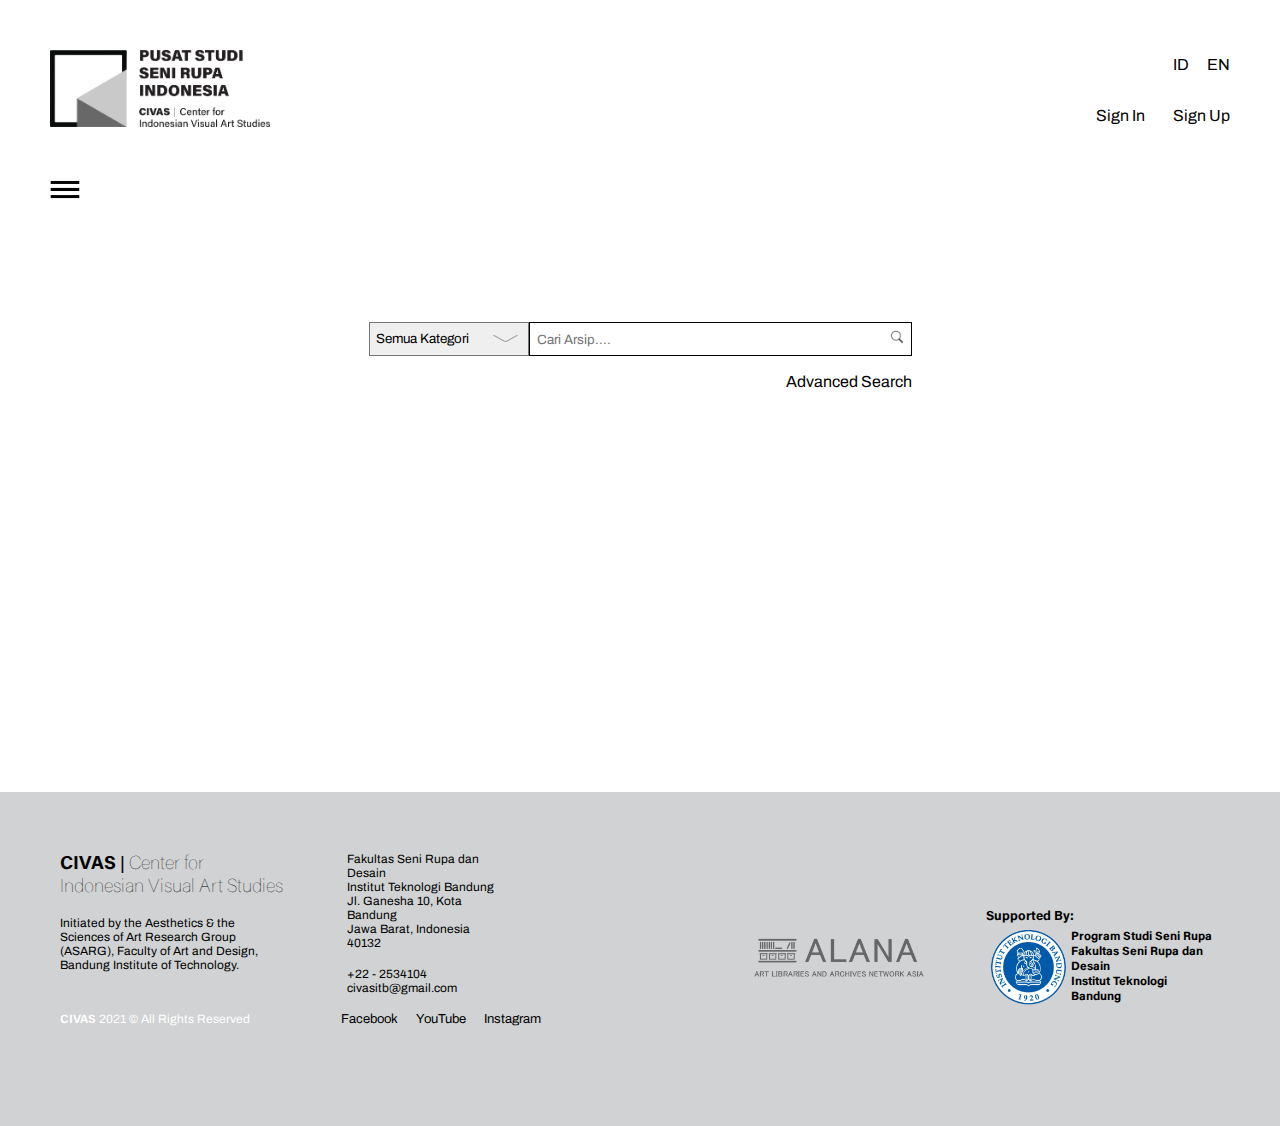
<file: index.html>
<!DOCTYPE html>
<html lang="en">
<head>
  <meta charset="UTF-8">
  <meta http-equiv="X-UA-Compatible" content="IE=edge">
  <meta name="viewport" content="width=device-width, initial-scale=1.0">
  <title>CIVAS Homepage</title>
  <link rel="shortcut icon" href="./img/favicon-571e8cf92d.png" type="image/x-icon">
  <link rel="stylesheet" href="./css/style.css">
</head>
<body>
  <!-- sidebar -->
  <div id="leftSidebar" class="sidebar">
    <div class="header-sidebar">
      <a href="javascript:void(0)" class="closeBtn" onclick="closeSidebar()"><img src="./img/closeBtn.png" alt="" style="width: 25px;"></a>
      <a href="javascript:void(0)" class="iconSearchBtn" onclick="openSearch()"><img src="./img/icon-search-white.png" style="width: 25px;" alt=""></a>
    </div>
    <ul class="sidebar-list">
      <li class="sidebar-item">
        <a href="javascript:void(0)" class="dropdown-collection-link">Koleksi <img class="dropdown-arrow-collection rotate" src="./img/icon_dropdown_white.png" alt=""> </a>
        <ul class="sidebar-sublist-collection">
          <li class="sidebar-subitem">
            <a href="#sejarah">Sejarah</a>
          </li>
          <li class="sidebar-subitem">
            <a href="#koleksikhusus">Koleksi Khusus</a>
          </li>
        </ul>
      </li>
      <li class="sidebar-item">
        <a href="javascript:void(0)" class="dropdown-blog-link">Blog <img class="dropdown-arrow-blog" src="./img/icon_dropdown_white.png" alt=""> </a>
        <ul class="sidebar-sublist-blog">
          <li class="sidebar-subitem">
            <a href="#kegiatan">Kegiatan</a>
          </li>
          <li class="sidebar-subitem">
            <a href="#sorotan">Sorotan</a>
          </li>
          <li class="sidebar-subitem">
            <a href="#terbitan">Terbitan</a>
          </li>
        </ul>
      </li>
      <li class="sidebar-item">
        <a href="#tentang" class="sidebar-link">Tentang</a>
      </li>
      <br>
      <li class="sidebar-item">
        <a href="#kontak" class="sidebar-link">Kontak</a>
      </li>
      <li class="sidebar-item">
        <a href="#menjadianggota" class="sidebar-link">Menjadi Anggota</a>
      </li>
    </ul>
  </div>

  <!-- header -->
  <header class="header">
    <a href="index.html"><img src="./img/CIVAS.png" class="img-header" alt=""></a>
    <div class="right-menu">
      <div class="lang">
        <a href="#id">ID</a>
        <a href="#en">EN</a>
      </div>
      <br>
      <br>
      <div class="auth">
        <!-- modal signin link -->
        <a href="#signin" class="modal-toggle">Sign In</a>
        <!-- the modal -->
        <div class="modal">
          <div class="modal-overlay modal-toggle"></div>
          <div class="modal-wrapper modal-transition">
            <!-- modal header -->
            <div class="modal-header">
              <button class="modal-close modal-toggle"><img src="./img/closeModal.png" alt=""></button>
              <h2 class="modal-heading">SIGN IN</h2>
            </div>
            <!-- modal body -->
            <div class="modal-body">
              <div class="modal-content">
                <h4 style="font-weight: 100; text-align: center;">Please sign in to your CIVAS account below.</h4>
                <br>
                <p>Note: If you have already registered for a CIVAS account, please use the email address and the password you created when you registered.</p>
                <br>
                <label for="email">EMAIL*</label><input id="email" type="email">
                <br>
                <label for="password">PASSWORD*</label><input id="password" type="password">
                <input type="submit" value="SUBMIT">
              </div>
            </div>
            <!-- modal footer -->
            <div class="modal-footer">
              <p>If you have forgotten your password, you can reset it <a href="#">here</a>.</p>
              <br>
              <br>
              <h3 style="font-weight: 100;">Don’t have an account yet ?</h3>
              <br>
              <p>Click <a href="./pages/signup.html">here</a>. to Sign Up</p>
            </div>
          </div>
        </div>
        <a href="./pages/signup.html">Sign Up</a>
      </div>
    </div>
  </header>
  <span onclick="openSidebar()" style="padding: 50px; cursor: pointer;"><img style="width: 30px;" src="./img/icon-navbar.png" alt=""></span>
  
  <!-- content -->
  <div class="content">
    <select name="category" id="mainCategory">
      <option value="all" selected hidden>Semua Kategori</option>
      <option value="name">Nama</option>
      <option value="title">Judul</option>
      <option value="year">Tahun</option>
      <option value="medium">Medium</option>
    </select>
    <div class="search">
      <form action="#" class="searchForm">
        <input type="search" placeholder="Cari Arsip....">
        <button type="submit"><img src="./img/icon-search.png" style="width: 14px;" alt=""></button>
      </form>
      <br>
      <div class="advanced-search">
        <a href="./pages/advanced-search.html">Advanced Search</a>
      </div>
    </div>
  </div>
  
  <!-- footer -->
  <footer class="footer">
    <!-- footer left -->
    <div class="footer-left">
      <div class="about-civas">
        <div class="about-civas-left">
          <h3 style="font-weight: 100;"><strong>CIVAS</strong> | Center for <br> Indonesian Visual Art Studies</h3>
          <br>
          <p>Initiated by the Aesthetics & the Sciences of Art Research Group (ASARG), Faculty of Art and Design, Bandung Institute of Technology.</p>
          <br>
        </div>
        <div class="about-civas-right">
          <p>Fakultas Seni Rupa dan Desain</p>
          <p>Institut Teknologi Bandung</p>
          <p>Jl. Ganesha 10, Kota Bandung</p>
          <p>Jawa Barat, Indonesia</p>
          <p>40132</p>
          <br>
          <p>+22 - 2534104</p>
          <p>civasitb@gmail.com</p>
        </div>
      </div>
      <br>
      <div class="footer-social">
        <p style="color: #fff;"><strong>CIVAS</strong> 2021 &copy; All Rights Reserved</p>
        <ul>
          <li>
            <a href="#facebook">Facebook</a>
          </li>
          <li>
            <a href="#youtube">YouTube</a>
          </li>
          <li>
            <a href="#instagram">Instagram</a>
          </li>
        </ul>
      </div>
    </div>
    <!-- footer center -->
    <div class="footer-center">
      <img src="./img/alana_logo-01-4-bbb83936e6.png" alt="">
    </div>
    <!-- footer right -->
    <div class="footer-right">
      <h4 style="font-size: 13px;">Supported By:</h4>
      <div class="footer-right-content">
        <img src="./img/ITB.png" class="img-footer" alt="">
        <div>
          <ul>
            <li> <strong>Program Studi Seni Rupa</strong> </li>
            <li> <strong>Fakultas Seni Rupa dan Desain</strong> </li>
            <li><strong>Institut Teknologi Bandung</strong> </li>
          </ul>
        </div>
      </div>
    </div>
  </footer>
  <script src="./js/jquery-3.6.0.min.js"></script>
  <script src="./js/main.js"></script>
</body>
</html>
</file>
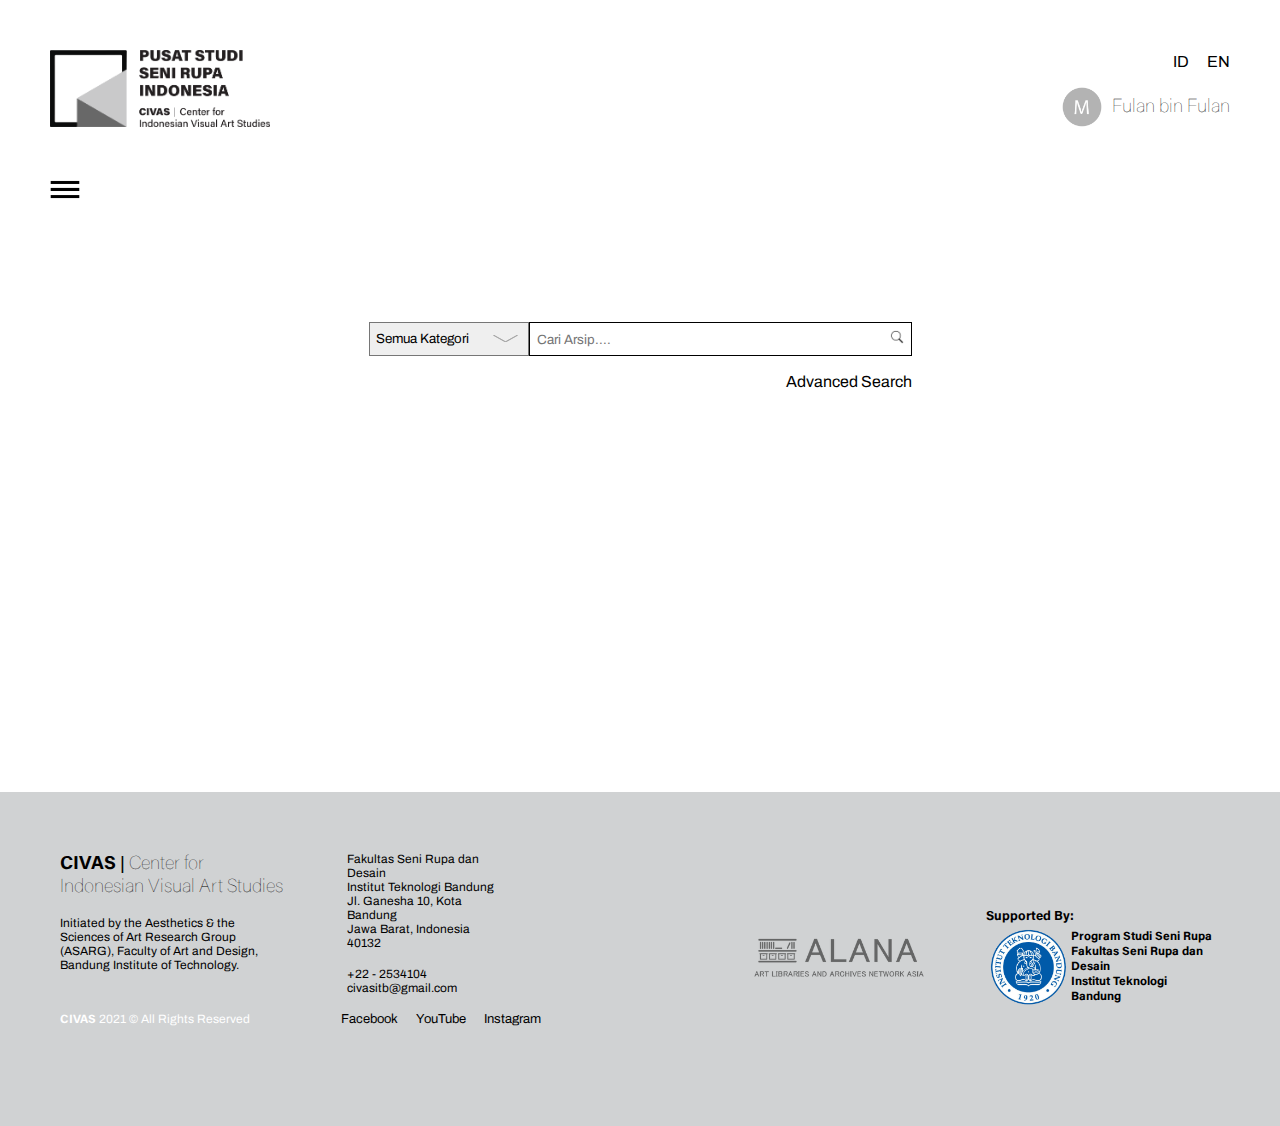
<file: home.html>
<!DOCTYPE html>
<html lang="en">
<head>
  <meta charset="UTF-8">
  <meta http-equiv="X-UA-Compatible" content="IE=edge">
  <meta name="viewport" content="width=device-width, initial-scale=1.0">
  <title>CIVAS User</title>
  <link rel="shortcut icon" href="./img/favicon-571e8cf92d.png" type="image/x-icon">
  <link rel="stylesheet" href="./css/style.css">
</head>
<body>
  <!-- sidebar -->
  <div id="leftSidebar" class="sidebar">
    <div class="header-sidebar">
      <a href="javascript:void(0)" class="closeBtn" onclick="closeSidebar()"><img src="./img/closeBtn.png" alt="" style="width: 25px;"></a>
      <a href="javascript:void(0)" class="iconSearchBtn" onclick="openSearch()"><img src="./img/icon-search-white.png" style="width: 25px;" alt=""></a>
    </div>
    <ul class="sidebar-list">
      <li class="sidebar-item">
        <a href="javascript:void(0)" class="dropdown-collection-link">Koleksi <img class="dropdown-arrow-collection rotate" src="./img/icon_dropdown_white.png" alt=""> </a>
        <ul class="sidebar-sublist-collection">
          <li class="sidebar-subitem">
            <a href="#sejarah">Sejarah</a>
          </li>
          <li class="sidebar-subitem">
            <a href="#koleksikhusus">Koleksi Khusus</a>
          </li>
        </ul>
      </li>
      <li class="sidebar-item">
        <a href="javascript:void(0)" class="dropdown-blog-link">Blog <img class="dropdown-arrow-blog" src="./img/icon_dropdown_white.png" alt=""> </a>
        <ul class="sidebar-sublist-blog">
          <li class="sidebar-subitem">
            <a href="#kegiatan">Kegiatan</a>
          </li>
          <li class="sidebar-subitem">
            <a href="#sorotan">Sorotan</a>
          </li>
          <li class="sidebar-subitem">
            <a href="#terbitan">Terbitan</a>
          </li>
        </ul>
      </li>
      <li class="sidebar-item">
        <a href="#tentang" class="sidebar-link">Tentang</a>
      </li>
      <br>
      <li class="sidebar-item">
        <a href="#kontak" class="sidebar-link">Kontak</a>
      </li>
      <li class="sidebar-item">
        <a href="#menjadianggota" class="sidebar-link">Menjadi Anggota</a>
      </li>
    </ul>
  </div>

  <!-- header -->
  <header class="header">
    <a href="index.html"><img src="./img/CIVAS.png" class="img-header" alt=""></a>
    <div class="right-menu">
      <div class="lang">
        <a href="#id">ID</a>
        <a href="#en">EN</a>
      </div>
      <br>
      <div class="user">
        <img src="./img/memberAvatar.png" alt="">
        <h3>Fulan bin Fulan</h3>
        <!-- popup user -->
        <div class="popup-user">
          <!-- popup user header -->
          <div class="popup-user-header">
            <img style="width: 80px;" src="./img/memberAvatar.png" alt="">
            <br>
            <a href="#editprofile">Edit Profile</a>
          </div>
          <!-- popup user body -->
          <div class="popup-user-body">
            <ul>
              <li>
                Name        : Fulan bin Fulan
              </li>
              <li>
                Role        : Member
              </li>
              <li>
                Affiliation : Galeri Soemardja
              </li>
              <li>
                Status      : Dosen
              </li>
              <li>
                Address     : Bandung
              </li>
              <li>
                Phone       : 0821-000
              </li>
            </ul>
          </div>
          <!-- popup user footer -->
          <div class="popup-user-footer">
            <a href="./pages/contents/add-content.html">Add Content</a>
            <a href="./pages/contents/content.html">Content List</a>
          </div>
          <a class="signout" href="#signout">Sign Out Account</a>
        </div>
      </div>
    </div>
  </header>
  <span onclick="openSidebar()" style="padding: 50px; cursor: pointer;"><img style="width: 30px;" src="./img/icon-navbar.png" alt=""></span>
  
  <!-- content -->
  <div class="content">
    <select name="category" id="mainCategory">
      <option value="all" selected hidden>Semua Kategori</option>
      <option value="name">Nama</option>
      <option value="title">Judul</option>
      <option value="year">Tahun</option>
      <option value="medium">Medium</option>
    </select>
    <div class="search">
      <form action="#" class="searchForm">
        <input type="search" placeholder="Cari Arsip....">
        <button type="submit"><img src="./img/icon-search.png" style="width: 14px;" alt=""></button>
      </form>
      <br>
      <div class="advanced-search">
        <a href="./pages/advanced-search.html">Advanced Search</a>
      </div>
    </div>
  </div>
  
  <!-- footer -->
  <footer class="footer">
    <!-- footer left -->
    <div class="footer-left">
      <div class="about-civas">
        <div class="about-civas-left">
          <h3 style="font-weight: 100;"><strong>CIVAS</strong> | Center for <br> Indonesian Visual Art Studies</h3>
          <br>
          <p>Initiated by the Aesthetics & the Sciences of Art Research Group (ASARG), Faculty of Art and Design, Bandung Institute of Technology.</p>
          <br>
        </div>
        <div class="about-civas-right">
          <p>Fakultas Seni Rupa dan Desain</p>
          <p>Institut Teknologi Bandung</p>
          <p>Jl. Ganesha 10, Kota Bandung</p>
          <p>Jawa Barat, Indonesia</p>
          <p>40132</p>
          <br>
          <p>+22 - 2534104</p>
          <p>civasitb@gmail.com</p>
        </div>
      </div>
      <br>
      <div class="footer-social">
        <p style="color: #fff;"><strong>CIVAS</strong> 2021 &copy; All Rights Reserved</p>
        <ul>
          <li>
            <a href="#facebook">Facebook</a>
          </li>
          <li>
            <a href="#youtube">YouTube</a>
          </li>
          <li>
            <a href="#instagram">Instagram</a>
          </li>
        </ul>
      </div>
    </div>
    <!-- footer center -->
    <div class="footer-center">
      <img src="./img/alana_logo-01-4-bbb83936e6.png" alt="">
    </div>
    <!-- footer right -->
    <div class="footer-right">
      <h4 style="font-size: 13px;">Supported By:</h4>
      <div class="footer-right-content">
        <img src="./img/ITB.png" class="img-footer" alt="">
        <div>
          <ul>
            <li> <strong>Program Studi Seni Rupa</strong> </li>
            <li> <strong>Fakultas Seni Rupa dan Desain</strong> </li>
            <li><strong>Institut Teknologi Bandung</strong> </li>
          </ul>
        </div>
      </div>
    </div>
  </footer>
  <script src="./js/jquery-3.6.0.min.js"></script>
  <script src="./js/main.js"></script>
</body>
</html>
</file>
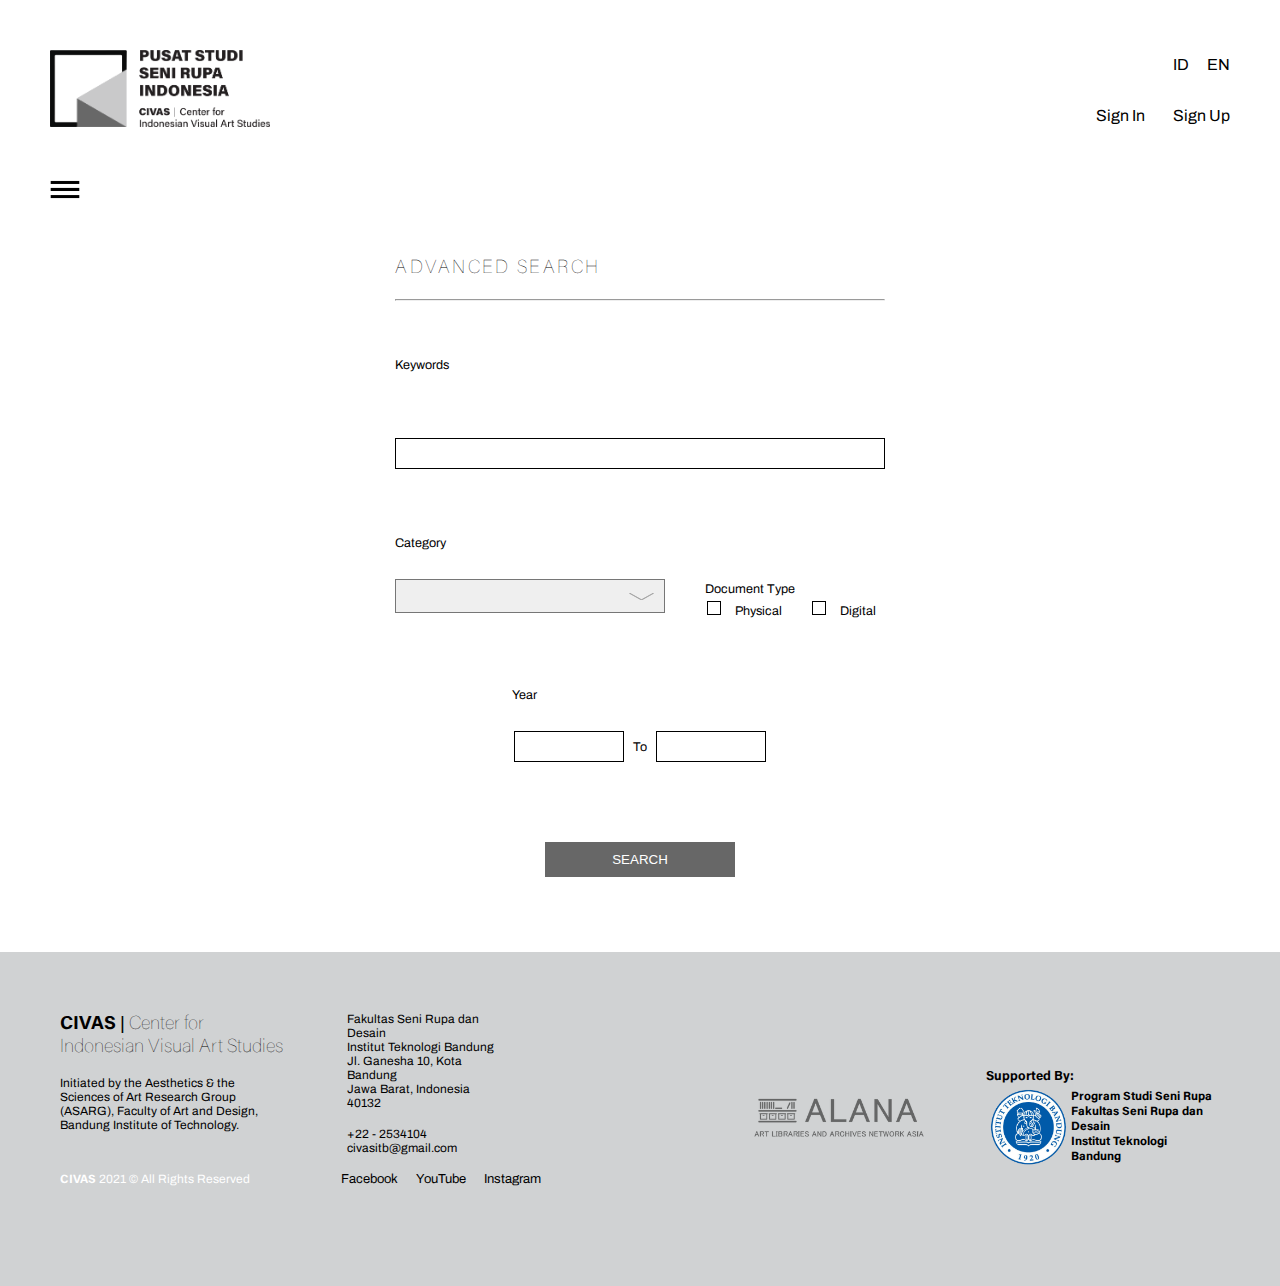
<file: pages/advanced-search.html>
<!DOCTYPE html>
<html lang="en">
<head>
  <meta charset="UTF-8">
  <meta http-equiv="X-UA-Compatible" content="IE=edge">
  <meta name="viewport" content="width=device-width, initial-scale=1.0">
  <title>CIVAS Advanced Search</title>
  <link rel="shortcut icon" href="../img/favicon-571e8cf92d.png" type="image/x-icon">
  <link rel="stylesheet" href="../css/advanced-search.css">
</head>
<body>
  <!-- sidebar -->
  <div id="leftSidebar" class="sidebar">
    <div class="header-sidebar">
      <a href="javascript:void(0)" class="closeBtn" onclick="closeSidebar()"><img src="../img/closeBtn.png" alt="" style="width: 25px;"></a>
      <a href="javascript:void(0)" class="iconSearchBtn" onclick="openSearch()"><img src="../img/icon-search-white.png" style="width: 25px;" alt=""></a>
    </div>
    <ul class="sidebar-list">
      <li class="sidebar-item">
        <a href="javascript:void(0)" class="dropdown-collection-link">Koleksi <img class="dropdown-arrow-collection rotate" src="../img/icon_dropdown_white.png" alt=""> </a>
        <ul class="sidebar-sublist-collection">
          <li class="sidebar-subitem">
            <a href="#sejarah">Sejarah</a>
          </li>
          <li class="sidebar-subitem">
            <a href="#koleksikhusus">Koleksi Khusus</a>
          </li>
        </ul>
      </li>
      <li class="sidebar-item">
        <a href="javascript:void(0)" class="dropdown-blog-link">Blog <img class="dropdown-arrow-blog" src="../img/icon_dropdown_white.png" alt=""> </a>
        <ul class="sidebar-sublist-blog">
          <li class="sidebar-subitem">
            <a href="#kegiatan">Kegiatan</a>
          </li>
          <li class="sidebar-subitem">
            <a href="#sorotan">Sorotan</a>
          </li>
          <li class="sidebar-subitem">
            <a href="#terbitan">Terbitan</a>
          </li>
        </ul>
      </li>
      <li class="sidebar-item">
        <a href="#tentang" class="sidebar-link">Tentang</a>
      </li>
      <br>
      <li class="sidebar-item">
        <a href="#kontak" class="sidebar-link">Kontak</a>
      </li>
      <li class="sidebar-item">
        <a href="#menjadianggota" class="sidebar-link">Menjadi Anggota</a>
      </li>
    </ul>
  </div>

  <!-- header -->
  <header class="header">
    <a href="../index.html"><img src="../img/CIVAS.png" class="img-header" alt=""></a>
    <div class="right-menu">
      <div class="lang">
        <a href="#id">ID</a>
        <a href="#en">EN</a>
      </div>
      <br>
      <br>
      <div class="auth">
        <!-- modal signin link -->
        <a href="#signin" class="modal-toggle">Sign In</a>
        <!-- the modal -->
        <div class="modal">
          <div class="modal-overlay modal-toggle"></div>
          <div class="modal-wrapper modal-transition">
            <!-- modal header -->
            <div class="modal-header">
              <button class="modal-close modal-toggle"><img src="../img/closeModal.png" alt=""></button>
              <h2 class="modal-heading">SIGN IN</h2>
            </div>
            <!-- modal body -->
            <div class="modal-body">
              <div class="modal-content">
                <h4 style="font-weight: 100; text-align: center;">Please sign in to your CIVAS account below.</h4>
                <br>
                <p>Note: If you have already registered for a CIVAS account, please use the email address and the password you created when you registered.</p>
                <br>
                <label for="email">EMAIL*</label><input id="email" type="email">
                <br>
                <label for="password">PASSWORD*</label><input id="password" type="password">
                <input type="submit" value="SUBMIT">
              </div>
            </div>
            <!-- modal footer -->
            <div class="modal-footer">
              <p>If you have forgotten your password, you can reset it <a href="#">here</a>.</p>
              <br>
              <br>
              <h3 style="font-weight: 100;">Don’t have an account yet ?</h3>
              <br>
              <p>Click <a href="./signup.html">here</a>. to Sign Up</p>
            </div>
          </div>
        </div>
        <a href="./pages/signup.html">Sign Up</a>
      </div>
    </div>
  </header>
  <span onclick="openSidebar()" style="padding: 50px; cursor: pointer;"><img style="width: 30px;" src="../img/icon-navbar.png" alt=""></span>
  
  <!-- content -->
  <div class="content">
    <h3 style="font-weight: 100; letter-spacing: 2.5px;">ADVANCED SEARCH</h3>
    <hr>
    <br>
    <label for="keywords">Keywords</label><br>
    <input type="text" id="keywords">
    <br>
    <label for="category">Category</label>
    <div class="selectCategory">
      <select name="category" id="mainCategory" class="mainCategory">
        <option value="" hidden></option>
        <option value="art">Karya</option>
        <option value="catalog">Katalog</option>
        <option value="poster">Poster</option>
        <option value="document">Dokumen</option>
        <option value="documentation">Dokumentasi</option>
        <option value="manuscript">Naskah Ilmiah</option>
        <option value="publication">Terbitan</option>
        <option value="study">Bahan Ajar</option>
      </select>
      <div>
        <label for="document-type">Document Type</label>
        <div style="padding-top: 5px;">
          <input type="checkbox" id="physical"><label for="physical">Physical</label>
          <input type="checkbox" id="digital"><label for="digital">Digital</label>
        </div>
      </div>
    </div>
    <!-- all filters -->
    <!-- filters advanced search Karya -->
    <div class="filter filter-art">
      <div>
        <label for="3d">3D</label>
        <input type="checkbox" id="sculpture"><label for="sculpture">Sculpture</label>
        <input type="checkbox" id="ceramic"><label for="ceramic">Ceramic</label>
      </div>
      <div>
        <label for="2d">2D</label>
        <input type="checkbox" id="painting"><label for="painting">Painting</label>
        <input type="checkbox" id="drawing"><label for="drawing">Drawing</label>
      </div>
      <div>
        <input type="checkbox" id="printmaking"><label for="printmaking">Printmaking</label>
      </div>
    </div>
    <!-- filters advanced search Katalog -->
    <div class="filter filter-catalog">
      <input type="checkbox" id="soemardja"><label for="soemardja">Soemardja</label>
      <input type="checkbox" id="nonsoemardja"><label for="nonsoemardja">Non Soemardja</label>
      <input type="checkbox" id="khusus"><label for="khusus">Khusus</label>
    </div>
    <!-- filters advanced search Poster -->
    <div class="filter filter-poster">
      <input type="checkbox" id="soemardja"><label for="soemardja">Soemardja</label>
      <input type="checkbox" id="nonsoemardja"><label for="nonsoemardja">Non Soemardja</label>
      <input type="checkbox" id="khusus"><label for="khusus">Khusus</label>
    </div>
    <!-- filters advanced search Dokumen -->
    <div class="filter filter-document">
      <div>
        <input type="checkbox" id="foto"><label for="foto">Foto</label>
        <input type="checkbox" id="katalog"><label for="katalog">Katalog</label>
      </div>
      <div>
        <input type="checkbox" id="surat"><label for="surat">Surat</label>
        <input type="checkbox" id="artikel"><label for="artikel">Artikel</label>
      </div>
    </div>
    <!-- filters advanced search Dokumentasi -->
    <div class="filter filter-documentation">
      <input type="checkbox" id="foto"><label for="foto">Foto</label>
      <input type="checkbox" id="audio"><label for="audio">Audio</label>
      <input type="checkbox" id="video"><label for="video">Video</label>
    </div>
    <!-- filters advanced search Naskah Ilmiah -->
    <div class="filter filter-manuscript">
      <div>
        <input type="checkbox" id="skripsi"><label for="skripsi">Skripsi</label>
        <input type="checkbox" id="tesis"><label for="tesis">Tesis</label>
      </div>
      <div>
        <input type="checkbox" id="disertasi"><label for="disertasi">Disertasi</label>
        <input type="checkbox" id="jurnal"><label for="jurnal">Jurnal</label>
      </div>
      <div>
        <input type="checkbox" id="artikel"><label for="artikel">Artikel</label>
      </div>
    </div>
    <!-- filters advanced search Terbitan -->
    <div class="filter filter-publication">
      <div>
        <input type="checkbox" id="tempo"><label for="tempo">Tempo</label>
        <input type="checkbox" id="kliping"><label for="kliping">Kliping</label>
      </div>
      <div>
        <input type="checkbox" id="majalah"><label for="majalah">Majalah</label>
        <input type="checkbox" id="buku"><label for="buku">Buku</label>
      </div>
    </div>
    <!-- filters advanced search Bahan Ajar -->
    <div class="filter filter-study">
      <input type="checkbox" id="slide"><label for="slide">Slide</label>
      <input type="checkbox" id="repro"><label for="repro">Repro</label>
      <input type="checkbox" id="gipsum"><label for="gipsum">Gipsum</label>
    </div>
    <br>
    <label for="year" style="margin-left: 117px;">Year</label>
    <div class="yearTime">
      <input type="number"> &nbsp; <label for="to">To</label> &nbsp; <input type="number">
    </div>
    <button type="submit" class="searchBtn">SEARCH</button>
  </div>
  
  <!-- footer -->
  <footer class="footer">
    <!-- footer left -->
    <div class="footer-left">
      <div class="about-civas">
        <div class="about-civas-left">
          <h3 style="font-weight: 100;"><strong>CIVAS</strong> | Center for <br> Indonesian Visual Art Studies</h3>
          <br>
          <p>Initiated by the Aesthetics & the Sciences of Art Research Group (ASARG), Faculty of Art and Design, Bandung Institute of Technology.</p>
          <br>
        </div>
        <div class="about-civas-right">
          <p>Fakultas Seni Rupa dan Desain</p>
          <p>Institut Teknologi Bandung</p>
          <p>Jl. Ganesha 10, Kota Bandung</p>
          <p>Jawa Barat, Indonesia</p>
          <p>40132</p>
          <br>
          <p>+22 - 2534104</p>
          <p>civasitb@gmail.com</p>
        </div>
      </div>
      <br>
      <div class="footer-social">
        <p style="color: #fff;"><strong>CIVAS</strong> 2021 &copy; All Rights Reserved</p>
        <ul>
          <li>
            <a href="#facebook">Facebook</a>
          </li>
          <li>
            <a href="#youtube">YouTube</a>
          </li>
          <li>
            <a href="#instagram">Instagram</a>
          </li>
        </ul>
      </div>
    </div>
    <!-- footer center -->
    <div class="footer-center">
      <img src="../img/alana_logo-01-4-bbb83936e6.png" alt="">
    </div>
    <!-- footer right -->
    <div class="footer-right">
      <h4 style="font-size: 13px;">Supported By:</h4>
      <div class="footer-right-content">
        <img src="../img/ITB.png" class="img-footer" alt="">
        <div>
          <ul>
            <li> <strong>Program Studi Seni Rupa</strong> </li>
            <li> <strong>Fakultas Seni Rupa dan Desain</strong> </li>
            <li><strong>Institut Teknologi Bandung</strong> </li>
          </ul>
        </div>
      </div>
    </div>
  </footer>
  <script src="../js/jquery-3.6.0.min.js"></script>
  <script src="../js/main.js"></script>
  <script src="../js/advanced-search.js"></script>
</body>
</html>
</file>
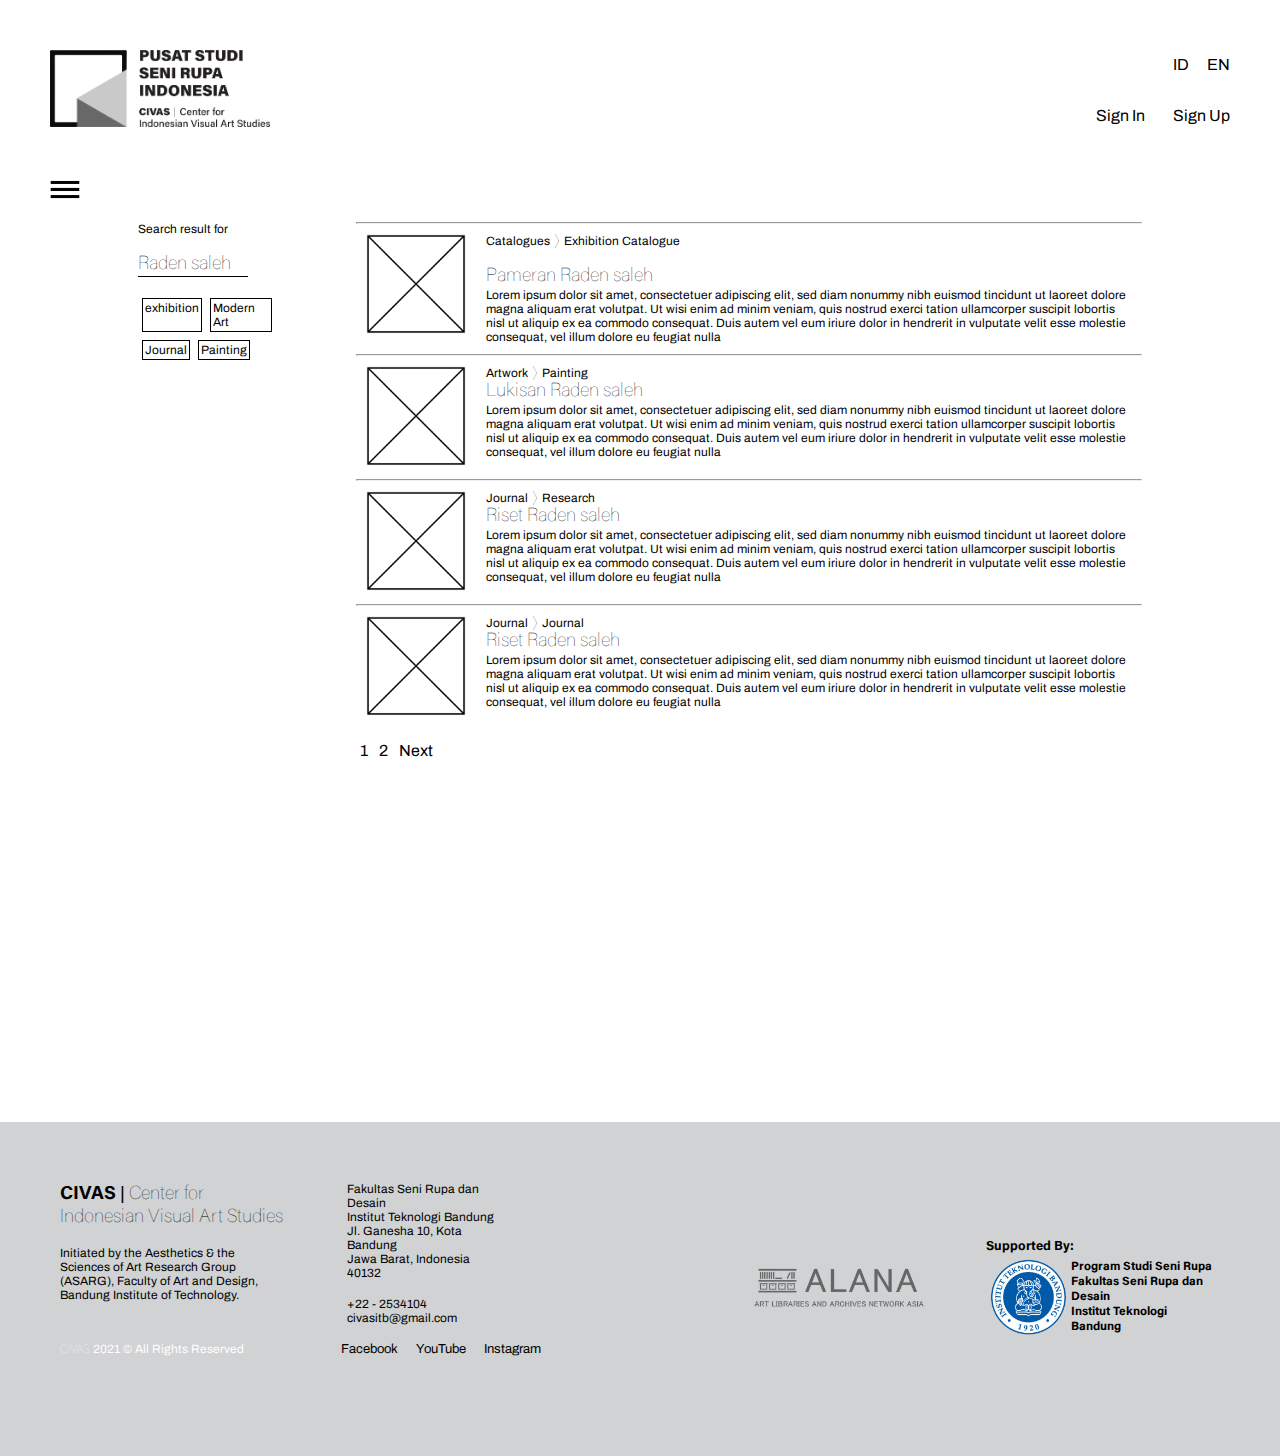
<file: pages/search-result.html>
<!DOCTYPE html>
<html lang="en">
<head>
  <meta charset="UTF-8">
  <meta http-equiv="X-UA-Compatible" content="IE=edge">
  <meta name="viewport" content="width=device-width, initial-scale=1.0">
  <link rel="shortcut icon" href="../img/favicon-571e8cf92d.png" type="image/x-icon">
  <title>CIVAS Search Result</title>
  <link rel="stylesheet" href="../css/search-result.css">
</head>
<body>
  <!-- sidebar -->
  <div id="leftSidebar" class="sidebar">
    <div class="header-sidebar">
      <a href="javascript:void(0)" class="closeBtn" onclick="closeSidebar()"><img src="../img/closeBtn.png" alt="" style="width: 25px;"></a>
      <a href="javascript:void(0)" class="iconSearchBtn" onclick="openSearch()"><img src="../img/icon-search-white.png" style="width: 25px;" alt=""></a>
    </div>
    <ul class="sidebar-list">
      <li class="sidebar-item">
        <a href="javascript:void(0)" class="dropdown-collection-link">Koleksi <img class="dropdown-arrow-collection rotate" src="../img/icon_dropdown_white.png" alt=""> </a>
        <ul class="sidebar-sublist-collection">
          <li class="sidebar-subitem">
            <a href="#sejarah">Sejarah</a>
          </li>
          <li class="sidebar-subitem">
            <a href="#koleksikhusus">Koleksi Khusus</a>
          </li>
        </ul>
      </li>
      <li class="sidebar-item">
        <a href="javascript:void(0)" class="dropdown-blog-link">Blog <img class="dropdown-arrow-blog" src="../img/icon_dropdown_white.png" alt=""> </a>
        <ul class="sidebar-sublist-blog">
          <li class="sidebar-subitem">
            <a href="#kegiatan">Kegiatan</a>
          </li>
          <li class="sidebar-subitem">
            <a href="#sorotan">Sorotan</a>
          </li>
          <li class="sidebar-subitem">
            <a href="#terbitan">Terbitan</a>
          </li>
        </ul>
      </li>
      <li class="sidebar-item">
        <a href="#tentang" class="sidebar-link">Tentang</a>
      </li>
      <br>
      <li class="sidebar-item">
        <a href="#kontak" class="sidebar-link">Kontak</a>
      </li>
      <li class="sidebar-item">
        <a href="#menjadianggota" class="sidebar-link">Menjadi Anggota</a>
      </li>
    </ul>
  </div>

  <!-- header -->
  <header class="header">
    <a href="../index.html"><img src="../img/CIVAS.png" class="img-header" alt=""></a>
    <div class="right-menu">
      <div class="lang">
        <a href="#id">ID</a>
        <a href="#en">EN</a>
      </div>
      <br>
      <br>
      <div class="auth">
        <!-- modal signin link -->
        <a href="#signin" class="modal-toggle">Sign In</a>
        <!-- the modal -->
        <div class="modal">
          <div class="modal-overlay modal-toggle"></div>
          <div class="modal-wrapper modal-transition">
            <!-- modal header -->
            <div class="modal-header">
              <button class="modal-close modal-toggle"><img src="../img/closeModal.png" alt=""></button>
              <h2 class="modal-heading">SIGN IN</h2>
            </div>
            <!-- modal body -->
            <div class="modal-body">
              <div class="modal-content">
                <h4 style="font-weight: 100; text-align: center;">Please sign in to your CIVAS account below.</h4>
                <br>
                <p>Note: If you have already registered for a CIVAS account, please use the email address and the password you created when you registered.</p>
                <br>
                <label for="email">EMAIL*</label><input id="email" type="email">
                <br>
                <label for="password">PASSWORD*</label><input id="password" type="password">
                <input type="submit" value="SUBMIT">
              </div>
            </div>
            <!-- modal footer -->
            <div class="modal-footer">
              <p>If you have forgotten your password, you can reset it <a href="#">here</a>.</p>
              <br>
              <br>
              <h3 style="font-weight: 100;">Don’t have an account yet ?</h3>
              <br>
              <p>Click <a href="./signup.html">here</a>. to Sign Up</p>
            </div>
          </div>
        </div>
        <a href="./signup.html">Sign Up</a>
      </div>
    </div>
  </header>
  <span onclick="openSidebar()" style="padding: 50px; cursor: pointer;"><img style="width: 30px;" src="../img/icon-navbar.png" alt=""></span>
  
  <!-- content -->
  <div class="content">
    <div class="content-left">
      <p>Search result for</p><br>
      <h3 style="width: 110px; border-bottom: 1px solid;">Raden saleh</h3>
      <br>
      <div style="display: flex;">
        <p style="border: 1px solid;">exhibition</p><p style="border: 1px solid;">Modern Art</p>
      </div>
      <div style="display: flex;">
        <p style="border: 1px solid;">Journal</p><p style="border: 1px solid;">Painting</p>
      </div>
    </div>
    <div style="display: grid;">
      <div class="content-right">
        <hr>
        <div style="display: flex;">
          <div style="padding: 10px;">
            <img style="width: 100px;" src="../img/img-search-result.png" alt="">
          </div>
          <div style="padding: 10px;" class="content-right-result">
            <div style="display: flex;">
              <p>Catalogues</p> <img style="margin: 0 5px 0 5px;" src="../img/arrow-right.png" alt=""><p>Exhibition Catalogue</p>
            </div>
            <br>
            <h3>Pameran Raden saleh</h3>
            <p>
              Lorem ipsum dolor sit amet, consectetuer adipiscing elit, sed diam nonummy nibh euismod tincidunt ut laoreet dolore magna aliquam erat volutpat. Ut wisi enim ad minim veniam, quis nostrud exerci tation ullamcorper suscipit lobortis nisl ut aliquip ex ea commodo consequat. Duis autem vel eum iriure dolor in hendrerit in vulputate velit esse molestie consequat, vel illum dolore eu feugiat nulla
            </p>
          </div>
        </div>
        <hr>
        <div style="display: flex;">
          <div style="padding: 10px;">
            <img style="width: 100px;" src="../img/img-search-result.png" alt="">
          </div>
          <br>
          <div style="padding: 10px;" class="content-right-result">
            <div style="display: flex;">
              <p>Artwork</p> <img style="margin: 0 5px 0 5px;" src="../img/arrow-right.png" alt=""><p>Painting</p>
            </div>
            <h3>Lukisan Raden saleh</h3>
            <p>
              Lorem ipsum dolor sit amet, consectetuer adipiscing elit, sed diam nonummy nibh euismod tincidunt ut laoreet dolore magna aliquam erat volutpat. Ut wisi enim ad minim veniam, quis nostrud exerci tation ullamcorper suscipit lobortis nisl ut aliquip ex ea commodo consequat. Duis autem vel eum iriure dolor in hendrerit in vulputate velit esse molestie consequat, vel illum dolore eu feugiat nulla
            </p>
          </div>
        </div>
        <hr>
        <div style="display: flex;">
          <div style="padding: 10px;">
            <img style="width: 100px;" src="../img/img-search-result.png" alt="">
          </div>
          <br>
          <div style="padding: 10px;" class="content-right-result">
            <div style="display: flex;">
              <p>Journal</p> <img style="margin: 0 5px 0 5px;" src="../img/arrow-right.png" alt=""><p>Research</p>
            </div>
            <h3>Riset Raden saleh</h3>
            <p>
              Lorem ipsum dolor sit amet, consectetuer adipiscing elit, sed diam nonummy nibh euismod tincidunt ut laoreet dolore magna aliquam erat volutpat. Ut wisi enim ad minim veniam, quis nostrud exerci tation ullamcorper suscipit lobortis nisl ut aliquip ex ea commodo consequat. Duis autem vel eum iriure dolor in hendrerit in vulputate velit esse molestie consequat, vel illum dolore eu feugiat nulla
            </p>
          </div>
        </div>
        <hr>
        <div style="display: flex;">
          <div style="padding: 10px;" class="content-right-result">
            <img style="width: 100px;" src="../img/img-search-result.png" alt="">
          </div>
          <br>
          <div style="padding: 10px;">
            <div style="display: flex;">
              <p>Journal</p> <img style="margin: 0 5px 0 5px;" src="../img/arrow-right.png" alt=""><p>Journal</p>
            </div>
            <h3>Riset Raden saleh</h3>
            <p>
              Lorem ipsum dolor sit amet, consectetuer adipiscing elit, sed diam nonummy nibh euismod tincidunt ut laoreet dolore magna aliquam erat volutpat. Ut wisi enim ad minim veniam, quis nostrud exerci tation ullamcorper suscipit lobortis nisl ut aliquip ex ea commodo consequat. Duis autem vel eum iriure dolor in hendrerit in vulputate velit esse molestie consequat, vel illum dolore eu feugiat nulla
            </p>
          </div>
        </div>
        <hr>
      </div>
      <div class="pagination" style="margin-top: 20px;">
        <a href="#1">1</a>
        <a href="#2">2</a>
        <a href="#next">Next</a>
      </div>
    </div>
  </div>
  
  <!-- footer -->
  <footer class="footer">
    <!-- footer left -->
    <div class="footer-left">
      <div class="about-civas">
        <div class="about-civas-left">
          <h3 style="font-weight: 100;"><strong style="font-weight: bold;">CIVAS</strong> | Center for <br> Indonesian Visual Art Studies</h3>
          <br>
          <p>Initiated by the Aesthetics & the Sciences of Art Research Group (ASARG), Faculty of Art and Design, Bandung Institute of Technology.</p>
          <br>
        </div>
        <div class="about-civas-right">
          <p>Fakultas Seni Rupa dan Desain</p>
          <p>Institut Teknologi Bandung</p>
          <p>Jl. Ganesha 10, Kota Bandung</p>
          <p>Jawa Barat, Indonesia</p>
          <p>40132</p>
          <br>
          <p>+22 - 2534104</p>
          <p>civasitb@gmail.com</p>
        </div>
      </div>
      <br>
      <div class="footer-social">
        <p style="color: #fff;"><strong>CIVAS</strong> 2021 &copy; All Rights Reserved</p>
        <ul>
          <li>
            <a href="#facebook">Facebook</a>
          </li>
          <li>
            <a href="#youtube">YouTube</a>
          </li>
          <li>
            <a href="#instagram">Instagram</a>
          </li>
        </ul>
      </div>
    </div>
    <!-- footer center -->
    <div class="footer-center">
      <img src="../img/alana_logo-01-4-bbb83936e6.png" alt="">
    </div>
    <!-- footer right -->
    <div class="footer-right">
      <h4 style="font-size: 13px; font-weight: bold;">Supported By:</h4>
      <div class="footer-right-content">
        <img src="../img/ITB.png" class="img-footer" alt="">
        <div>
          <ul>
            <li> <strong style="font-weight: bold;">Program Studi Seni Rupa</strong> </li>
            <li> <strong style="font-weight: bold;">Fakultas Seni Rupa dan Desain</strong> </li>
            <li><strong style="font-weight: bold;">Institut Teknologi Bandung</strong> </li>
          </ul>
        </div>
      </div>
    </div>
  </footer>
  <script src="../js/jquery-3.6.0.min.js"></script>
  <script src="../js/main.js"></script>
</body>
</html>
</file>
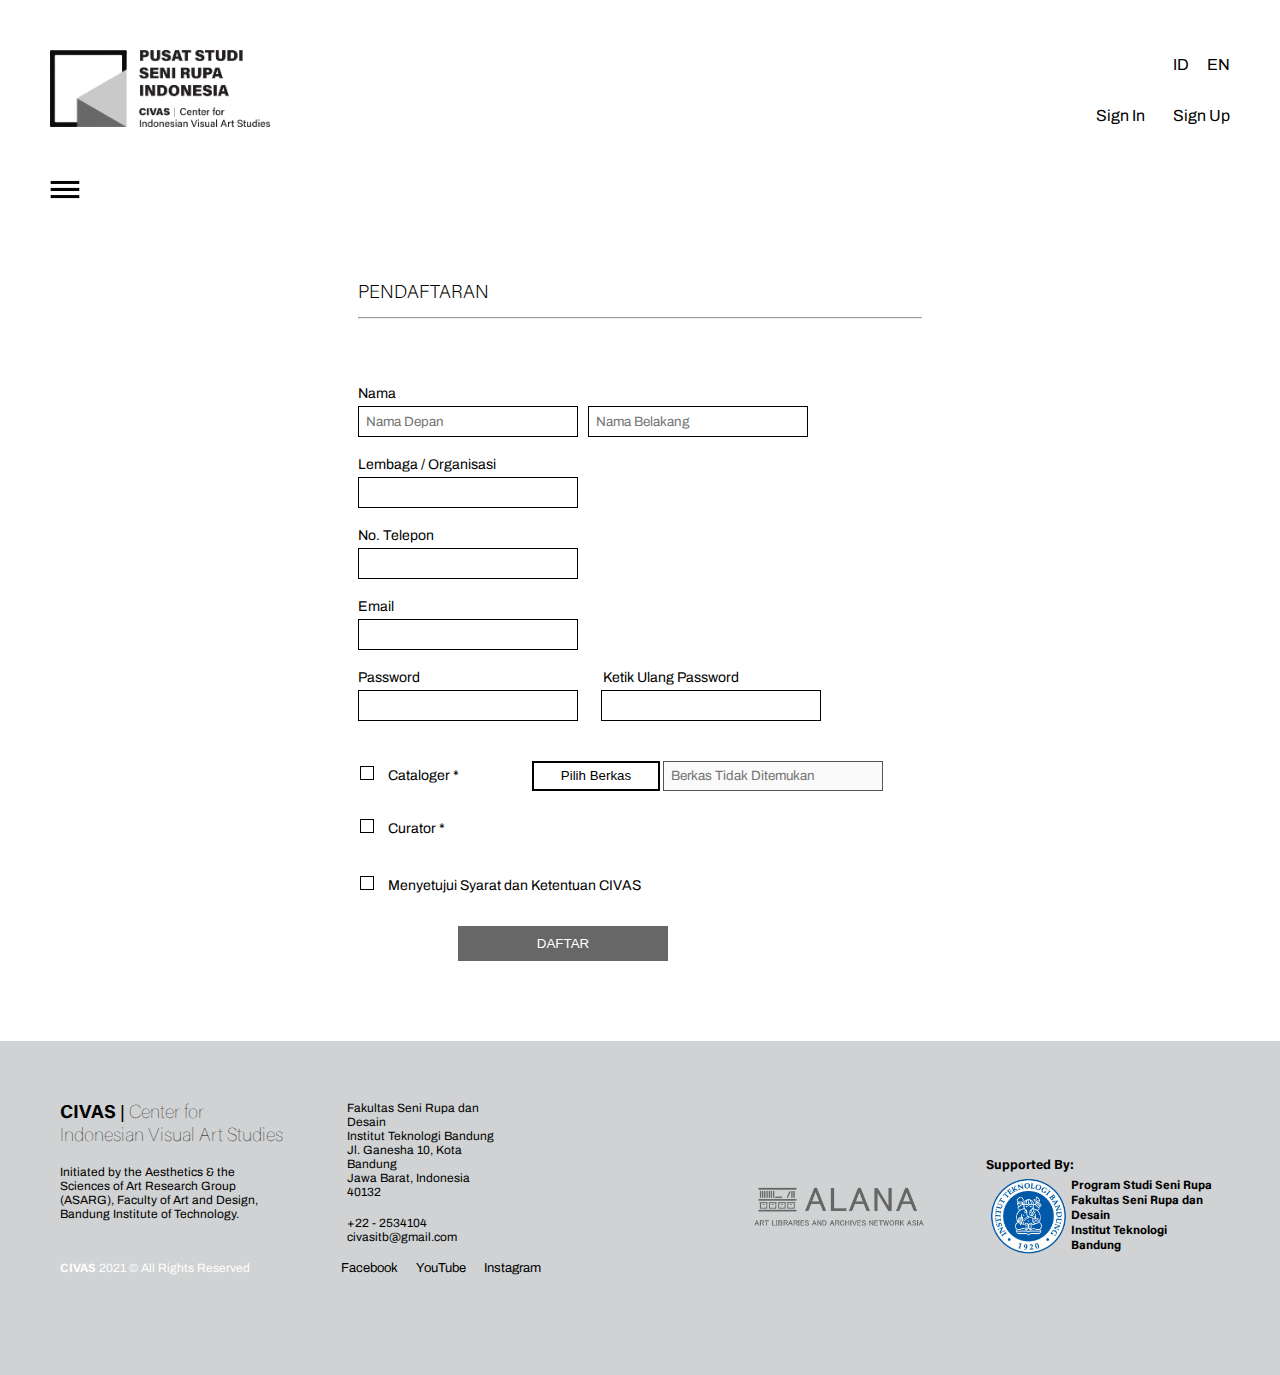
<file: pages/signup.html>
<!DOCTYPE html>
<html lang="en">
<head>
  <meta charset="UTF-8">
  <meta http-equiv="X-UA-Compatible" content="IE=edge">
  <meta name="viewport" content="width=device-width, initial-scale=1.0">
  <title>CIVAS Sign Up</title>
  <link rel="shortcut icon" href="../img/favicon-571e8cf92d.png" type="image/x-icon">
  <link rel="stylesheet" href="../css/signup.css">
</head>
<body>
  <!-- sidebar -->
  <div id="leftSidebar" class="sidebar">
    <div class="header-sidebar">
      <a href="javascript:void(0)" class="closeBtn" onclick="closeSidebar()"><img src="../img/closeBtn.png" alt="" style="width: 25px;"></a>
      <a href="javascript:void(0)" class="iconSearchBtn" onclick="openSearch()"><img src="../img/icon-search-white.png" style="width: 25px;" alt=""></a>
    </div>
    <ul class="sidebar-list">
      <li class="sidebar-item">
        <a href="javascript:void(0)" class="dropdown-collection-link">Koleksi <img class="dropdown-arrow-collection rotate" src="../img/icon_dropdown_white.png" alt=""> </a>
        <ul class="sidebar-sublist-collection">
          <li class="sidebar-subitem">
            <a href="#sejarah">Sejarah</a>
          </li>
          <li class="sidebar-subitem">
            <a href="#koleksikhusus">Koleksi Khusus</a>
          </li>
        </ul>
      </li>
      <li class="sidebar-item">
        <a href="javascript:void(0)" class="dropdown-blog-link">Blog <img class="dropdown-arrow-blog" src="../img/icon_dropdown_white.png" alt=""> </a>
        <ul class="sidebar-sublist-blog">
          <li class="sidebar-subitem">
            <a href="#kegiatan">Kegiatan</a>
          </li>
          <li class="sidebar-subitem">
            <a href="#sorotan">Sorotan</a>
          </li>
          <li class="sidebar-subitem">
            <a href="#terbitan">Terbitan</a>
          </li>
        </ul>
      </li>
      <li class="sidebar-item">
        <a href="#tentang" class="sidebar-link">Tentang</a>
      </li>
      <br>
      <li class="sidebar-item">
        <a href="#kontak" class="sidebar-link">Kontak</a>
      </li>
      <li class="sidebar-item">
        <a href="#menjadianggota" class="sidebar-link">Menjadi Anggota</a>
      </li>
    </ul>
  </div>

  <!-- header -->
  <header class="header">
    <a href="../index.html"><img src="../img/CIVAS.png" class="img-header" alt=""></a>
    <div class="right-menu">
      <div class="lang">
        <a href="#id">ID</a>
        <a href="#en">EN</a>
      </div>
      <br>
      <br>
      <div class="auth">
        <a href="#signin">Sign In</a>
        <a href="signup.html">Sign Up</a>
      </div>
    </div>
  </header>
  <span onclick="openSidebar()" style="padding: 50px; cursor: pointer;"><img style="width: 30px;" src="../img/icon-navbar.png" alt=""></span>
  
  <!-- content -->
  <div class="content">
    <h3 style="font-weight: 200; margin-bottom: 12px;">PENDAFTARAN</h3>
    <hr>
    <!-- form -->
    <form action="">
      <label for="name">Nama</label>
      <div>
        <input type="text" id="name" placeholder="Nama Depan">
        <input type="text" style="margin-left: 7px;" placeholder="Nama Belakang">
      </div>
      <label for="organization">Lembaga / Organisasi</label>
      <div>
        <input type="text" id="organization">
      </div>
      <label for="phone">No. Telepon</label>
      <div>
        <input type="text" id="phone">
      </div>
      <label for="email">Email</label>
      <div>
        <input type="email" id="email">
      </div>
      <label for="password">Password</label>
      <label for="confirm-password">Ketik Ulang Password</label>
      <div class="form-password">
        <input type="password" id="password">
        <input type="password" style="margin-left: 20px;" id="confirm-password">
      </div>
      <br>
      <div>
        <input type="checkbox" id="cataloger"><label for="cataloger">Cataloger *</label>
        <button style="margin-left: 60px;" class="btnFile" type="button" onclick="browseFile()">Pilih Berkas</button>
        <input id="inputFile" placeholder="Berkas Tidak Ditemukan" disabled>
      </div>
      <input type="checkbox" id="curator"><label for="curator">Curator *</label>
      <br>
      <br>
      <input type="checkbox" id="agreement"><label for="agreement">Menyetujui Syarat dan Ketentuan CIVAS</label>
      <div>
        <button type="submit" class="regBtn">DAFTAR</button>
      </div>
    </form>
  </div>
  
  <!-- footer -->
  <footer class="footer">
    <!-- footer left -->
    <div class="footer-left">
      <div class="about-civas">
        <div class="about-civas-left">
          <h3 style="font-weight: 100;"><strong>CIVAS</strong> | Center for <br> Indonesian Visual Art Studies</h3>
          <br>
          <p>Initiated by the Aesthetics & the Sciences of Art Research Group (ASARG), Faculty of Art and Design, Bandung Institute of Technology.</p>
          <br>
        </div>
        <div class="about-civas-right">
          <p>Fakultas Seni Rupa dan Desain</p>
          <p>Institut Teknologi Bandung</p>
          <p>Jl. Ganesha 10, Kota Bandung</p>
          <p>Jawa Barat, Indonesia</p>
          <p>40132</p>
          <br>
          <p>+22 - 2534104</p>
          <p>civasitb@gmail.com</p>
        </div>
      </div>
      <br>
      <div class="footer-social">
        <p style="color: #fff;"><strong>CIVAS</strong> 2021 &copy; All Rights Reserved</p>
        <ul>
          <li>
            <a href="#facebook">Facebook</a>
          </li>
          <li>
            <a href="#youtube">YouTube</a>
          </li>
          <li>
            <a href="#instagram">Instagram</a>
          </li>
        </ul>
      </div>
    </div>
    <!-- footer center -->
    <div class="footer-center">
      <img src="../img/alana_logo-01-4-bbb83936e6.png" alt="">
    </div>
    <!-- footer right -->
    <div class="footer-right">
      <h4 style="font-size: 13px;">Supported By:</h4>
      <div class="footer-right-content">
        <img src="../img/ITB.png" class="img-footer" alt="">
        <div>
          <ul>
            <li> <strong>Program Studi Seni Rupa</strong> </li>
            <li> <strong>Fakultas Seni Rupa dan Desain</strong> </li>
            <li><strong>Institut Teknologi Bandung</strong> </li>
          </ul>
        </div>
      </div>
    </div>
  </footer>
  <script src="../js/jquery-3.6.0.min.js"></script>
  <script src="../js/main.js"></script>
</body>
</html>
</file>
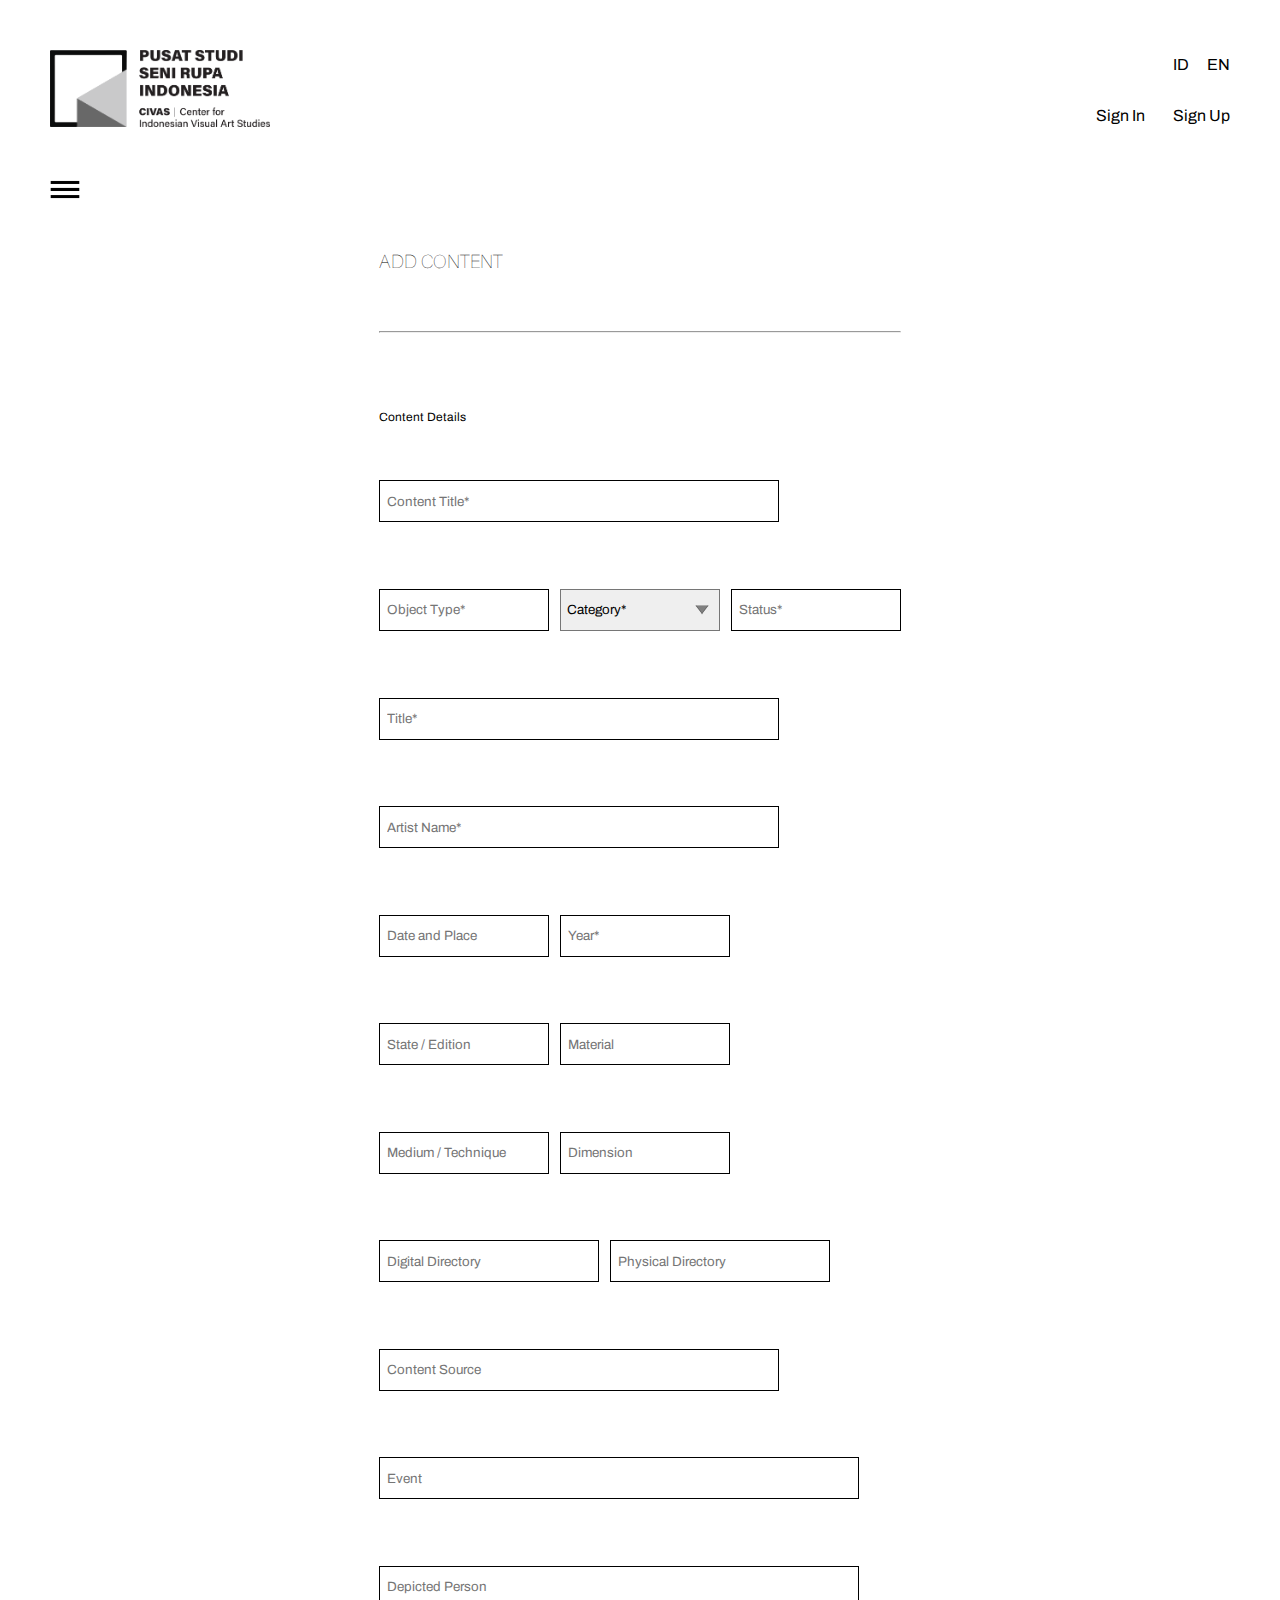
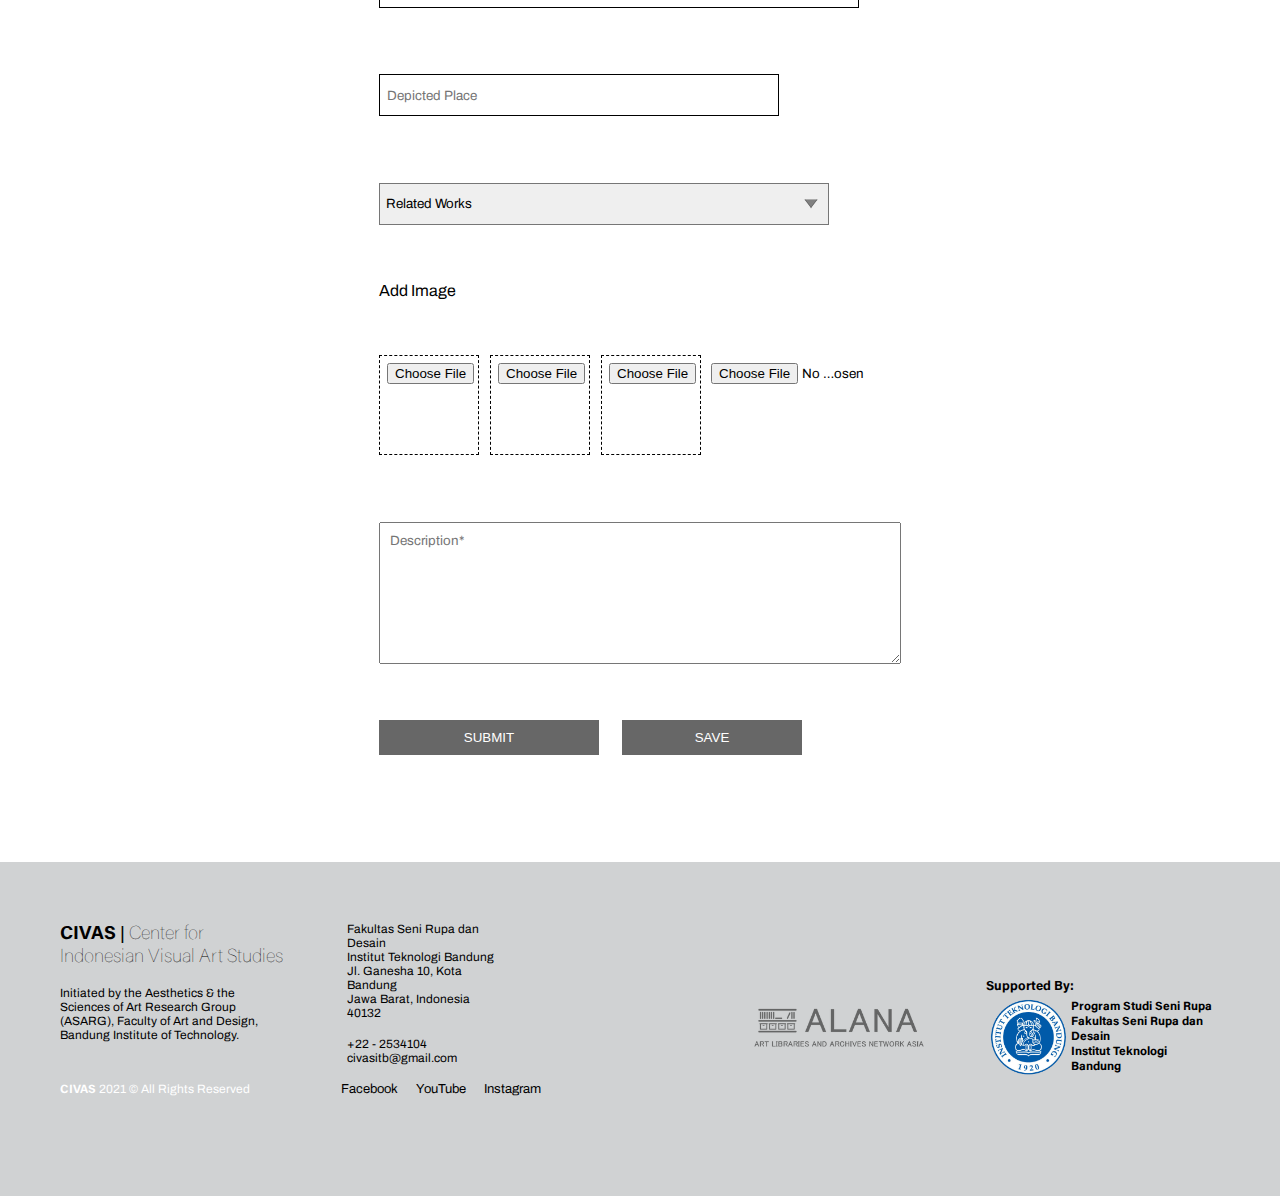
<file: pages/contents/add-content.html>
<!DOCTYPE html>
<html lang="en">
<head>
  <meta charset="UTF-8">
  <meta http-equiv="X-UA-Compatible" content="IE=edge">
  <meta name="viewport" content="width=device-width, initial-scale=1.0">
  <title>CIVAS Add Content</title>
  <link rel="shortcut icon" href="../../img/favicon-571e8cf92d.png" type="image/x-icon">
  <link rel="stylesheet" href="../../css/contents/add-content.css">
</head>
<body>
  <!-- sidebar -->
  <div id="leftSidebar" class="sidebar">
    <div class="header-sidebar">
      <a href="javascript:void(0)" class="closeBtn" onclick="closeSidebar()"><img src="../../img/closeBtn.png" alt="" style="width: 25px;"></a>
      <a href="javascript:void(0)" class="iconSearchBtn" onclick="openSearch()"><img src="../../img/icon-search-white.png" style="width: 25px;" alt=""></a>
    </div>
    <ul class="sidebar-list">
      <li class="sidebar-item">
        <a href="javascript:void(0)" class="dropdown-collection-link">Koleksi <img class="dropdown-arrow-collection rotate" src="../../img/icon_dropdown_white.png" alt=""> </a>
        <ul class="sidebar-sublist-collection">
          <li class="sidebar-subitem">
            <a href="#sejarah">Sejarah</a>
          </li>
          <li class="sidebar-subitem">
            <a href="#koleksikhusus">Koleksi Khusus</a>
          </li>
        </ul>
      </li>
      <li class="sidebar-item">
        <a href="javascript:void(0)" class="dropdown-blog-link">Blog <img class="dropdown-arrow-blog" src="../../img/icon_dropdown_white.png" alt=""> </a>
        <ul class="sidebar-sublist-blog">
          <li class="sidebar-subitem">
            <a href="#kegiatan">Kegiatan</a>
          </li>
          <li class="sidebar-subitem">
            <a href="#sorotan">Sorotan</a>
          </li>
          <li class="sidebar-subitem">
            <a href="#terbitan">Terbitan</a>
          </li>
        </ul>
      </li>
      <li class="sidebar-item">
        <a href="#tentang" class="sidebar-link">Tentang</a>
      </li>
      <br>
      <li class="sidebar-item">
        <a href="#kontak" class="sidebar-link">Kontak</a>
      </li>
      <li class="sidebar-item">
        <a href="#menjadianggota" class="sidebar-link">Menjadi Anggota</a>
      </li>
    </ul>
  </div>

  <!-- header -->
  <header class="header">
    <a href="../../index.html"><img src="../../img/CIVAS.png" class="img-header" alt=""></a>
    <div class="right-menu">
      <div class="lang">
        <a href="#id">ID</a>
        <a href="#en">EN</a>
      </div>
      <br>
      <br>
      <div class="auth">
        <!-- modal signin link -->
        <a href="#signin" class="modal-toggle">Sign In</a>
        <!-- the modal -->
        <div class="modal">
          <div class="modal-overlay modal-toggle"></div>
          <div class="modal-wrapper modal-transition">
            <!-- modal header -->
            <div class="modal-header">
              <button class="modal-close modal-toggle"><img src="../../img/closeModal.png" alt=""></button>
              <h2 class="modal-heading">SIGN IN</h2>
            </div>
            <!-- modal body -->
            <div class="modal-body">
              <div class="modal-content">
                <h4 style="font-weight: 100; text-align: center;">Please sign in to your CIVAS account below.</h4>
                <br>
                <p>Note: If you have already registered for a CIVAS account, please use the email address and the password you created when you registered.</p>
                <br>
                <label for="email">EMAIL*</label><input id="email" type="email">
                <br>
                <label for="password">PASSWORD*</label><input id="password" type="password">
                <input type="submit" value="SUBMIT">
              </div>
            </div>
            <!-- modal footer -->
            <div class="modal-footer">
              <p>If you have forgotten your password, you can reset it <a href="#">here</a>.</p>
              <br>
              <br>
              <h3 style="font-weight: 100;">Don’t have an account yet ?</h3>
              <br>
              <p>Click <a href="../signup.html">here</a>. to Sign Up</p>
            </div>
          </div>
        </div>
        <a href="../signup.html">Sign Up</a>
      </div>
    </div>
  </header>
  <span onclick="openSidebar()" style="padding: 50px; cursor: pointer;"><img style="width: 30px;" src="../../img/icon-navbar.png" alt=""></span>
  
  <!-- content -->
  <div class="content">
    <h3>ADD CONTENT</h3>
    <hr>
    <p>Content Details</p>
    <input type="text" placeholder="Content Title*" required>
    <div>
      <input type="text" placeholder="Object Type*" required>
      <select name="category" id="contentCategory" style="margin-left: 8px;" required>
        <option value="category" hidden>Category*</option>
        <option value="art">Karya</option>
        <option value="catalog">Katalog</option>
        <option value="poster">Poster</option>
        <option value="document">Dokumen</option>
        <option value="documentation">Dokumentasi</option>
        <option value="manuscript">Naskah Ilmiah</option>
        <option value="publication">Terbitan</option>
        <option value="study">Bahan Ajar</option>
      </select>
      <input type="text" placeholder="Status*" style="margin-left: 8px;" required>
    </div>
    <input type="text" placeholder="Title*" required>
    <input type="text" placeholder="Artist Name*" required>
    <div>
      <input type="text" placeholder="Date and Place">
      <input type="number" placeholder="Year*" style="margin-left: 8px;" required>
    </div>
    <div>
      <input type="text" placeholder="State / Edition">
      <input type="text" placeholder="Material" style="margin-left: 8px;">
    </div>
    <div>
      <input type="text" placeholder="Medium / Technique">
      <input type="text" placeholder="Dimension" style="margin-left: 8px;">
    </div>
    <div>
      <input type="text" placeholder="Digital Directory">
      <input type="text" placeholder="Physical Directory" style="margin-left: 8px;">
    </div>
    <input type="text" placeholder="Content Source">
    <input type="text" placeholder="Event">
    <input type="text" placeholder="Depicted Person">
    <input type="text" placeholder="Depicted Place">
    <select name="works" id="relatedWorks">
      <option value="works">Related Works</option>
    </select>
    <label for="image">Add Image</label>
    <div class="addImage">
      <input class="dottedBox" type="file">
      <input class="dottedBox" type="file" style="margin-left: 8px;">
      <input class="dottedBox" type="file" style="margin-left: 8px;">
      <input type="file" name="" id="">
    </div>
    <textarea name="" id="" cols="25" rows="8" placeholder="Description*" required></textarea>
    <div>
      <button type="submit">SUBMIT</button>
      <button type="button">SAVE</button>
    </div>
  </div>
  
  <!-- footer -->
  <footer class="footer">
    <!-- footer left -->
    <div class="footer-left">
      <div class="about-civas">
        <div class="about-civas-left">
          <h3 style="font-weight: 100;"><strong>CIVAS</strong> | Center for <br> Indonesian Visual Art Studies</h3>
          <br>
          <p>Initiated by the Aesthetics & the Sciences of Art Research Group (ASARG), Faculty of Art and Design, Bandung Institute of Technology.</p>
          <br>
        </div>
        <div class="about-civas-right">
          <p>Fakultas Seni Rupa dan Desain</p>
          <p>Institut Teknologi Bandung</p>
          <p>Jl. Ganesha 10, Kota Bandung</p>
          <p>Jawa Barat, Indonesia</p>
          <p>40132</p>
          <br>
          <p>+22 - 2534104</p>
          <p>civasitb@gmail.com</p>
        </div>
      </div>
      <br>
      <div class="footer-social">
        <p style="color: #fff;"><strong>CIVAS</strong> 2021 &copy; All Rights Reserved</p>
        <ul>
          <li>
            <a href="#facebook">Facebook</a>
          </li>
          <li>
            <a href="#youtube">YouTube</a>
          </li>
          <li>
            <a href="#instagram">Instagram</a>
          </li>
        </ul>
      </div>
    </div>
    <!-- footer center -->
    <div class="footer-center">
      <img src="../../img/alana_logo-01-4-bbb83936e6.png" alt="">
    </div>
    <!-- footer right -->
    <div class="footer-right">
      <h4 style="font-size: 13px;">Supported By:</h4>
      <div class="footer-right-content">
        <img src="../../img/ITB.png" class="img-footer" alt="">
        <div>
          <ul>
            <li> <strong>Program Studi Seni Rupa</strong> </li>
            <li> <strong>Fakultas Seni Rupa dan Desain</strong> </li>
            <li><strong>Institut Teknologi Bandung</strong> </li>
          </ul>
        </div>
      </div>
    </div>
  </footer>
  <script src="../../js/jquery-3.6.0.min.js"></script>
  <script src="../../js/main.js"></script>
</body>
</html>
</file>
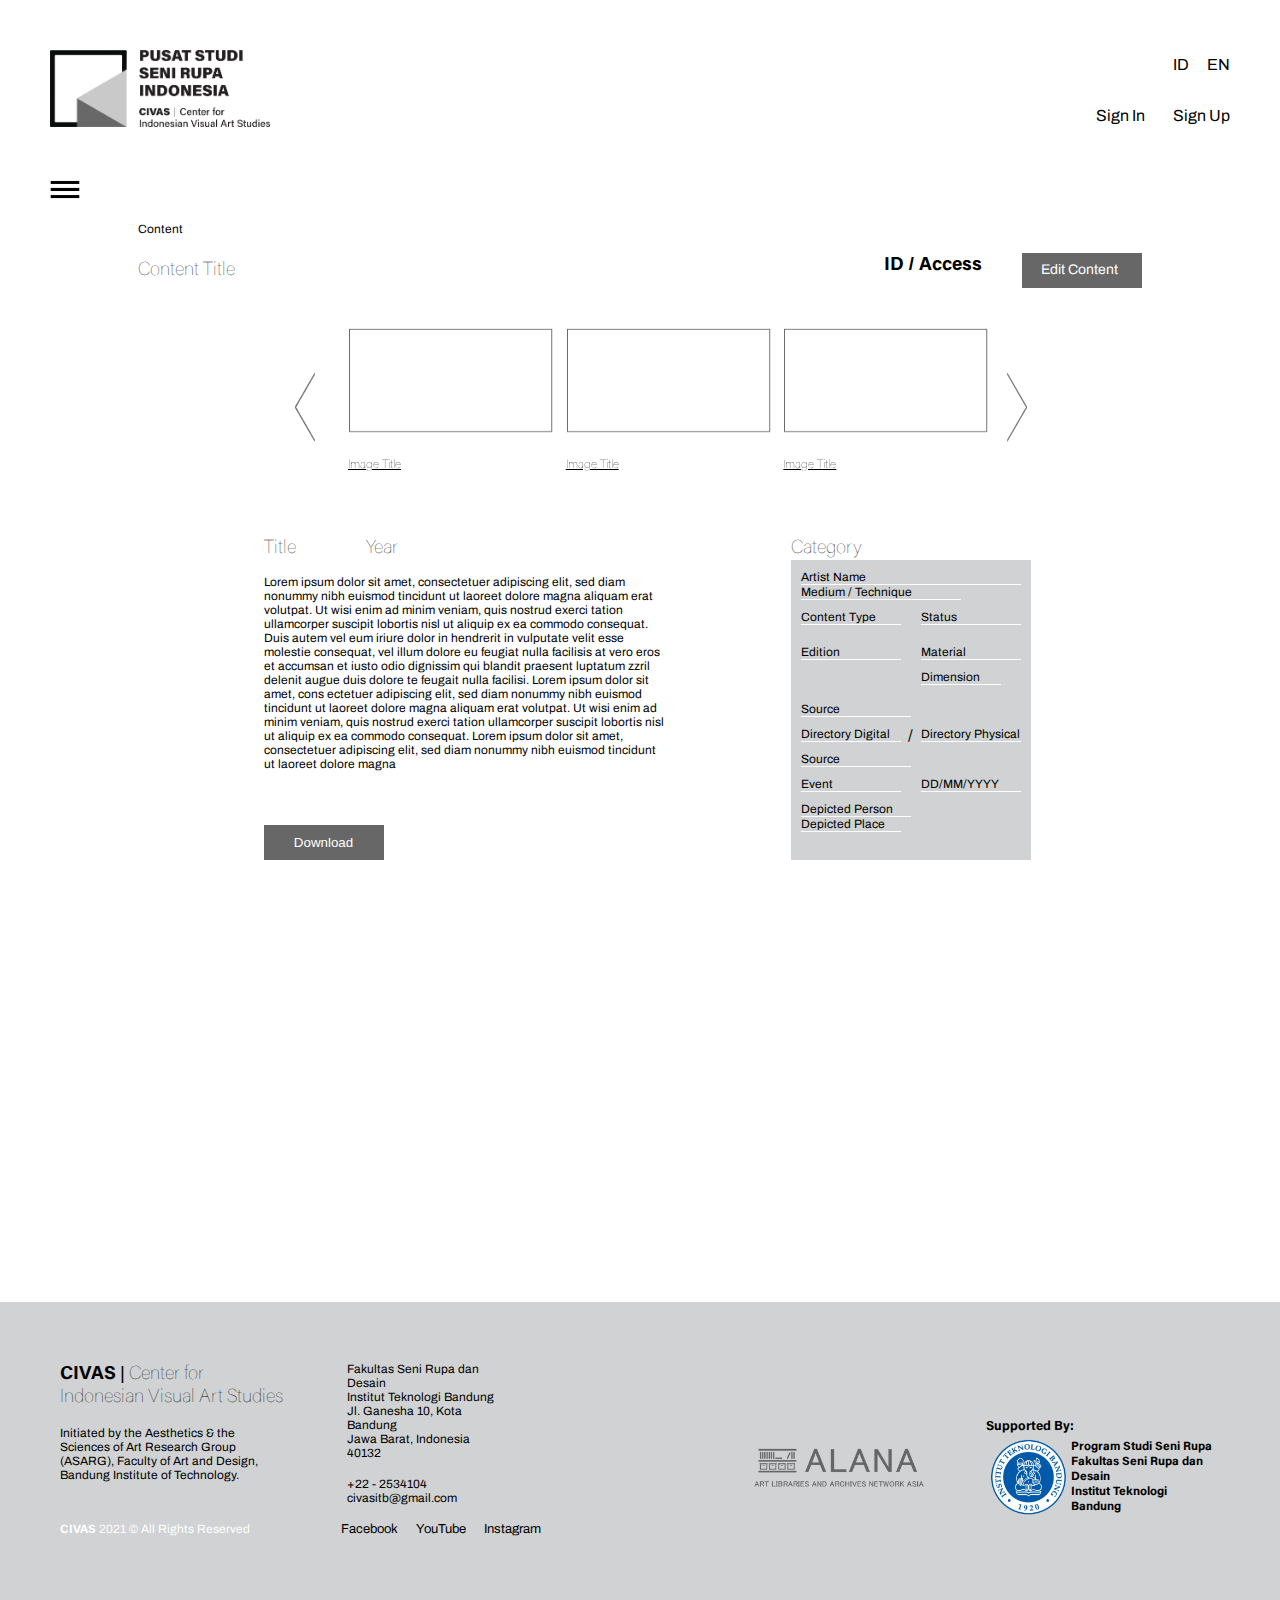
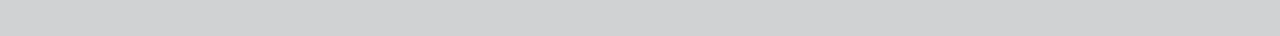
<file: pages/contents/content-details.html>
<!DOCTYPE html>
<html lang="en">
<head>
  <meta charset="UTF-8">
  <meta http-equiv="X-UA-Compatible" content="IE=edge">
  <meta name="viewport" content="width=device-width, initial-scale=1.0">
  <title>CIVAS Content Details</title>
  <link rel="shortcut icon" href="../../img/favicon-571e8cf92d.png" type="image/x-icon">

  <link rel="stylesheet" href="../../css/splide.min.css">
  <link rel="stylesheet" href="../../css/contents/content.css">
</head>
<body>
  <!-- sidebar -->
  <div id="leftSidebar" class="sidebar">
    <div class="header-sidebar">
      <a href="javascript:void(0)" class="closeBtn" onclick="closeSidebar()"><img src="../../img/closeBtn.png" alt="" style="width: 25px;"></a>
      <a href="javascript:void(0)" class="iconSearchBtn" onclick="openSearch()"><img src="../../img/icon-search-white.png" style="width: 25px;" alt=""></a>
    </div>
    <ul class="sidebar-list">
      <li class="sidebar-item">
        <a href="javascript:void(0)" class="dropdown-collection-link">Koleksi <img class="dropdown-arrow-collection rotate" src="../../img/icon_dropdown_white.png" alt=""> </a>
        <ul class="sidebar-sublist-collection">
          <li class="sidebar-subitem">
            <a href="#sejarah">Sejarah</a>
          </li>
          <li class="sidebar-subitem">
            <a href="#koleksikhusus">Koleksi Khusus</a>
          </li>
        </ul>
      </li>
      <li class="sidebar-item">
        <a href="javascript:void(0)" class="dropdown-blog-link">Blog <img class="dropdown-arrow-blog" src="../../img/icon_dropdown_white.png" alt=""> </a>
        <ul class="sidebar-sublist-blog">
          <li class="sidebar-subitem">
            <a href="#kegiatan">Kegiatan</a>
          </li>
          <li class="sidebar-subitem">
            <a href="#sorotan">Sorotan</a>
          </li>
          <li class="sidebar-subitem">
            <a href="#terbitan">Terbitan</a>
          </li>
        </ul>
      </li>
      <li class="sidebar-item">
        <a href="#tentang" class="sidebar-link">Tentang</a>
      </li>
      <br>
      <li class="sidebar-item">
        <a href="#kontak" class="sidebar-link">Kontak</a>
      </li>
      <li class="sidebar-item">
        <a href="#menjadianggota" class="sidebar-link">Menjadi Anggota</a>
      </li>
    </ul>
  </div>

  <!-- header -->
  <header class="header">
    <a href="../../index.html"><img src="../../img/CIVAS.png" class="img-header" alt=""></a>
    <div class="right-menu">
      <div class="lang">
        <a href="#id">ID</a>
        <a href="#en">EN</a>
      </div>
      <br>
      <br>
      <div class="auth">
        <!-- modal signin link -->
        <a href="#signin" class="modal-toggle">Sign In</a>
        <!-- the modal -->
        <div class="modal">
          <div class="modal-overlay modal-toggle"></div>
          <div class="modal-wrapper modal-transition">
            <!-- modal header -->
            <div class="modal-header">
              <button class="modal-close modal-toggle"><img src="../../img/closeModal.png" alt=""></button>
              <h2 class="modal-heading">SIGN IN</h2>
            </div>
            <!-- modal body -->
            <div class="modal-body">
              <div class="modal-content">
                <h4 style="font-weight: 100; text-align: center;">Please sign in to your CIVAS account below.</h4>
                <br>
                <p>Note: If you have already registered for a CIVAS account, please use the email address and the password you created when you registered.</p>
                <br>
                <label for="email">EMAIL*</label><input id="email" type="email">
                <br>
                <label for="password">PASSWORD*</label><input id="password" type="password">
                <input type="submit" value="SUBMIT">
              </div>
            </div>
            <!-- modal footer -->
            <div class="modal-footer">
              <p>If you have forgotten your password, you can reset it <a href="#">here</a>.</p>
              <br>
              <br>
              <h3 style="font-weight: 100;">Don’t have an account yet ?</h3>
              <br>
              <p>Click <a href="../signup.html">here</a>. to Sign Up</p>
            </div>
          </div>
        </div>
        <a href="../signup.html">Sign Up</a>
      </div>
    </div>
  </header>
  <span onclick="openSidebar()" style="padding: 50px; cursor: pointer;"><img style="width: 30px;" src="../../img/icon-navbar.png" alt=""></span>
  
  <!-- content -->
  <div class="content">
    <p>Content</p>
    <br>
    <div class="top-content">
      <h3 style="font-weight: 100;">Content Title</h3>
      <div>
        <h3 style="margin-right: 40px;">ID / Access</h3>
        <a class="editBtn" href="./edit-content.html">Edit Content</a>
      </div>
    </div>
    <!-- content carousel -->
    <div class="splide">
      <div class="splide__track">
        <ul class="splide__list">
          <li class="splide__slide">
            <img style="margin-bottom: 15px;" src="../../img/box-ex.jpg" alt="">
            <h4 style="font-weight: 100; text-decoration: underline;">Image Title</h4>
          </li>
          <li class="splide__slide">
            <img style="margin-bottom: 15px;" src="../../img/box-ex.jpg" alt="">
            <h4 style="font-weight: 100; text-decoration: underline;">Image Title</h4>
          </li>
          <li class="splide__slide">
            <img style="margin-bottom: 15px;" src="../../img/box-ex.jpg" alt="">
            <h4 style="font-weight: 100; text-decoration: underline;">Image Title</h4>
          </li>
          <li class="splide__slide">
            <img style="margin-bottom: 15px;" src="../../img/box-ex.jpg" alt="">
            <h4 style="font-weight: 100; text-decoration: underline;">Image Title</h4>
          </li>
        </ul>
      </div>
      <div class="splide__arrows">
        <button class="splide__arrow splide__arrow--prev"><img src="../../img/arrow-left.png" alt=""></button>
        <button class="splide__arrow splide__arrow--next"><img src="../../img/arrow-right.png" alt=""></button>
      </div>
    </div>

    <div class="description-category">
      <!-- content description -->
      <div class="description">
        <div class="title">
          <h3 style="margin-right: 70px; margin-bottom: 15px; font-weight: 100;">Title</h3>
          <h3 style="font-weight: 100;">Year</h3>
        </div>
        <p>
          Lorem ipsum dolor sit amet, consectetuer adipiscing elit, sed
          diam nonummy nibh euismod tincidunt ut laoreet dolore magna
          aliquam erat volutpat. Ut wisi enim ad minim veniam, quis
          nostrud exerci tation ullamcorper suscipit lobortis nisl ut aliquip
          ex ea commodo consequat. Duis autem vel eum iriure dolor in
          hendrerit in vulputate velit esse molestie consequat, vel illum
          dolore eu feugiat nulla facilisis at vero eros et accumsan et iusto
          odio dignissim qui blandit praesent luptatum zzril delenit augue
          duis dolore te feugait nulla facilisi.
          Lorem ipsum dolor sit amet, cons ectetuer adipiscing elit, sed
          diam nonummy nibh euismod tincidunt ut laoreet dolore magna
          aliquam erat volutpat. Ut wisi enim ad minim veniam, quis
          nostrud exerci tation ullamcorper suscipit lobortis nisl ut aliquip
          ex ea commodo consequat.
          Lorem ipsum dolor sit amet, consectetuer adipiscing elit, sed
          diam nonummy nibh euismod tincidunt ut laoreet dolore magna
        </p>
        <button type="submit" class="downloadBtn">Download</button>
      </div>
      <!-- content category -->
      <div class="category">
        <h3 style="font-weight: 100;">Category</h3>
        <div>
          <p style="border-bottom: 1px solid #fff;">Artist Name</p>
          <p style="width: 160px; border-bottom: 1px solid #fff;">Medium / Technique</p>
          <div style="display: flex; background: none; height: 35px; margin-left: -10px; justify-content: space-between;">
            <p style="width: 100px; border-bottom: 1px solid #fff;">Content Type</p>
            <p style="width: 100px; border-bottom: 1px solid #fff;">Status</p>
          </div>
          <div style="display: flex; background: none; height: 35px; margin-left: -10px; justify-content: space-between;">
            <p style="width: 100px; border-bottom: 1px solid #fff;">Edition</p>
            <p style="width: 100px; border-bottom: 1px solid #fff;">Material</p>
          </div>
          <p style="width: 80px; margin-left: 120px; border-bottom: 1px solid #fff;">Dimension</p>
          <br>
          <p style="width: 110px; border-bottom: 1px solid #fff;">Source</p>
          <div style="display: flex; background: none; height: 35px; margin-left: -10px; justify-content: space-between;">
            <p style="width: 100px; border-bottom: 1px solid #fff;">Directory Digital</p>/ <p style="width: 100px; border-bottom: 1px solid #fff;">Directory Physical</p>
          </div>
          
          <p style="width: 110px; border-bottom: 1px solid #fff;">Source</p>
          <div style="display: flex; background: none; height: 35px; margin-left: -10px; justify-content: space-between;">
            <p style="width: 100px; border-bottom: 1px solid #fff;">Event</p><p style="width: 100px; border-bottom: 1px solid #fff;">DD/MM/YYYY</p>
          </div>
          
          <p style="width: 110px; border-bottom: 1px solid #fff;">Depicted Person</p>
          <p style="width: 100px; border-bottom: 1px solid #fff;">Depicted Place</p>
        </div>
      </div>
    </div>
    
  </div>
  
  <!-- footer -->
  <footer class="footer">
    <!-- footer left -->
    <div class="footer-left">
      <div class="about-civas">
        <div class="about-civas-left">
          <h3 style="font-weight: 100;"><strong>CIVAS</strong> | Center for <br> Indonesian Visual Art Studies</h3>
          <br>
          <p>Initiated by the Aesthetics & the Sciences of Art Research Group (ASARG), Faculty of Art and Design, Bandung Institute of Technology.</p>
          <br>
        </div>
        <div class="about-civas-right">
          <p>Fakultas Seni Rupa dan Desain</p>
          <p>Institut Teknologi Bandung</p>
          <p>Jl. Ganesha 10, Kota Bandung</p>
          <p>Jawa Barat, Indonesia</p>
          <p>40132</p>
          <br>
          <p>+22 - 2534104</p>
          <p>civasitb@gmail.com</p>
        </div>
      </div>
      <br>
      <div class="footer-social">
        <p style="color: #fff;"><strong>CIVAS</strong> 2021 &copy; All Rights Reserved</p>
        <ul>
          <li>
            <a href="#facebook">Facebook</a>
          </li>
          <li>
            <a href="#youtube">YouTube</a>
          </li>
          <li>
            <a href="#instagram">Instagram</a>
          </li>
        </ul>
      </div>
    </div>
    <!-- footer center -->
    <div class="footer-center">
      <img src="../../img/alana_logo-01-4-bbb83936e6.png" alt="">
    </div>
    <!-- footer right -->
    <div class="footer-right">
      <h4 style="font-size: 13px;">Supported By:</h4>
      <div class="footer-right-content">
        <img src="../../img/ITB.png" class="img-footer" alt="">
        <div>
          <ul>
            <li> <strong>Program Studi Seni Rupa</strong> </li>
            <li> <strong>Fakultas Seni Rupa dan Desain</strong> </li>
            <li><strong>Institut Teknologi Bandung</strong> </li>
          </ul>
        </div>
      </div>
    </div>
  </footer>
  <script src="../../js/splide.min.js"></script>
  <script src="../../js/jquery-3.6.0.min.js"></script>
  <script src="../../js/main.js"></script>
  <script src="../../js/content.js"></script>
</body>
</html>
</file>
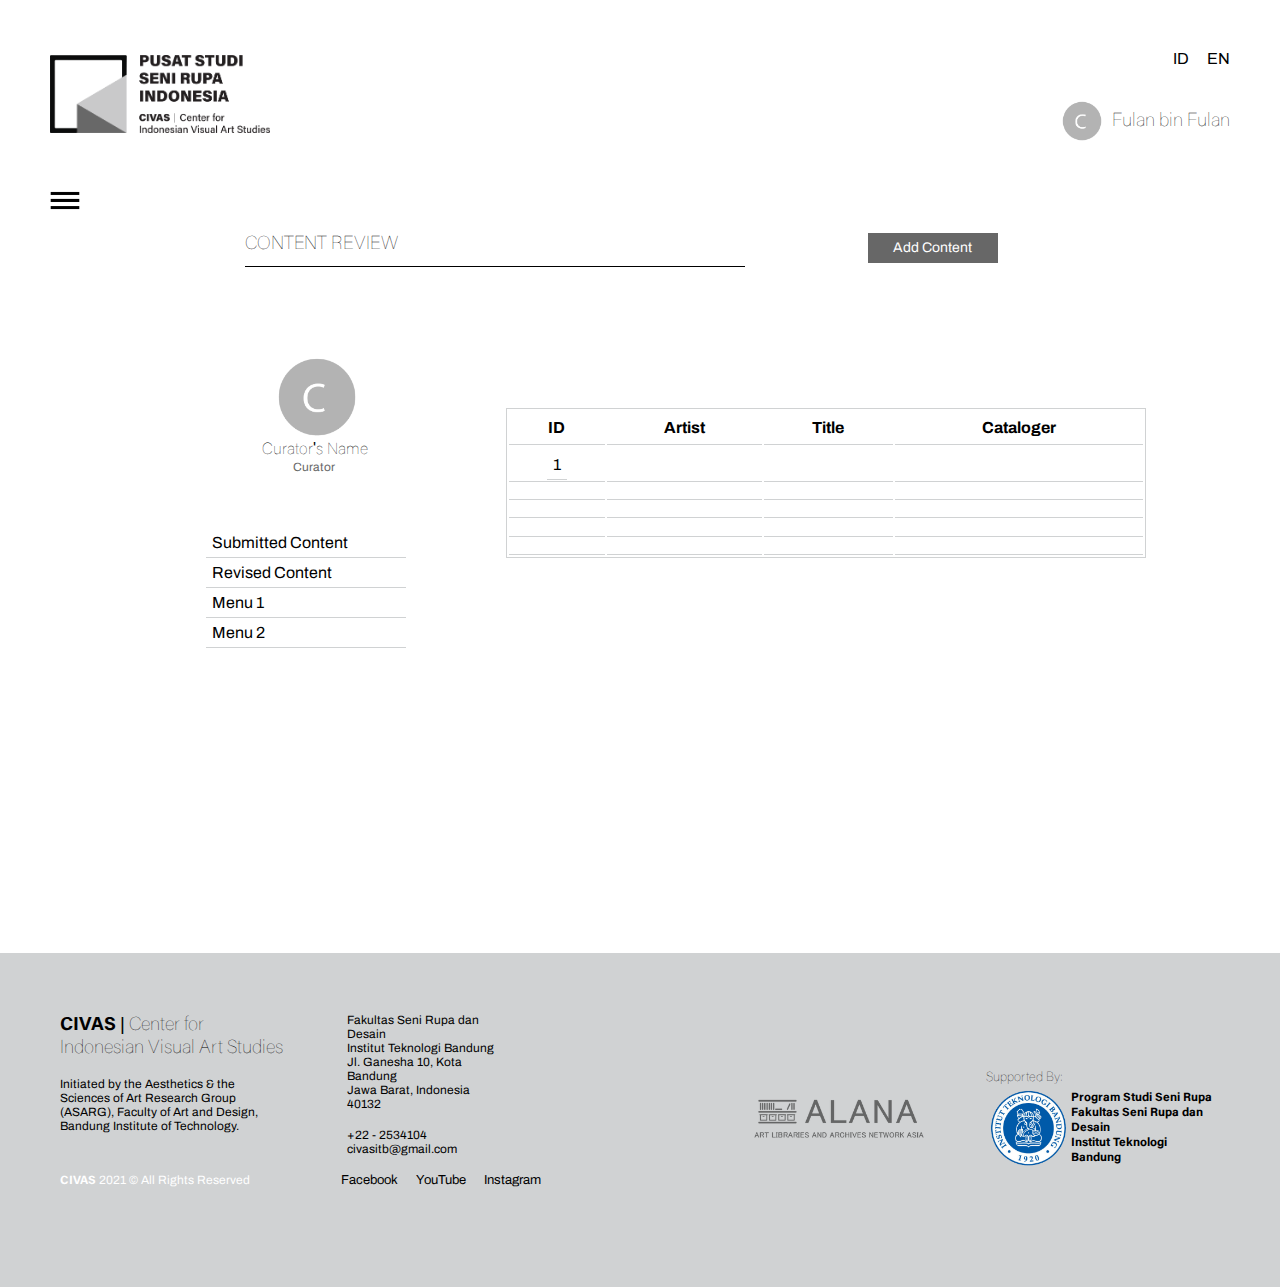
<file: pages/contents/content-review.html>
<!DOCTYPE html>
<html lang="en">
<head>
  <meta charset="UTF-8">
  <meta http-equiv="X-UA-Compatible" content="IE=edge">
  <meta name="viewport" content="width=device-width, initial-scale=1.0">
  <title>CIVAS Review</title>
  <link rel="shortcut icon" href="../../img/favicon-571e8cf92d.png" type="image/x-icon">
  <link rel="stylesheet" href="../../css/contents/content-review.css">
</head>
<body>
  <!-- sidebar -->
  <div id="leftSidebar" class="sidebar">
    <div class="header-sidebar">
      <a href="javascript:void(0)" class="closeBtn" onclick="closeSidebar()"><img src="../../img/closeBtn.png" alt="" style="width: 25px;"></a>
      <a href="javascript:void(0)" class="iconSearchBtn" onclick="openSearch()"><img src="../../img/icon-search-white.png" style="width: 25px;" alt=""></a>
    </div>
    <ul class="sidebar-list">
      <li class="sidebar-item">
        <a href="javascript:void(0)" class="dropdown-collection-link">Koleksi <img class="dropdown-arrow-collection rotate" src="../../img/icon_dropdown_white.png" alt=""> </a>
        <ul class="sidebar-sublist-collection">
          <li class="sidebar-subitem">
            <a href="#sejarah">Sejarah</a>
          </li>
          <li class="sidebar-subitem">
            <a href="#koleksikhusus">Koleksi Khusus</a>
          </li>
        </ul>
      </li>
      <li class="sidebar-item">
        <a href="javascript:void(0)" class="dropdown-blog-link">Blog <img class="dropdown-arrow-blog" src="../../img/icon_dropdown_white.png" alt=""> </a>
        <ul class="sidebar-sublist-blog">
          <li class="sidebar-subitem">
            <a href="#kegiatan">Kegiatan</a>
          </li>
          <li class="sidebar-subitem">
            <a href="#sorotan">Sorotan</a>
          </li>
          <li class="sidebar-subitem">
            <a href="#terbitan">Terbitan</a>
          </li>
        </ul>
      </li>
      <li class="sidebar-item">
        <a href="#tentang" class="sidebar-link">Tentang</a>
      </li>
      <br>
      <li class="sidebar-item">
        <a href="#kontak" class="sidebar-link">Kontak</a>
      </li>
      <li class="sidebar-item">
        <a href="#menjadianggota" class="sidebar-link">Menjadi Anggota</a>
      </li>
    </ul>
  </div>

  <!-- header -->
  <header class="header">
    <a href="../../index.html"><img src="../../img/CIVAS.png" class="img-header" alt=""></a>
    <div class="right-menu">
      <div class="lang">
        <a href="#id">ID</a>
        <a href="#en">EN</a>
      </div>
      <br>
      <br>
      <div class="user">
        <img src="../../img/curatorAvatar.png" alt="">
        <h3>Fulan bin Fulan</h3>
        <!-- popup user -->
        <div class="popup-user">
          <!-- popup user header -->
          <div class="popup-user-header">
            <img style="width: 80px;" src="../../img/curatorAvatar.png" alt="">
            <br>
            <a href="#editprofile">Edit Profile</a>
          </div>
          <!-- popup user body -->
          <div class="popup-user-body">
            <ul>
              <li>
                Name        : Fulan bin Fulan
              </li>
              <li>
                Role        : Member
              </li>
              <li>
                Affiliation : Galeri Soemardja
              </li>
              <li>
                Status      : Dosen
              </li>
              <li>
                Address     : Bandung
              </li>
              <li>
                Phone       : 0821-000
              </li>
            </ul>
          </div>
          <!-- popup user footer -->
          <div class="popup-user-footer">
            <a href="./add-content.html">Add Content</a>
            <a href="./content.html">Content List</a>
          </div>
          <a class="signout" href="#signout">Sign Out Account</a>
        </div>
      </div>
    </div>
  </header>
  <span onclick="openSidebar()" style="padding: 50px; cursor: pointer;"><img style="width: 30px;" src="../../img/icon-navbar.png" alt=""></span>
  
  <!-- content -->
  <div class="content">
    <div style="display: flex;" class="content-review-heading">
      <h3>CONTENT REVIEW</h3>
      <a href="./add-content.html">Add Content</a>
    </div>
    <div class="curator-info">
      <img class="avatar" src="../../img/curatorAvatar.png" alt="">
      <h4>Curator's Name</h4>
      <p>Curator</p>
    </div>
    <div class="curator-menu">
      <a href="#submitted">Submitted Content</a>
      <!-- content submitted list -->
      <div class="submitted-list">
        <table>
          <tr>
            <th>ID</th>
            <th>Artist</th>
            <th>Title</th>
            <th>Cataloger</th>
          </tr>
          <tr>
            <td><a href="#" class="modal-toggle-list">1</a></td>
            <td></td>
            <td></td>
            <td></td>
          </tr>
          <tr>
            <td></td>
            <td></td>
            <td></td>
            <td></td>
          </tr>
          <tr>
            <td></td>
            <td></td>
            <td></td>
            <td></td>
          </tr>
          <tr>
            <td></td>
            <td></td>
            <td></td>
            <td></td>
          </tr>
          <tr>
            <td></td>
            <td></td>
            <td></td>
            <td></td>
          </tr>
        </table>
      </div>
      <a href="#revised">Revised Content</a>
      <!-- revised content list -->
      
      <a href="#menu1">Menu 1</a>
      <!-- menu 1 list -->
      
      <a href="#menu2">Menu 2</a>
      <!-- menu 2 list -->
    </div>
    <!-- the modal list -->
    <div class="modal-list">
      <div class="modal-overlay-list modal-toggle-list"></div>
      <div class="modal-wrapper-list modal-transition-list">
        <!-- modal header -->
        <div class="modal-header-list">
          <button class="modal-close-list modal-toggle-list"><img src="../../img/closeModal.png" alt=""></button>
          <h2 class="modal-heading-list">Content Detail</h2>
        </div>
        <!-- modal body -->
        <div class="modal-body-list">
          <div class="modal-content-list">
            <textarea name="" id="" cols="50" rows="10"></textarea>
          </div>
        </div>
        <!-- modal footer -->
        <div class="modal-footer-list">
          <a href="#accept" class="modal-toggle-accept"> <input type="submit" value="ACCEPT"> </a>
          <!-- the modal accept -->
          <div class="modal-accept">
            <div class="modal-overlay-accept modal-toggle-accept"></div>
            <div class="modal-wrapper-accept modal-transition-accept">
              <!-- modal header -->
              <div class="modal-header-accept">
                <button class="modal-close-accept modal-toggle-accept"><img src="../../img/closeModal.png" alt=""></button>
                <h2 class="modal-heading-accept">Abstract</h2>
              </div>
              <!-- modal body -->
              <div class="modal-body-accept">
                <div class="modal-content-accept">
                  <textarea name="" id="" cols="50" rows="10"></textarea>
                  <p>CATEGORY</p>
                  <input type="text">
                </div>
              </div>
              <!-- modal footer -->
              <div class="modal-footer-accept">
                <input type="submit" value="SUBMIT">
              </div>
            </div>
          </div>
          <a href="#decline" class="modal-toggle-decline"> <input type="submit" value="DECLINE"> </a>
          <!-- the modal decline -->
          <div class="modal-decline">
            <div class="modal-overlay-decline modal-toggle-decline"></div>
            <div class="modal-wrapper-decline modal-transition-decline">
              <!-- modal header -->
              <div class="modal-header-decline">
                <button class="modal-close-decline modal-toggle-decline"><img src="../../img/closeModal.png" alt=""></button>
                <h2 class="modal-heading-decline">Notes</h2>
              </div>
              <!-- modal body -->
              <div class="modal-body-decline">
                <div class="modal-content-decline">
                  <textarea name="" id="" cols="50" rows="10"></textarea>
                </div>
              </div>
              <!-- modal footer -->
              <div class="modal-footer-decline">
                <input type="submit" value="SUBMIT">
              </div>
            </div>
          </div>
        </div>
      </div>
    </div>
  </div>
  
  <!-- footer -->
  <footer class="footer">
    <!-- footer left -->
    <div class="footer-left">
      <div class="about-civas">
        <div class="about-civas-left">
          <h3 style="font-weight: 100;"><strong>CIVAS</strong> | Center for <br> Indonesian Visual Art Studies</h3>
          <br>
          <p>Initiated by the Aesthetics & the Sciences of Art Research Group (ASARG), Faculty of Art and Design, Bandung Institute of Technology.</p>
          <br>
        </div>
        <div class="about-civas-right">
          <p>Fakultas Seni Rupa dan Desain</p>
          <p>Institut Teknologi Bandung</p>
          <p>Jl. Ganesha 10, Kota Bandung</p>
          <p>Jawa Barat, Indonesia</p>
          <p>40132</p>
          <br>
          <p>+22 - 2534104</p>
          <p>civasitb@gmail.com</p>
        </div>
      </div>
      <br>
      <div class="footer-social">
        <p style="color: #fff;"><strong>CIVAS</strong> 2021 &copy; All Rights Reserved</p>
        <ul>
          <li>
            <a href="#facebook">Facebook</a>
          </li>
          <li>
            <a href="#youtube">YouTube</a>
          </li>
          <li>
            <a href="#instagram">Instagram</a>
          </li>
        </ul>
      </div>
    </div>
    <!-- footer center -->
    <div class="footer-center">
      <img src="../../img/alana_logo-01-4-bbb83936e6.png" alt="">
    </div>
    <!-- footer right -->
    <div class="footer-right">
      <h4 style="font-size: 13px;">Supported By:</h4>
      <div class="footer-right-content">
        <img src="../../img/ITB.png" class="img-footer" alt="">
        <div>
          <ul>
            <li> <strong>Program Studi Seni Rupa</strong> </li>
            <li> <strong>Fakultas Seni Rupa dan Desain</strong> </li>
            <li><strong>Institut Teknologi Bandung</strong> </li>
          </ul>
        </div>
      </div>
    </div>
  </footer>
  <script src="../../js/jquery-3.6.0.min.js"></script>
  <script src="../../js/main.js"></script>
</body>
</html>
</file>
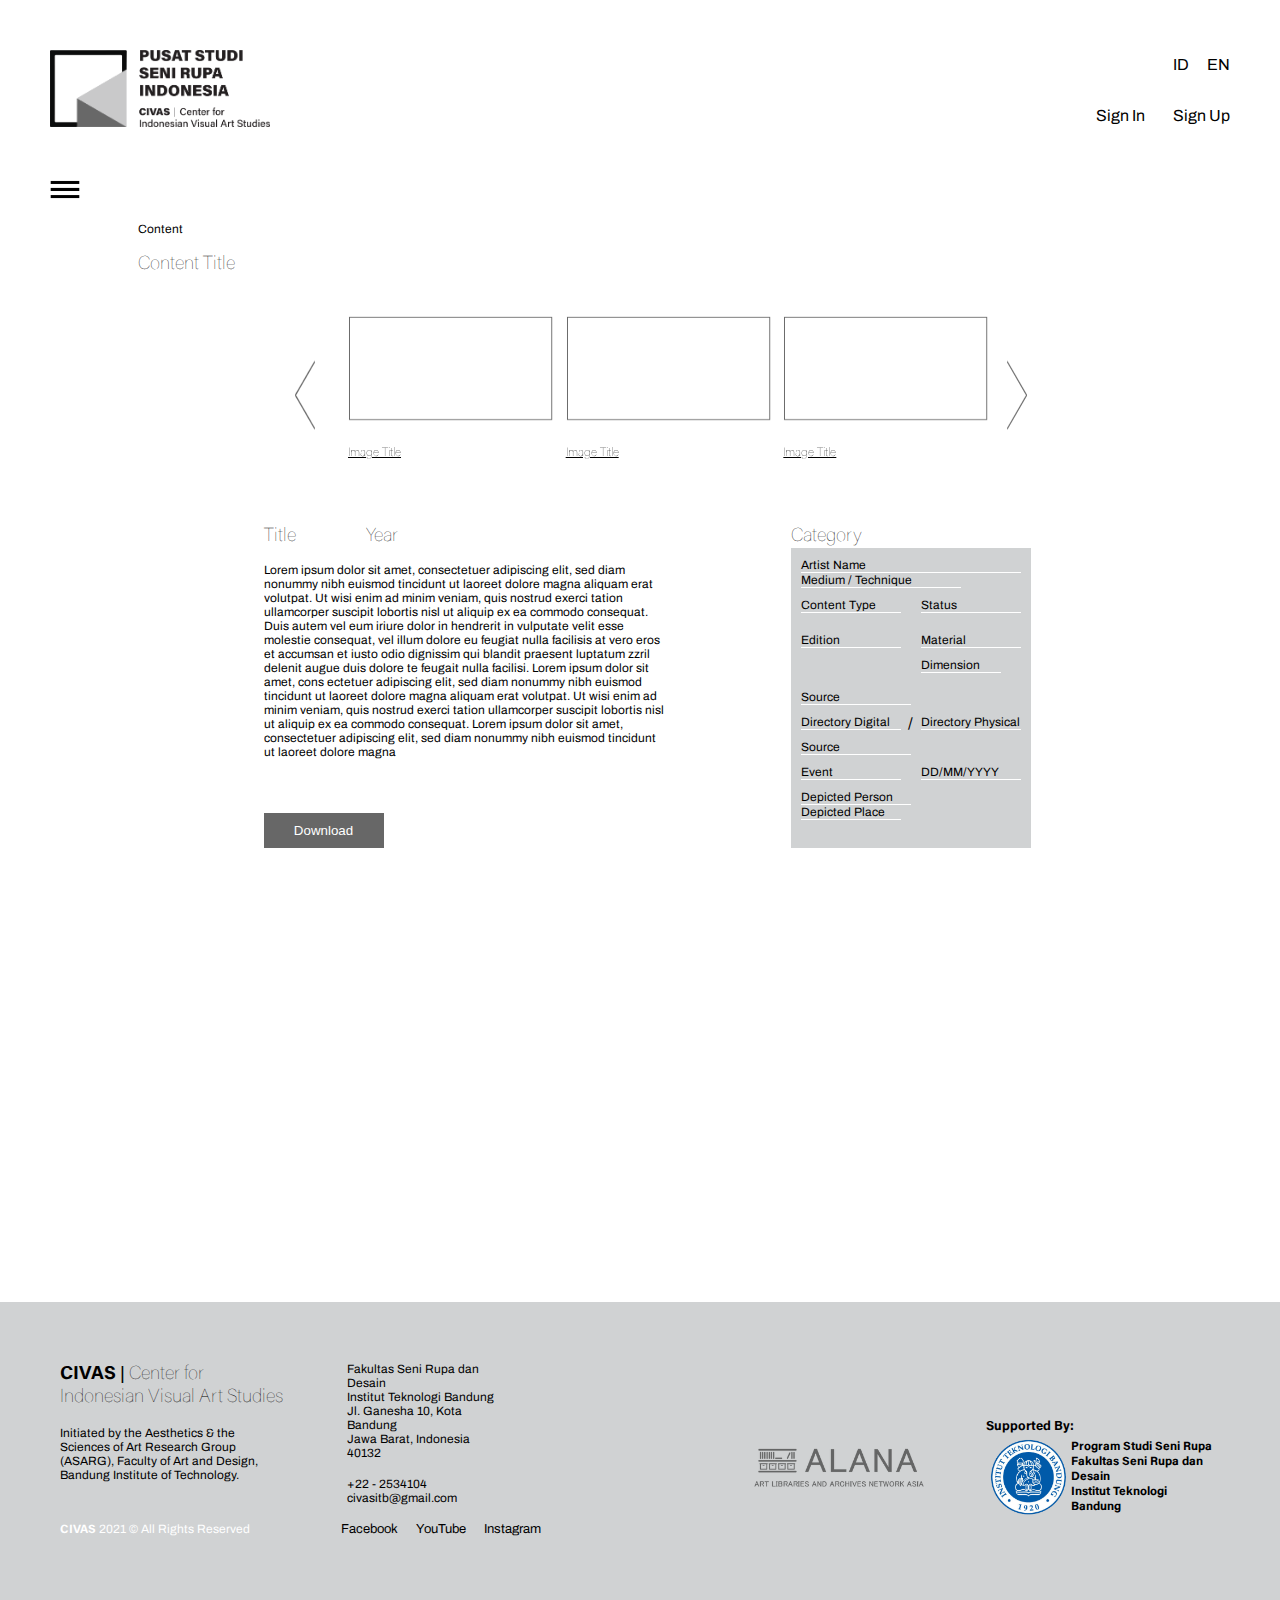
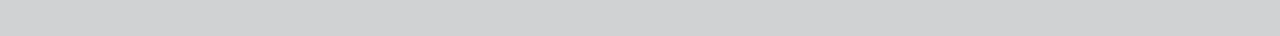
<file: pages/contents/content.html>
<!DOCTYPE html>
<html lang="en">
<head>
  <meta charset="UTF-8">
  <meta http-equiv="X-UA-Compatible" content="IE=edge">
  <meta name="viewport" content="width=device-width, initial-scale=1.0">
  <title>CIVAS Content</title>
  <link rel="shortcut icon" href="../../img/favicon-571e8cf92d.png" type="image/x-icon">

  <link rel="stylesheet" href="../../css/splide.min.css">
  <link rel="stylesheet" href="../../css/contents/content.css">
</head>
<body>
  <!-- sidebar -->
  <div id="leftSidebar" class="sidebar">
    <div class="header-sidebar">
      <a href="javascript:void(0)" class="closeBtn" onclick="closeSidebar()"><img src="../../img/closeBtn.png" alt="" style="width: 25px;"></a>
      <a href="javascript:void(0)" class="iconSearchBtn" onclick="openSearch()"><img src="../../img/icon-search-white.png" style="width: 25px;" alt=""></a>
    </div>
    <ul class="sidebar-list">
      <li class="sidebar-item">
        <a href="javascript:void(0)" class="dropdown-collection-link">Koleksi <img class="dropdown-arrow-collection rotate" src="../../img/icon_dropdown_white.png" alt=""> </a>
        <ul class="sidebar-sublist-collection">
          <li class="sidebar-subitem">
            <a href="#sejarah">Sejarah</a>
          </li>
          <li class="sidebar-subitem">
            <a href="#koleksikhusus">Koleksi Khusus</a>
          </li>
        </ul>
      </li>
      <li class="sidebar-item">
        <a href="javascript:void(0)" class="dropdown-blog-link">Blog <img class="dropdown-arrow-blog" src="../../img/icon_dropdown_white.png" alt=""> </a>
        <ul class="sidebar-sublist-blog">
          <li class="sidebar-subitem">
            <a href="#kegiatan">Kegiatan</a>
          </li>
          <li class="sidebar-subitem">
            <a href="#sorotan">Sorotan</a>
          </li>
          <li class="sidebar-subitem">
            <a href="#terbitan">Terbitan</a>
          </li>
        </ul>
      </li>
      <li class="sidebar-item">
        <a href="#tentang" class="sidebar-link">Tentang</a>
      </li>
      <br>
      <li class="sidebar-item">
        <a href="#kontak" class="sidebar-link">Kontak</a>
      </li>
      <li class="sidebar-item">
        <a href="#menjadianggota" class="sidebar-link">Menjadi Anggota</a>
      </li>
    </ul>
  </div>

  <!-- header -->
  <header class="header">
    <a href="../../index.html"><img src="../../img/CIVAS.png" class="img-header" alt=""></a>
    <div class="right-menu">
      <div class="lang">
        <a href="#id">ID</a>
        <a href="#en">EN</a>
      </div>
      <br>
      <br>
      <div class="auth">
        <!-- modal signin link -->
        <a href="#signin" class="modal-toggle">Sign In</a>
        <!-- the modal -->
        <div class="modal">
          <div class="modal-overlay modal-toggle"></div>
          <div class="modal-wrapper modal-transition">
            <!-- modal header -->
            <div class="modal-header">
              <button class="modal-close modal-toggle"><img src="../../img/closeModal.png" alt=""></button>
              <h2 class="modal-heading">SIGN IN</h2>
            </div>
            <!-- modal body -->
            <div class="modal-body">
              <div class="modal-content">
                <h4 style="font-weight: 100; text-align: center;">Please sign in to your CIVAS account below.</h4>
                <br>
                <p>Note: If you have already registered for a CIVAS account, please use the email address and the password you created when you registered.</p>
                <br>
                <label for="email">EMAIL*</label><input id="email" type="email">
                <br>
                <label for="password">PASSWORD*</label><input id="password" type="password">
                <input type="submit" value="SUBMIT">
              </div>
            </div>
            <!-- modal footer -->
            <div class="modal-footer">
              <p>If you have forgotten your password, you can reset it <a href="#">here</a>.</p>
              <br>
              <br>
              <h3 style="font-weight: 100;">Don’t have an account yet ?</h3>
              <br>
              <p>Click <a href="../signup.html">here</a>. to Sign Up</p>
            </div>
          </div>
        </div>
        <a href="../signup.html">Sign Up</a>
      </div>
    </div>
  </header>
  <span onclick="openSidebar()" style="padding: 50px; cursor: pointer;"><img style="width: 30px;" src="../../img/icon-navbar.png" alt=""></span>
  
  <!-- content -->
  <div class="content">
    <p>Content</p>
    <br>
    <h3 style="font-weight: 100;">Content Title</h3>
    <!-- content carousel -->
    <div class="splide">
      <div class="splide__track">
        <ul class="splide__list">
          <li class="splide__slide">
            <img style="margin-bottom: 15px;" src="../../img/box-ex.jpg" alt="">
            <h4 style="font-weight: 100; text-decoration: underline;">Image Title</h4>
          </li>
          <li class="splide__slide">
            <img style="margin-bottom: 15px;" src="../../img/box-ex.jpg" alt="">
            <h4 style="font-weight: 100; text-decoration: underline;">Image Title</h4>
          </li>
          <li class="splide__slide">
            <img style="margin-bottom: 15px;" src="../../img/box-ex.jpg" alt="">
            <h4 style="font-weight: 100; text-decoration: underline;">Image Title</h4>
          </li>
          <li class="splide__slide">
            <img style="margin-bottom: 15px;" src="../../img/box-ex.jpg" alt="">
            <h4 style="font-weight: 100; text-decoration: underline;">Image Title</h4>
          </li>
        </ul>
      </div>
      <div class="splide__arrows">
        <button class="splide__arrow splide__arrow--prev"><img src="../../img/arrow-left.png" alt=""></button>
        <button class="splide__arrow splide__arrow--next"><img src="../../img/arrow-right.png" alt=""></button>
      </div>
    </div>

    <div class="description-category">
      <!-- content description -->
      <div class="description">
        <div class="title">
          <h3 style="margin-right: 70px; margin-bottom: 15px; font-weight: 100;">Title</h3>
          <h3 style="font-weight: 100;">Year</h3>
        </div>
        <p>
          Lorem ipsum dolor sit amet, consectetuer adipiscing elit, sed
          diam nonummy nibh euismod tincidunt ut laoreet dolore magna
          aliquam erat volutpat. Ut wisi enim ad minim veniam, quis
          nostrud exerci tation ullamcorper suscipit lobortis nisl ut aliquip
          ex ea commodo consequat. Duis autem vel eum iriure dolor in
          hendrerit in vulputate velit esse molestie consequat, vel illum
          dolore eu feugiat nulla facilisis at vero eros et accumsan et iusto
          odio dignissim qui blandit praesent luptatum zzril delenit augue
          duis dolore te feugait nulla facilisi.
          Lorem ipsum dolor sit amet, cons ectetuer adipiscing elit, sed
          diam nonummy nibh euismod tincidunt ut laoreet dolore magna
          aliquam erat volutpat. Ut wisi enim ad minim veniam, quis
          nostrud exerci tation ullamcorper suscipit lobortis nisl ut aliquip
          ex ea commodo consequat.
          Lorem ipsum dolor sit amet, consectetuer adipiscing elit, sed
          diam nonummy nibh euismod tincidunt ut laoreet dolore magna
        </p>
        <button type="submit" class="downloadBtn">Download</button>
      </div>
      <!-- content category -->
      <div class="category">
        <h3 style="font-weight: 100;">Category</h3>
        <div>
          <p style="border-bottom: 1px solid #fff;">Artist Name</p>
          <p style="width: 160px; border-bottom: 1px solid #fff;">Medium / Technique</p>
          <div style="display: flex; background: none; height: 35px; margin-left: -10px; justify-content: space-between;">
            <p style="width: 100px; border-bottom: 1px solid #fff;">Content Type</p>
            <p style="width: 100px; border-bottom: 1px solid #fff;">Status</p>
          </div>
          <div style="display: flex; background: none; height: 35px; margin-left: -10px; justify-content: space-between;">
            <p style="width: 100px; border-bottom: 1px solid #fff;">Edition</p>
            <p style="width: 100px; border-bottom: 1px solid #fff;">Material</p>
          </div>
          <p style="width: 80px; margin-left: 120px; border-bottom: 1px solid #fff;">Dimension</p>
          <br>
          <p style="width: 110px; border-bottom: 1px solid #fff;">Source</p>
          <div style="display: flex; background: none; height: 35px; margin-left: -10px; justify-content: space-between;">
            <p style="width: 100px; border-bottom: 1px solid #fff;">Directory Digital</p>/ <p style="width: 100px; border-bottom: 1px solid #fff;">Directory Physical</p>
          </div>
          
          <p style="width: 110px; border-bottom: 1px solid #fff;">Source</p>
          <div style="display: flex; background: none; height: 35px; margin-left: -10px; justify-content: space-between;">
            <p style="width: 100px; border-bottom: 1px solid #fff;">Event</p><p style="width: 100px; border-bottom: 1px solid #fff;">DD/MM/YYYY</p>
          </div>
          
          <p style="width: 110px; border-bottom: 1px solid #fff;">Depicted Person</p>
          <p style="width: 100px; border-bottom: 1px solid #fff;">Depicted Place</p>
        </div>
      </div>
    </div>
    
  </div>
  
  <!-- footer -->
  <footer class="footer">
    <!-- footer left -->
    <div class="footer-left">
      <div class="about-civas">
        <div class="about-civas-left">
          <h3 style="font-weight: 100;"><strong>CIVAS</strong> | Center for <br> Indonesian Visual Art Studies</h3>
          <br>
          <p>Initiated by the Aesthetics & the Sciences of Art Research Group (ASARG), Faculty of Art and Design, Bandung Institute of Technology.</p>
          <br>
        </div>
        <div class="about-civas-right">
          <p>Fakultas Seni Rupa dan Desain</p>
          <p>Institut Teknologi Bandung</p>
          <p>Jl. Ganesha 10, Kota Bandung</p>
          <p>Jawa Barat, Indonesia</p>
          <p>40132</p>
          <br>
          <p>+22 - 2534104</p>
          <p>civasitb@gmail.com</p>
        </div>
      </div>
      <br>
      <div class="footer-social">
        <p style="color: #fff;"><strong>CIVAS</strong> 2021 &copy; All Rights Reserved</p>
        <ul>
          <li>
            <a href="#facebook">Facebook</a>
          </li>
          <li>
            <a href="#youtube">YouTube</a>
          </li>
          <li>
            <a href="#instagram">Instagram</a>
          </li>
        </ul>
      </div>
    </div>
    <!-- footer center -->
    <div class="footer-center">
      <img src="../../img/alana_logo-01-4-bbb83936e6.png" alt="">
    </div>
    <!-- footer right -->
    <div class="footer-right">
      <h4 style="font-size: 13px;">Supported By:</h4>
      <div class="footer-right-content">
        <img src="../../img/ITB.png" class="img-footer" alt="">
        <div>
          <ul>
            <li> <strong>Program Studi Seni Rupa</strong> </li>
            <li> <strong>Fakultas Seni Rupa dan Desain</strong> </li>
            <li><strong>Institut Teknologi Bandung</strong> </li>
          </ul>
        </div>
      </div>
    </div>
  </footer>
  <script src="../../js/splide.min.js"></script>
  <script src="../../js/jquery-3.6.0.min.js"></script>
  <script src="../../js/main.js"></script>
  <script src="../../js/content.js"></script>
</body>
</html>
</file>
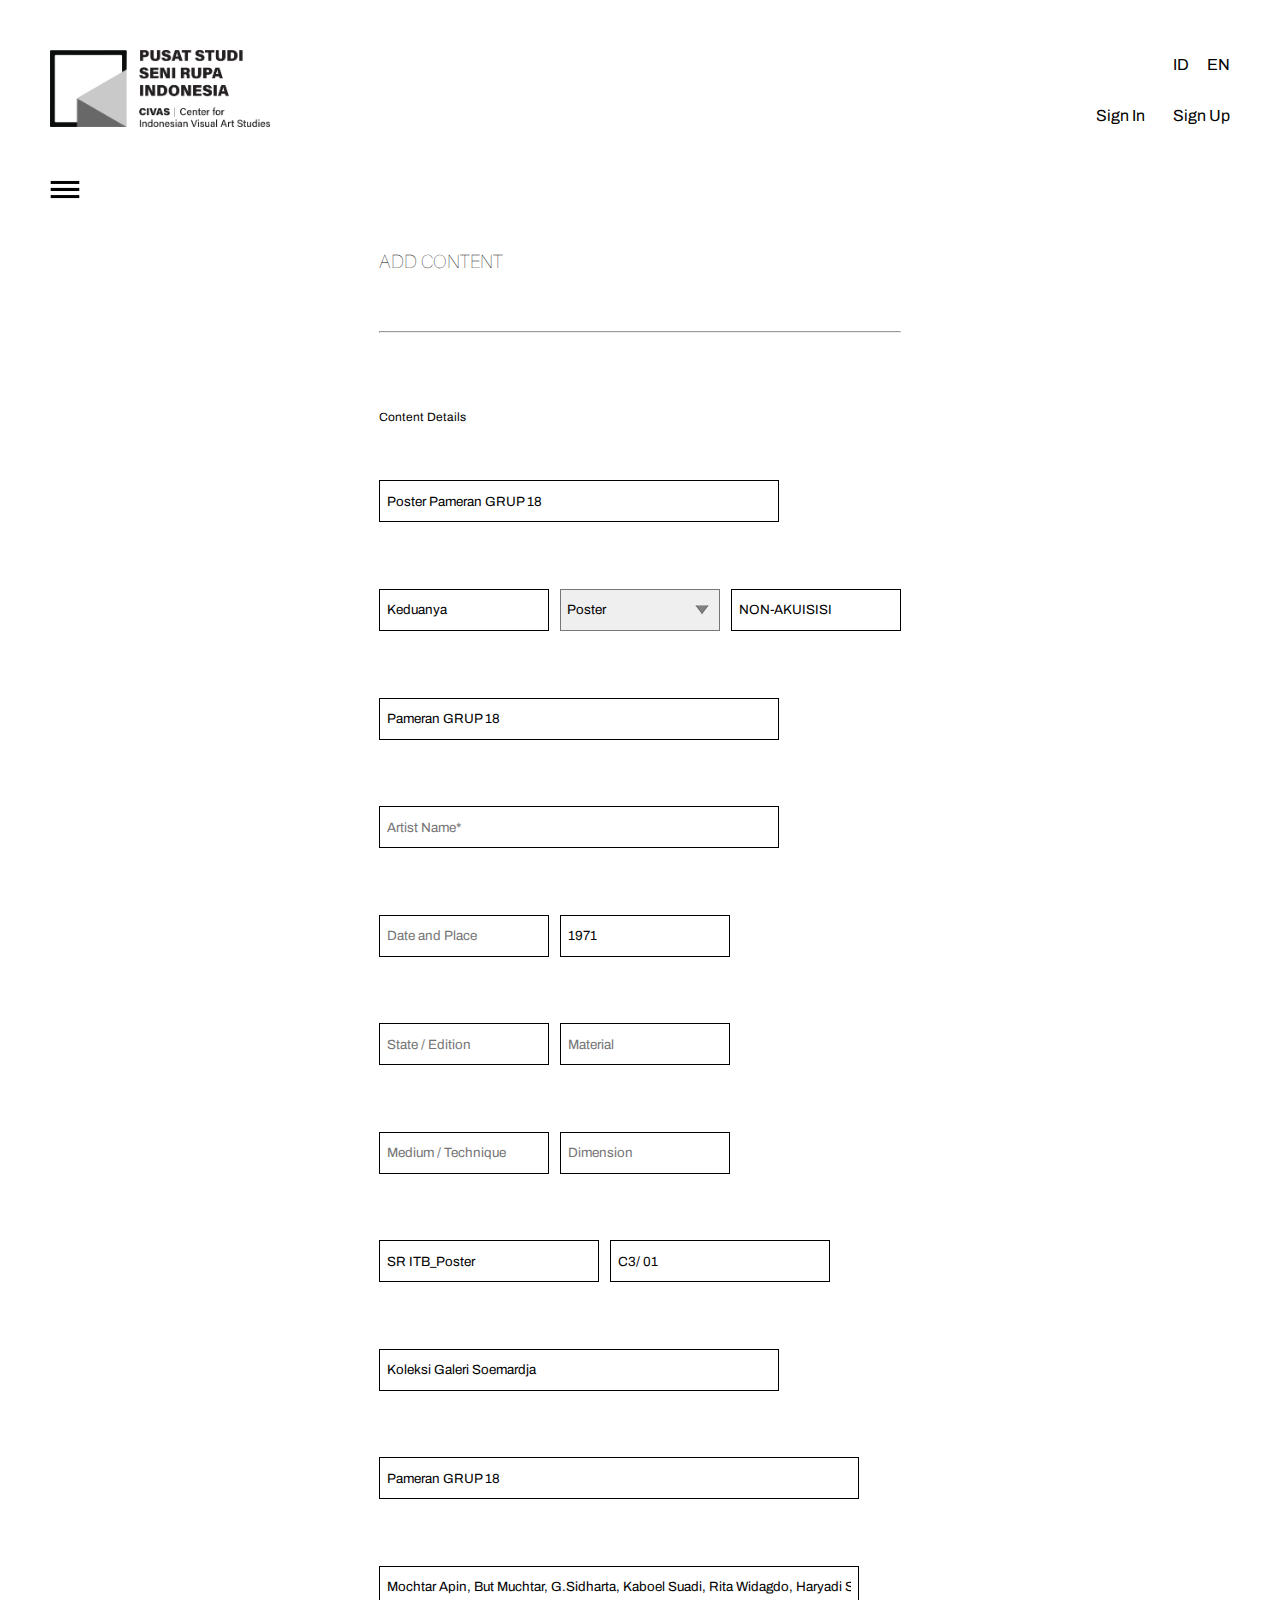
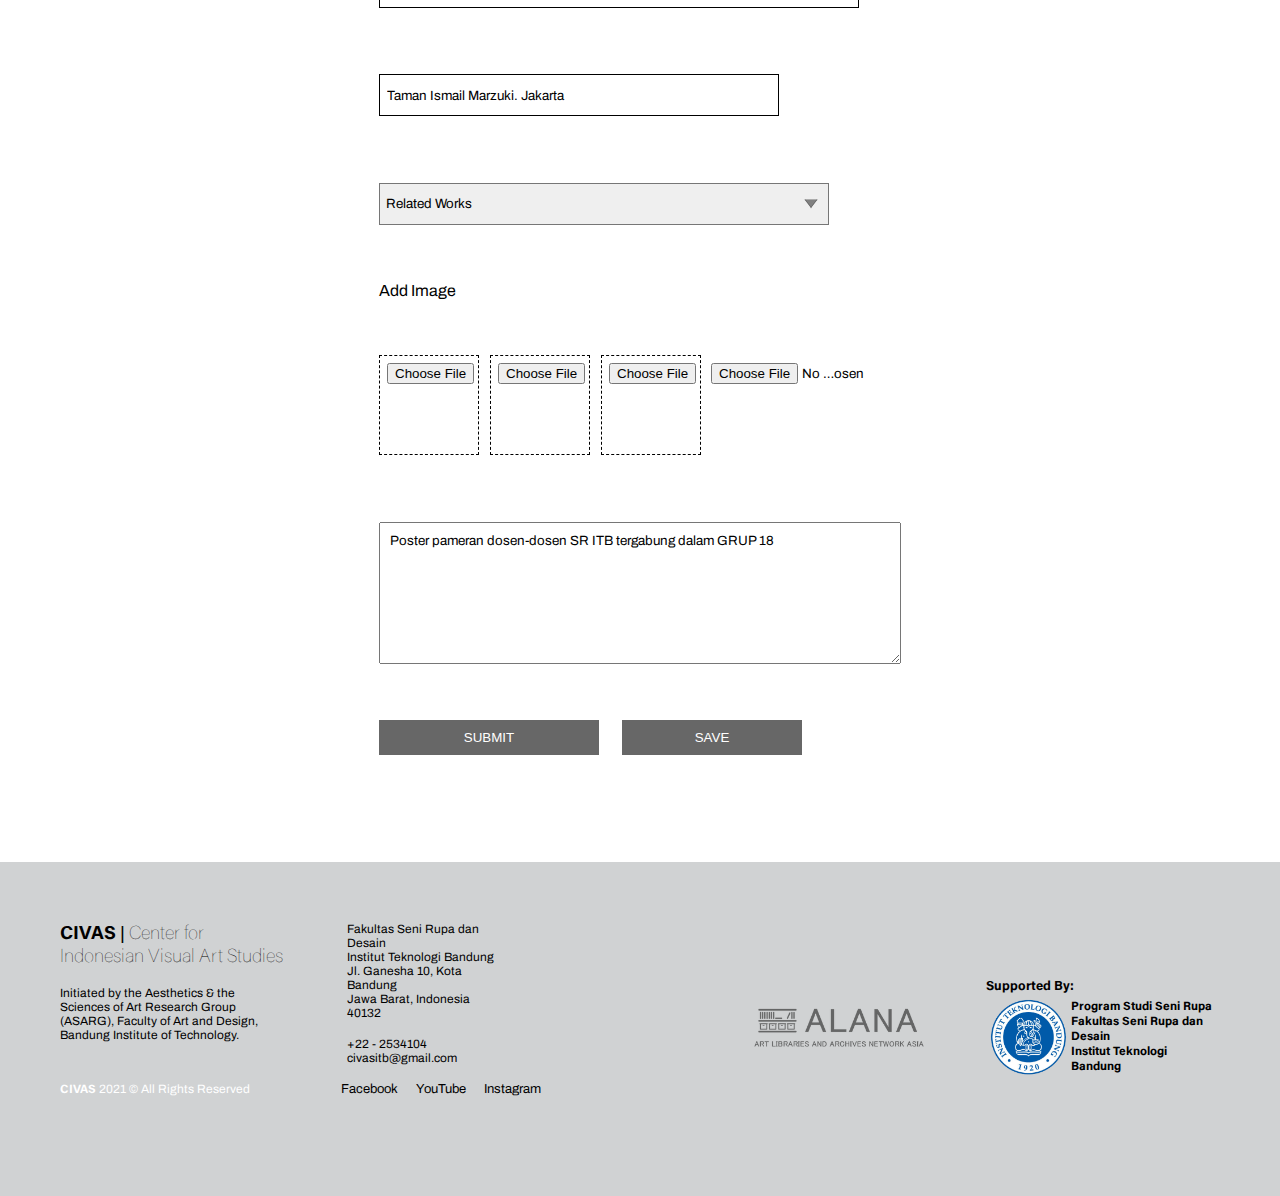
<file: pages/contents/edit-content.html>
<!DOCTYPE html>
<html lang="en">
<head>
  <meta charset="UTF-8">
  <meta http-equiv="X-UA-Compatible" content="IE=edge">
  <meta name="viewport" content="width=device-width, initial-scale=1.0">
  <title>CIVAS Add Content</title>
  <link rel="shortcut icon" href="../../img/favicon-571e8cf92d.png" type="image/x-icon">
  <link rel="stylesheet" href="../../css/contents/add-content.css">
</head>
<body>
  <!-- sidebar -->
  <div id="leftSidebar" class="sidebar">
    <div class="header-sidebar">
      <a href="javascript:void(0)" class="closeBtn" onclick="closeSidebar()"><img src="../../img/closeBtn.png" alt="" style="width: 25px;"></a>
      <a href="javascript:void(0)" class="iconSearchBtn" onclick="openSearch()"><img src="../../img/icon-search-white.png" style="width: 25px;" alt=""></a>
    </div>
    <ul class="sidebar-list">
      <li class="sidebar-item">
        <a href="javascript:void(0)" class="dropdown-collection-link">Koleksi <img class="dropdown-arrow-collection rotate" src="../../img/icon_dropdown_white.png" alt=""> </a>
        <ul class="sidebar-sublist-collection">
          <li class="sidebar-subitem">
            <a href="#sejarah">Sejarah</a>
          </li>
          <li class="sidebar-subitem">
            <a href="#koleksikhusus">Koleksi Khusus</a>
          </li>
        </ul>
      </li>
      <li class="sidebar-item">
        <a href="javascript:void(0)" class="dropdown-blog-link">Blog <img class="dropdown-arrow-blog" src="../../img/icon_dropdown_white.png" alt=""> </a>
        <ul class="sidebar-sublist-blog">
          <li class="sidebar-subitem">
            <a href="#kegiatan">Kegiatan</a>
          </li>
          <li class="sidebar-subitem">
            <a href="#sorotan">Sorotan</a>
          </li>
          <li class="sidebar-subitem">
            <a href="#terbitan">Terbitan</a>
          </li>
        </ul>
      </li>
      <li class="sidebar-item">
        <a href="#tentang" class="sidebar-link">Tentang</a>
      </li>
      <br>
      <li class="sidebar-item">
        <a href="#kontak" class="sidebar-link">Kontak</a>
      </li>
      <li class="sidebar-item">
        <a href="#menjadianggota" class="sidebar-link">Menjadi Anggota</a>
      </li>
    </ul>
  </div>

  <!-- header -->
  <header class="header">
    <a href="../../index.html"><img src="../../img/CIVAS.png" class="img-header" alt=""></a>
    <div class="right-menu">
      <div class="lang">
        <a href="#id">ID</a>
        <a href="#en">EN</a>
      </div>
      <br>
      <br>
      <div class="auth">
        <!-- modal signin link -->
        <a href="#signin" class="modal-toggle">Sign In</a>
        <!-- the modal -->
        <div class="modal">
          <div class="modal-overlay modal-toggle"></div>
          <div class="modal-wrapper modal-transition">
            <!-- modal header -->
            <div class="modal-header">
              <button class="modal-close modal-toggle"><img src="../../img/closeModal.png" alt=""></button>
              <h2 class="modal-heading">SIGN IN</h2>
            </div>
            <!-- modal body -->
            <div class="modal-body">
              <div class="modal-content">
                <h4 style="font-weight: 100; text-align: center;">Please sign in to your CIVAS account below.</h4>
                <br>
                <p>Note: If you have already registered for a CIVAS account, please use the email address and the password you created when you registered.</p>
                <br>
                <label for="email">EMAIL*</label><input id="email" type="email">
                <br>
                <label for="password">PASSWORD*</label><input id="password" type="password">
                <input type="submit" value="SUBMIT">
              </div>
            </div>
            <!-- modal footer -->
            <div class="modal-footer">
              <p>If you have forgotten your password, you can reset it <a href="#">here</a>.</p>
              <br>
              <br>
              <h3 style="font-weight: 100;">Don’t have an account yet ?</h3>
              <br>
              <p>Click <a href="../signup.html">here</a>. to Sign Up</p>
            </div>
          </div>
        </div>
        <a href="../signup.html">Sign Up</a>
      </div>
    </div>
  </header>
  <span onclick="openSidebar()" style="padding: 50px; cursor: pointer;"><img style="width: 30px;" src="../../img/icon-navbar.png" alt=""></span>
  
  <!-- content -->
  <div class="content">
    <h3>ADD CONTENT</h3>
    <hr>
    <p>Content Details</p>
    <input type="text" placeholder="Content Title*" value="Poster Pameran GRUP 18" required>
    <div>
      <input type="text" placeholder="Object Type*" value="Keduanya" required>
      <select name="category" id="contentCategory" style="margin-left: 8px;" required>
        <option value="category" hidden>Category*</option>
        <option value="art">Karya</option>
        <option value="catalog">Katalog</option>
        <option value="poster" selected>Poster</option>
        <option value="document">Dokumen</option>
        <option value="documentation">Dokumentasi</option>
        <option value="manuscript">Naskah Ilmiah</option>
        <option value="publication">Terbitan</option>
        <option value="study">Bahan Ajar</option>
      </select>
      <input type="text" placeholder="Status*" value="NON-AKUISISI" style="margin-left: 8px;" required>
    </div>
    <input type="text" placeholder="Title*" value="Pameran GRUP 18" required>
    <input type="text" placeholder="Artist Name*" required>
    <div>
      <input type="text" placeholder="Date and Place">
      <input type="number" placeholder="Year*" value="1971" style="margin-left: 8px;" required>
    </div>
    <div>
      <input type="text" placeholder="State / Edition">
      <input type="text" placeholder="Material" style="margin-left: 8px;">
    </div>
    <div>
      <input type="text" placeholder="Medium / Technique">
      <input type="text" placeholder="Dimension" style="margin-left: 8px;">
    </div>
    <div>
      <input type="text" placeholder="Digital Directory" value="SR ITB_Poster">
      <input type="text" placeholder="Physical Directory" value="C3/ 01" style="margin-left: 8px;">
    </div>
    <input type="text" placeholder="Content Source" value="Koleksi Galeri Soemardja">
    <input type="text" placeholder="Event" value="Pameran GRUP 18">
    <input type="text" placeholder="Depicted Person" value="Mochtar Apin, But Muchtar, G.Sidharta, Kaboel Suadi, Rita Widagdo, Haryadi Suadi, Erna Pirous, Umi">
    <input type="text" placeholder="Depicted Place" value="Taman Ismail Marzuki. Jakarta">
    <select name="works" id="relatedWorks">
      <option value="works">Related Works</option>
    </select>
    <label for="image">Add Image</label>
    <div class="addImage">
      <input class="dottedBox" type="file">
      <input class="dottedBox" type="file" style="margin-left: 8px;">
      <input class="dottedBox" type="file" style="margin-left: 8px;">
      <input type="file" name="" id="">
    </div>
    <textarea name="" id="" cols="25" rows="8" placeholder="Description*" required>Poster pameran dosen-dosen SR ITB tergabung dalam GRUP 18</textarea>
    <div>
      <button type="submit">SUBMIT</button>
      <button type="button">SAVE</button>
    </div>
  </div>
  
  <!-- footer -->
  <footer class="footer">
    <!-- footer left -->
    <div class="footer-left">
      <div class="about-civas">
        <div class="about-civas-left">
          <h3 style="font-weight: 100;"><strong>CIVAS</strong> | Center for <br> Indonesian Visual Art Studies</h3>
          <br>
          <p>Initiated by the Aesthetics & the Sciences of Art Research Group (ASARG), Faculty of Art and Design, Bandung Institute of Technology.</p>
          <br>
        </div>
        <div class="about-civas-right">
          <p>Fakultas Seni Rupa dan Desain</p>
          <p>Institut Teknologi Bandung</p>
          <p>Jl. Ganesha 10, Kota Bandung</p>
          <p>Jawa Barat, Indonesia</p>
          <p>40132</p>
          <br>
          <p>+22 - 2534104</p>
          <p>civasitb@gmail.com</p>
        </div>
      </div>
      <br>
      <div class="footer-social">
        <p style="color: #fff;"><strong>CIVAS</strong> 2021 &copy; All Rights Reserved</p>
        <ul>
          <li>
            <a href="#facebook">Facebook</a>
          </li>
          <li>
            <a href="#youtube">YouTube</a>
          </li>
          <li>
            <a href="#instagram">Instagram</a>
          </li>
        </ul>
      </div>
    </div>
    <!-- footer center -->
    <div class="footer-center">
      <img src="../../img/alana_logo-01-4-bbb83936e6.png" alt="">
    </div>
    <!-- footer right -->
    <div class="footer-right">
      <h4 style="font-size: 13px;">Supported By:</h4>
      <div class="footer-right-content">
        <img src="../../img/ITB.png" class="img-footer" alt="">
        <div>
          <ul>
            <li> <strong>Program Studi Seni Rupa</strong> </li>
            <li> <strong>Fakultas Seni Rupa dan Desain</strong> </li>
            <li><strong>Institut Teknologi Bandung</strong> </li>
          </ul>
        </div>
      </div>
    </div>
  </footer>
  <script src="../../js/jquery-3.6.0.min.js"></script>
  <script src="../../js/main.js"></script>
</body>
</html>
</file>
<file: css/style.css>
@font-face {
  font-family: Acumin;
  src: url(../fonts/AcuminVariableConcept.otf);
}

@font-face {
  font-family: Archivo;
  src: url(../fonts/Archivo-VariableFont_wdth\,wght.ttf);
}

* {
  box-sizing: border-box;
  margin: 0;
  padding: 0;
}

*:focus {
  outline: none;
}

*, *:before, *:after {
  -webkit-box-sizing: border-box;
  -moz-box-sizing: border-box;
  box-sizing: border-box;
}

body {
  font-family: Archivo, sans-serif;
  background-color: #fff;
  color: #000;
}

h1, h2, h3, h4, h5, h6, strong {
  font-family: Acumin, sans-serif;
  font-weight: bold;
}

p, ul, li {
  font-size: 12px;
}

/* sidebar */
.sidebar {
  height: 52.9rem;
  width: 0;
  position: absolute;
  z-index: 1;
  top: 0;
  left: 0;
  margin-top: 140px;
  background-color: #0d58b2;
  overflow-x: hidden;
  transition: 0.5s;
  padding-top: 10px;
}

/* header-sidebar */
.header-sidebar {
  margin-bottom: 32pt;
}

.closeBtn {
  width: 20px;
  margin: 10px auto;
}

.iconSearchBtn {
  width: 20px;
  margin: 7px 49px auto;
}
/* end header sidebar */

.sidebar a {
  padding: 10px 10px 0 48px;
  text-decoration: none;
  font-size: 24px;
  color: #fff;
  display: block;
  transition: 0.3s;
}

.sidebar a:hover {
  color: #d0d2d3;
}

.sidebar .closeBtn {
  position: absolute;
  top: 0;
  font-size: 36px;
}

.sidebar-item a:hover {
  color: #676767;
}

.sidebar-item a img {
  margin: 20px 0 2px 20px;
}

.sidebar-subitem a {
  color: #d0d2d3;
}

/* header */
header {
  width: 100%;
  display: flex;
  margin: auto;
  padding: 50px;
  align-items: center;
  justify-content: space-between;
}

.img-header {
  width: 220px;
}

.lang {
  text-align: right;
}

.lang a {
  text-decoration: none;
  padding-left: 15px;
  color: #000;
}

.lang a:hover {
  color: #0d58b2;
}

.auth a {
  text-decoration: none;
  padding-left: 25px;
  color: #000;
}

.auth a:hover {
  color: #0d58b2;
}

/* modal popup signin */
.icon {
  display: inline-block;
  width: 16px;
  height: 16px;
  vertical-align: middle;
  fill: currentcolor;
}

.modal {
  width: 100%;
  height: 100%;
  position: absolute;
  z-index: 10000;
  margin: auto;
  top: 0;
  left: 0;
  visibility: hidden;
}

.modal.is-visible {
  visibility: visible;
}

.modal-overlay {
  position: fixed;
  z-index: 10;
  top: 0;
  left: 0;
  width: 100%;
  height: 100%;
  background: hsla(0, 0%, 0%, 0.5);
  visibility: hidden;
  opacity: 0;
  transition: visibility 0s linear 0.3s, opacity 0.3s;
}

.modal.is-visible .modal-overlay {
  opacity: 1;
  visibility: visible;
  transition-delay: 0s;
}

.modal-wrapper {
  position: absolute;
  z-index: 9999;
  top: 6em;
  left: 50%;
  width: 32em;
  margin-left: -16em;
  background-color: #fff;
  box-shadow: 0 0 1.5em hsla(0, 0%, 0%, 0.35);
}

.modal-transition {
  transition: all 0.3s 0.12s;
  transform: translateY(-10%);
  opacity: 0;
}

.modal.is-visible .modal-transition {
  transform: translateY(0);
  opacity: 1;
}

/* modal header */
.modal-header, .modal-content {
  padding: 1em;
}

.modal-header {
  position: relative;
  background-color: #fff;
  box-shadow: 0 1px 2px hsla(0, 0%, 0%, 0.06);
}

.modal-header h2 {
  font-weight: 100;
  font-size: 24px;
  text-align: center;
  margin-top: 30px;
}

.modal-close {
  position: absolute;
  top: 0;
  right: 0;
  padding: 1em;
  color: #000;
  background: none;
  border: 0;
}

.modal-close img {
  width: 22px;
}

.modal-heading {
  font-size: 1.125em;
  margin: 0;
  -webkit-font-smoothing: antialiased;
  -moz-osx-font-smoothing: grayscale;
}

/* modal body */
.modal-content p {
  text-align: center;
  margin: 0 40px 0 40px;
}

.modal-content label {
  font-size: 12px;
  margin: 65px;
}

.modal-content input {
  width: 350px;
  height: 31px;
  display: grid;
  margin: auto;
  border: 1px solid;
}

.modal-content [type="submit"] {
  width: 220px;
  margin: 40px auto;
  border: none;
  background: #676767;
  color: #fff;
  cursor: pointer;
}

.modal-content [type="submit"]:hover {
  background: #0d58b2;
}

.modal-content > *:first-child {
  margin-top: 0;
}

.modal-content > *:last-child {
  margin-bottom: 0;
}

/* modal footer */
.modal-footer {
  text-align: center;
  margin: 50px auto;
  border-top: 2px solid #676767;
  padding: 40px;
}

.modal-footer p a {
  padding: 0;
  color: #676767;
  text-decoration: underline;
}

.modal-footer p a:hover {
  color: #0d58b2;
}
/* end modal */

.header .right-menu .user {
  display: flex;
  align-items: center;
}

.header .right-menu .user img {
  width: 40px;
}

.header .right-menu .user h3 {
  font-weight: 100;
  margin-left: 10px;
}

/* popup user home */
.header .right-menu .user .popup-user {
  width: 290px;
  height: 410px;
  background-color: #fff;
  margin-top: 460px;
  margin-left: -250px;
  box-shadow: 0 0 1.5em hsla(0, 0%, 0%, 0.2);
  visibility: hidden;
  position: absolute;
  z-index: 1;
  transition-delay: .3s;
}

.header .right-menu .user:hover .popup-user {
  visibility: visible;
}
/* header */
.header .right-menu .user .popup-user .popup-user-header {
  text-align: center;
  padding: 20px;
  border-bottom: 1px solid #676767;
}

.header .right-menu .user .popup-user .popup-user-header a {
  text-decoration: none;
  color: #676767;
  font-size: 12px;
}

/* body */
.header .right-menu .user .popup-user .popup-user-body ul li {
  margin: 10px 65px;
  text-align: justify;
  list-style: none;
}

/* footer */
.header .right-menu .user .popup-user .popup-user-footer {
  display: flex;
  border-top: 1px solid #676767;
  padding: 10px;
}

.header .right-menu .user .popup-user .popup-user-footer a {
  width: 200px;
  height: 30px;
  padding: 7px 22px;
  border: none;
  margin: 10px;
  font-size: 12px;
  background: #676767;
  color: #fff;
  text-decoration: none;
}

.header .right-menu .user .popup-user .signout {
  display: block;
  width: 130px;
  height: 30px;
  padding: 7px 17px;
  border: none;
  margin: 0 80px;
  font-size: 12px;
  background: #676767;
  color: #fff;
  text-decoration: none;
}

.header .right-menu .user .popup-user .signout:hover {
  background-color: #0d58b2;
}

.header .right-menu .user .popup-user .popup-user-footer a:hover {
  background-color: #0d58b2;
}
/* end popup user */

/* content */
.content {
  display: flex;
  width: 100%;
  height: 50vh;
  margin: 70px auto;
  padding: 50px;
  align-items: flex-start;
  justify-content: center;
}

@media screen and (max-width: 500px) {
  .content {display: grid;}
}

select {
  font-family: Archivo, sans-serif;
  width: 160px;
  height: 34px;
  border-radius: 0;
  padding: 6px;
  background-image: url(/img/icon_dropdown_black.png);
  background-repeat: no-repeat;
  background-position: center right 10px;
  -webkit-appearance: none;
  -moz-appearance: none;
}

select:focus {
  background: url(/img/icon_dropdown_black180.png) 90% / 16% no-repeat;
  background-position: center right 10px;
}

.content select:hover {
  text-decoration: underline;
}

.content div form input {
  font-family: Archivo, sans-serif;
  width: 350px;
  height: 31px;
  border: none;
  border-radius: 0;
  outline: none;
  padding: 7px;
}

button {
  border: none;
  outline: none;
  border-radius: 0;
  background: transparent;
  padding: 7px;
  cursor: pointer;
}

.searchForm {
  border: 1px #000 solid;
  background: transparent;
}

.advanced-search {
  text-align: right;
}

.advanced-search a {
  color: #000;
  text-decoration: none;
}

.advanced-search a:hover {
  text-decoration: underline;
}

/* footer */
footer {
  width: 100%;
  background-color: #d0d2d3;
  display: flex;
  margin: auto;
  padding: 60px;
  align-items: center;
  justify-content: space-between;
}

@media screen and (max-width: 768px) {
  footer {
    display: grid;
    margin: auto;
  }
}

/* footer left */
.footer-left p {
  width: 41%;
}

.about-civas {
  display: flex;
}

.about-civas-left p {
  width: 65%;
}

.about-civas-right {
  width: 128%;
  margin-left: -50px;
}


/* footer center */
.footer-center {
  width: 20%;
}

.footer-center img {
  width: 170px;
  margin-right: 160px;
}

/* footer right */
.footer-right {
  width: 25%;
}

.footer-right-content {
  display: flex;
  margin: auto;
  align-items: center;
  justify-content: space-between;
}

.footer-right-content ul li {
  list-style: none;
  font-weight: 900;
}

.img-footer {
  width: 85px;
}

.footer-social {
  display: flex;
}

.footer-social ul {
  display: flex;
  margin-left: -4px;
}

.footer-social ul li {
  padding-right: 18px;
  margin-bottom: 40px;
  list-style: none;
}

.footer-social ul li a {
  font-size: 13px;
  text-decoration: none;
  color: #000;
}
</file>
<file: css/advanced-search.css>
@font-face {
  font-family: Acumin;
  src: url(../fonts/AcuminVariableConcept.otf);
}

@font-face {
  font-family: Archivo;
  src: url(../fonts/Archivo-VariableFont_wdth\,wght.ttf);
}

* {
  box-sizing: border-box;
  margin: 0;
  padding: 0;
}

*:focus {
  outline: none;
}

body {
  font-family: Archivo, sans-serif;
  background-color: #fff;
  color: #000;
}

h1, h2, h3, h4, h5, h6, strong {
  font-family: Acumin, sans-serif;
  font-weight: bold;
}

p, ul, li {
  font-size: 12px;
}

/* sidebar */
.sidebar {
  height: 58rem;
  width: 0;
  position: absolute;
  z-index: 1;
  top: 0;
  left: 0;
  margin-top: 140px;
  background-color: #0d58b2;
  overflow-x: hidden;
  transition: 0.5s;
  padding-top: 10px;
}

/* header-sidebar */
.header-sidebar {
  margin-bottom: 32pt;
}

.closeBtn {
  width: 20px;
  margin: 10px auto;
}

.iconSearchBtn {
  width: 20px;
  margin: 7px 49px auto;
}
/* end header sidebar */

.sidebar a {
  padding: 10px 10px 0 48px;
  text-decoration: none;
  font-size: 24px;
  color: #fff;
  display: block;
  transition: 0.3s;
}

.sidebar a:hover {
  color: #d0d2d3;
}

.sidebar .closeBtn {
  position: absolute;
  top: 0;
  font-size: 36px;
}

.sidebar-item a:hover {
  color: #676767;
}

.sidebar-item a img {
  margin: 20px 0 2px 20px;
}

.sidebar-subitem a {
  color: #d0d2d3;
}

/* header */
header {
  width: 100%;
  display: flex;
  margin: auto;
  padding: 50px;
  align-items: center;
  justify-content: space-between;
}

.img-header {
  width: 220px;
}

.lang {
  text-align: right;
}

.lang a {
  text-decoration: none;
  padding-left: 15px;
  color: #000;
}

.lang a:hover {
  color: #0d58b2;
}

.auth a {
  text-decoration: none;
  padding-left: 25px;
  color: #000;
}

.auth a:hover {
  color: #0d58b2;
}

/* modal popup signin */
.icon {
  display: inline-block;
  width: 16px;
  height: 16px;
  vertical-align: middle;
  fill: currentcolor;
}

.modal {
  width: 100%;
  height: 100%;
  position: absolute;
  z-index: 10000;
  margin: auto;
  top: 0;
  left: 0;
  visibility: hidden;
}

.modal.is-visible {
  visibility: visible;
}

.modal-overlay {
  position: fixed;
  z-index: 10;
  top: 0;
  left: 0;
  width: 100%;
  height: 100%;
  background: hsla(0, 0%, 0%, 0.5);
  visibility: hidden;
  opacity: 0;
  transition: visibility 0s linear 0.3s, opacity 0.3s;
}

.modal.is-visible .modal-overlay {
  opacity: 1;
  visibility: visible;
  transition-delay: 0s;
}

.modal-wrapper {
  position: absolute;
  z-index: 9999;
  top: 6em;
  left: 50%;
  width: 32em;
  margin-left: -16em;
  background-color: #fff;
  box-shadow: 0 0 1.5em hsla(0, 0%, 0%, 0.35);
}

.modal-transition {
  transition: all 0.3s 0.12s;
  transform: translateY(-10%);
  opacity: 0;
}

.modal.is-visible .modal-transition {
  transform: translateY(0);
  opacity: 1;
}

/* modal header */
.modal-header, .modal-content {
  padding: 1em;
}

.modal-header {
  position: relative;
  background-color: #fff;
  box-shadow: 0 1px 2px hsla(0, 0%, 0%, 0.06);
}

.modal-header h2 {
  font-weight: 100;
  font-size: 24px;
  text-align: center;
  margin-top: 30px;
}

.modal-close {
  position: absolute;
  top: 0;
  right: 0;
  padding: 1em;
  color: #000;
  background: none;
  border: 0;
  cursor: pointer;
}

.modal-close img {
  width: 22px;
}

.modal-heading {
  font-size: 1.125em;
  margin: 0;
  -webkit-font-smoothing: antialiased;
  -moz-osx-font-smoothing: grayscale;
}

/* modal body */
.modal-content p {
  text-align: center;
  margin: 0 40px 0 40px;
}

.modal-content label {
  font-size: 12px;
  margin: 65px;
}

.modal-content input {
  width: 350px;
  height: 31px;
  display: grid;
  margin: auto;
  border: 1px solid;
}

.modal-content [type="submit"] {
  width: 220px;
  margin: 40px auto;
  border: none;
  background: #676767;
  color: #fff;
  cursor: pointer;
}

.modal-content [type="submit"]:hover {
  background: #0d58b2;
}

.modal-content > *:first-child {
  margin-top: 0;
}

.modal-content > *:last-child {
  margin-bottom: 0;
}

/* modal footer */
.modal-footer {
  text-align: center;
  margin: 50px auto;
  border-top: 2px solid #676767;
  padding: 40px;
}

.modal-footer p a {
  padding: 0;
  color: #676767;
  text-decoration: underline;
}

.modal-footer p a:hover {
  color: #0d58b2;
}

/* content */
.content {
  width: 45%;
  height: 80vh;
  margin: 15px auto;
  padding: 40px;
  align-items: flex-start;
  justify-content: center;
}

@media screen and (max-width: 1280px) {
  .content {display: grid;}
}

label {
  font-size: 12.6px;
}

input {
  font-family: Archivo, sans-serif;
  width: 100%;
  height: 31px;
  border: 1px solid;
  border-radius: 0;
  outline: none;
  margin: 10px 0;
  padding: 7px;
}

.selectCategory {
  margin: 10px 0;
}

select {
  font-family: Archivo, sans-serif;
  width: 55%;
  height: 34px;
  margin-right: 40px;
  border-radius: 0;
  padding: 6px;
  background-image: url(../img/icon_dropdown_black.png);
  background-repeat: no-repeat;
  background-position: center right 10px;
  -webkit-appearance: none;
  -moz-appearance: none;
}

select:focus {
  background: url(../img/icon_dropdown_black180.png) 90% / 9% no-repeat;
  background-position: center right 10px;
}

.content select:hover {
  text-decoration: underline;
}

.selectCategory {
  display: flex;
}

[type="checkbox"]:hover {
  border: 2px solid;
}

[type="checkbox"]:checked,
[type="checkbox"]:not(:checked) {
  position: absolute;
  left: -9999px;
}

[type="checkbox"]:checked + label,
[type="checkbox"]:not(:checked) + label {
  position: relative;
  margin-left: 2px;
  padding-left: 28px;
  cursor: pointer;
  line-height: 20px;
  display: inline-block;
  color: #000;
}

[type="checkbox"]:checked + label:before,
[type="checkbox"]:not(:checked) + label:before {
  content: '';
  position: absolute;
  left: 0;
  top: 0;
  width: 12px;
  height: 12px;
  border: 1px solid;
  background: #fff;
}

[type="checkbox"]:checked + label:after,
[type="checkbox"]:not(:checked) + label:after {
  content: '';
  width: 12px;
  height: 12px;
  background: #0d58b2;
  position: absolute;
  top: 1px;
  left: 1px;
  -webkit-transition: all 0.2s ease;
  transition: all 0.2s ease;
}

[type="checkbox"]:not(:checked) + label:after {
  opacity: 0;
  -webkit-transform: scale(0);
  transform: scale(0);
}

[type="checkbox"]:checked + label:after {
    opacity: 1;
    -webkit-transform: scale(1);
    transform: scale(1);
}

[for="physical"] {
  margin-right: 25px;
}

.filter-art {
  display: flex;
  align-items: center;
  justify-content: left;
}

.filter-art div {
  display: grid;
  padding-right: 50px;
}

.filter-catalog label {
  margin-right: 50px;
}

.filter-poster label {
  margin-right: 50px;
}

div [for="foto"] {
  margin-right: 50px;
}

div [for="surat"] {
  margin-right: 46px;
}

[for="audio"] {
  margin-right: 50px;
}

.filter-manuscript {
  display: flex;
  align-items: flex-start;
  justify-content: left;
}

.filter-manuscript div {
  display: grid;
  padding-right: 50px;
}

.filter-publication [for="tempo"] {
  margin-right: 50px;
}

.filter-publication [for="majalah"] {
  margin-right: 44px;
}

.filter-study label {
  margin-right: 50px;
}

.yearTime {
  margin: 0 119px;
}

[type="number"] {
  width: 110px;
}

/* .content select option:hover {
  background: none;
  text-decoration: underline;
  transition: all 1s;
} */

.searchBtn {
  width: 190px;
  height: 35px;
  border: none;
  text-decoration: none;
  margin: 50px 150px auto;
  color: #fff;
  background: #676767;
  padding: 10px;
  cursor: pointer;
}

.searchBtn:hover {
  background: #0d58b2;
}

/* footer */
footer {
  width: 100%;
  background-color: #d0d2d3;
  display: flex;
  margin: auto;
  padding: 60px;
  align-items: center;
  justify-content: space-between;
}

@media screen and (max-width: 768px) {
  footer {
    display: grid;
    margin: auto;
  }
}

/* footer left */
.footer-left p {
  width: 41%;
}

.about-civas {
  display: flex;
}

.about-civas-left p {
  width: 65%;
}

.about-civas-right {
  width: 128%;
  margin-left: -50px;
}


/* footer center */
.footer-center {
  width: 20%;
}

.footer-center img {
  width: 170px;
  margin-right: 160px;
}

/* footer right */
.footer-right {
  width: 25%;
}

.footer-right-content {
  display: flex;
  margin: auto;
  align-items: center;
  justify-content: space-between;
}

.footer-right-content ul li {
  list-style: none;
  font-weight: 900;
}

.img-footer {
  width: 85px;
}

.footer-social {
  display: flex;
}

.footer-social ul {
  display: flex;
  margin-left: -4px;
}

.footer-social ul li {
  padding-right: 18px;
  margin-bottom: 40px;
  list-style: none;
}

.footer-social ul li a {
  font-size: 13px;
  text-decoration: none;
  color: #000;
}
</file>
<file: css/search-result.css>
@font-face {
  font-family: Acumin;
  src: url(../fonts/AcuminVariableConcept.otf);
}

@font-face {
  font-family: Archivo;
  src: url(../fonts/Archivo-VariableFont_wdth\,wght.ttf);
}

* {
  box-sizing: border-box;
  margin: 0;
  padding: 0;
}

*:focus {
  outline: none;
}

body {
  font-family: Archivo, sans-serif;
  background-color: #fff;
  color: #000;
}

h1, h2, h3, h4, h5, h6, strong {
  font-family: Acumin, sans-serif;
  font-weight: 100;
}

p, ul, li {
  font-size: 12px;
}

/* sidebar */
.sidebar {
  height: 65.3rem;
  width: 0;
  position: absolute;
  z-index: 1;
  top: 0;
  left: 0;
  margin-top: 140px;
  background-color: #0d58b2;
  overflow-x: hidden;
  transition: 0.5s;
  padding-top: 10px;
}

/* header-sidebar */
.header-sidebar {
  margin-bottom: 32pt;
}

.closeBtn {
  width: 20px;
  margin: 10px auto;
}

.iconSearchBtn {
  width: 20px;
  margin: 7px 49px auto;
}
/* end header sidebar */

.sidebar a {
  padding: 10px 10px 0 48px;
  text-decoration: none;
  font-size: 24px;
  color: #fff;
  display: block;
  transition: 0.3s;
}

.sidebar a:hover {
  color: #d0d2d3;
}

.sidebar .closeBtn {
  position: absolute;
  top: 0;
  font-size: 36px;
}

.sidebar-item a:hover {
  color: #676767;
}

.sidebar-item a img {
  margin: 20px 0 2px 20px;
}

.sidebar-subitem a {
  color: #d0d2d3;
}

/* header */
header {
  width: 100%;
  display: flex;
  margin: auto;
  padding: 50px;
  align-items: center;
  justify-content: space-between;
}

.img-header {
  width: 220px;
}

.lang {
  text-align: right;
}

.lang a {
  text-decoration: none;
  padding-left: 15px;
  color: #000;
}

.lang a:hover {
  color: #0d58b2;
}

.auth a {
  text-decoration: none;
  padding-left: 25px;
  color: #000;
}

.auth a:hover {
  color: #0d58b2;
}

/* modal popup signin */
.icon {
  display: inline-block;
  width: 16px;
  height: 16px;
  vertical-align: middle;
  fill: currentcolor;
}

.modal {
  width: 100%;
  height: 100%;
  position: absolute;
  z-index: 10000;
  margin: auto;
  top: 0;
  left: 0;
  visibility: hidden;
}

.modal.is-visible {
  visibility: visible;
}

.modal-overlay {
  position: fixed;
  z-index: 10;
  top: 0;
  left: 0;
  width: 100%;
  height: 100%;
  background: hsla(0, 0%, 0%, 0.5);
  visibility: hidden;
  opacity: 0;
  transition: visibility 0s linear 0.3s, opacity 0.3s;
}

.modal.is-visible .modal-overlay {
  opacity: 1;
  visibility: visible;
  transition-delay: 0s;
}

.modal-wrapper {
  position: absolute;
  z-index: 9999;
  top: 6em;
  left: 50%;
  width: 32em;
  margin-left: -16em;
  background-color: #fff;
  box-shadow: 0 0 1.5em hsla(0, 0%, 0%, 0.35);
}

.modal-transition {
  transition: all 0.3s 0.12s;
  transform: translateY(-10%);
  opacity: 0;
}

.modal.is-visible .modal-transition {
  transform: translateY(0);
  opacity: 1;
}

/* modal header */
.modal-header, .modal-content {
  padding: 1em;
}

.modal-header {
  position: relative;
  background-color: #fff;
  box-shadow: 0 1px 2px hsla(0, 0%, 0%, 0.06);
}

.modal-header h2 {
  font-weight: 100;
  font-size: 24px;
  text-align: center;
  margin-top: 30px;
}

.modal-close {
  position: absolute;
  top: 0;
  right: 0;
  padding: 1em;
  color: #000;
  background: none;
  border: 0;
}

.modal-close img {
  width: 22px;
}

.modal-heading {
  font-size: 1.125em;
  margin: 0;
  -webkit-font-smoothing: antialiased;
  -moz-osx-font-smoothing: grayscale;
}

/* modal body */
.modal-content p {
  text-align: center;
  margin: 0 40px 0 40px;
}

.modal-content label {
  font-size: 12px;
  margin: 65px;
}

.modal-content input {
  width: 350px;
  height: 31px;
  display: grid;
  margin: auto;
  border: 1px solid;
}

.modal-content [type="submit"] {
  width: 220px;
  margin: 40px auto;
  border: none;
  background: #676767;
  color: #fff;
  cursor: pointer;
}

.modal-content [type="submit"]:hover {
  background: #0d58b2;
}

.modal-content > *:first-child {
  margin-top: 0;
}

.modal-content > *:last-child {
  margin-bottom: 0;
}

/* modal footer */
.modal-footer {
  text-align: center;
  margin: 50px auto;
  border-top: 2px solid #676767;
  padding: 40px;
}

.modal-footer p a {
  padding: 0;
  color: #676767;
  text-decoration: underline;
}

.modal-footer p a:hover {
  color: #0d58b2;
}

/* content */
.content {
  display: flex;
  width: 80%;
  height: 100vh;
  margin: 10px auto;
  padding: 10px;
  align-items: flex-start;
  justify-content: center;
}

@media screen and (max-width: 500px) {
  .content {display: grid;}
}

.content-left {
  width: 40%;
  margin-right: 80px;
}

.content-left div p {
  margin: 4px;
  padding: 2px;
}

.content-left div p:hover {
  background-color: #000;
  color: #fff;
}

.content-right {
  height: 500px;
  overflow: scroll;
}

.pagination a {
  padding: 4px;
  text-decoration: none;
  color: #000;
}

.pagination a:hover {
  border: 1px solid;
}

.content-right img {
  width: 4px;
}

.content-right-result:hover {
  background-color: #d0d2d3;
}

/* footer */
footer {
  width: 100%;
  background-color: #d0d2d3;
  display: flex;
  margin: auto;
  padding: 60px;
  align-items: center;
  justify-content: space-between;
}

@media screen and (max-width: 768px) {
  footer {
    display: grid;
    margin: auto;
  }
}

/* footer left */
.footer-left p {
  width: 41%;
}

.about-civas {
  display: flex;
}

.about-civas-left p {
  width: 65%;
}

.about-civas-right {
  width: 128%;
  margin-left: -50px;
}


/* footer center */
.footer-center {
  width: 20%;
}

.footer-center img {
  width: 170px;
  margin-right: 160px;
}

/* footer right */
.footer-right {
  width: 25%;
}

.footer-right-content {
  display: flex;
  margin: auto;
  align-items: center;
  justify-content: space-between;
}

.footer-right-content ul li {
  list-style: none;
  font-weight: 900;
}

.img-footer {
  width: 85px;
}

.footer-social {
  display: flex;
}

.footer-social ul {
  display: flex;
  margin-left: -4px;
}

.footer-social ul li {
  padding-right: 18px;
  margin-bottom: 40px;
  list-style: none;
}

.footer-social ul li a {
  font-size: 13px;
  text-decoration: none;
  color: #000;
}
</file>
<file: css/signup.css>
@font-face {
  font-family: Acumin;
  src: url(../fonts/AcuminVariableConcept.otf);
}

@font-face {
  font-family: Archivo;
  src: url(../fonts/Archivo-VariableFont_wdth\,wght.ttf);
}

* {
  box-sizing: border-box;
  margin: 0;
  padding: 0;
}

*:focus {
  outline: none;
}

body {
  font-family: Archivo, sans-serif;
  background-color: #fff;
  color: #000;
}

h1, h2, h3, h4, h5, h6, strong {
  font-family: Acumin, sans-serif;
  font-weight: bold;
}

p, ul, li {
  font-size: 12px;
}

/* sidebar */
.sidebar {
  height: 76.8rem;
  width: 0;
  position: absolute;
  z-index: 1;
  top: 0;
  left: 0;
  margin-top: 140px;
  background-color: #0d58b2;
  overflow-x: hidden;
  transition: 0.5s;
  padding-top: 10px;
}

/* header-sidebar */
.header-sidebar {
  margin-bottom: 32pt;
}

.closeBtn {
  width: 20px;
  margin: 10px auto;
}

.iconSearchBtn {
  width: 20px;
  margin: 7px 49px auto;
}
/* end header sidebar */

.sidebar a {
  padding: 10px 10px 0 48px;
  text-decoration: none;
  font-size: 24px;
  color: #fff;
  display: block;
  transition: 0.3s;
}

.sidebar a:hover {
  color: #d0d2d3;
}

.sidebar .closeBtn {
  position: absolute;
  top: 0;
  font-size: 36px;
}

.sidebar-item a:hover {
  color: #676767;
}

.sidebar-item a img {
  margin: 20px 0 2px 20px;
}

.sidebar-subitem a {
  color: #d0d2d3;
}

/* header */
header {
  width: 100%;
  display: flex;
  margin: auto;
  padding: 50px;
  align-items: center;
  justify-content: space-between;
}

.img-header {
  width: 220px;
}

.lang {
  text-align: right;
}

.lang a {
  text-decoration: none;
  padding-left: 15px;
  color: #000;
}

.lang a:hover {
  color: #0d58b2;
}

.auth a {
  text-decoration: none;
  padding-left: 25px;
  color: #000;
}

.auth a:hover {
  color: #0d58b2;
}

/* modal popup signin */
.icon {
  display: inline-block;
  width: 16px;
  height: 16px;
  vertical-align: middle;
  fill: currentcolor;
}

.modal {
  width: 100%;
  height: 100%;
  position: absolute;
  z-index: 10000;
  margin: auto;
  top: 0;
  left: 0;
  visibility: hidden;
}

.modal.is-visible {
  visibility: visible;
}

.modal-overlay {
  position: fixed;
  z-index: 10;
  top: 0;
  left: 0;
  width: 100%;
  height: 100%;
  background: hsla(0, 0%, 0%, 0.5);
  visibility: hidden;
  opacity: 0;
  transition: visibility 0s linear 0.3s, opacity 0.3s;
}

.modal.is-visible .modal-overlay {
  opacity: 1;
  visibility: visible;
  transition-delay: 0s;
}

.modal-wrapper {
  position: absolute;
  z-index: 9999;
  top: 6em;
  left: 50%;
  width: 32em;
  margin-left: -16em;
  background-color: #fff;
  box-shadow: 0 0 1.5em hsla(0, 0%, 0%, 0.35);
}

.modal-transition {
  transition: all 0.3s 0.12s;
  transform: translateY(-10%);
  opacity: 0;
}

.modal.is-visible .modal-transition {
  transform: translateY(0);
  opacity: 1;
}

/* modal header */
.modal-header, .modal-content {
  padding: 1em;
}

.modal-header {
  position: relative;
  background-color: #fff;
  box-shadow: 0 1px 2px hsla(0, 0%, 0%, 0.06);
}

.modal-header h2 {
  font-weight: 100;
  font-size: 24px;
  text-align: center;
  margin-top: 30px;
}

.modal-close {
  position: absolute;
  top: 0;
  right: 0;
  padding: 1em;
  color: #000;
  background: none;
  border: 0;
  cursor: pointer;
}

.modal-close img {
  width: 22px;
}

.modal-heading {
  font-size: 1.125em;
  margin: 0;
  -webkit-font-smoothing: antialiased;
  -moz-osx-font-smoothing: grayscale;
}

/* modal body */
.modal-content p {
  text-align: center;
  margin: 0 40px 0 40px;
}

.modal-content label {
  font-size: 12px;
  margin: 65px;
}

.modal-content input {
  width: 350px;
  height: 31px;
  display: grid;
  margin: auto;
  border: 1px solid;
}

.modal-content [type="submit"] {
  width: 220px;
  margin: 40px auto;
  border: none;
  background: #676767;
  color: #fff;
  cursor: pointer;
}

.modal-content [type="submit"]:hover {
  background: #0d58b2;
}

.modal-content > *:first-child {
  margin-top: 0;
}

.modal-content > *:last-child {
  margin-bottom: 0;
}

/* modal footer */
.modal-footer {
  text-align: center;
  margin: 50px auto;
  border-top: 2px solid #676767;
  padding: 40px;
}

.modal-footer p a {
  padding: 0;
  color: #676767;
  text-decoration: underline;
}

.modal-footer p a:hover {
  color: #0d58b2;
}

/* content */
.content {
  width: 55%;
  height: 100%;
  margin: 10px auto;
  padding: 70px;
  align-items: flex-start;
  justify-content: center;
}

@media screen and (max-width: 500px) {
  .content {display: grid;}
}

.content form {
  margin-top: 65px;
}

.content form label {
  font-size: 14.07px;
}

.content form div input {
  font-family: Archivo, sans-serif;
  width: 220px;
  margin: 5px 0 18px;
  border-radius: 0;
  border: 1px solid;
  padding: 7px;
}

.content form div [type="text"]:hover,
.content form div [type="number"]:hover,
.content form div [type="email"]:hover,
.content form div [type="password"]:hover {
  border: 2px solid;
  height: 31px;
}

[type="checkbox"]:hover {
  border: 2px solid;
}

[type="checkbox"]:checked,
[type="checkbox"]:not(:checked) {
  position: absolute;
  left: -9999px;
}

[type="checkbox"]:checked + label,
[type="checkbox"]:not(:checked) + label {
  position: relative;
  margin-left: 2px;
  padding-left: 28px;
  cursor: pointer;
  line-height: 20px;
  display: inline-block;
  color: #000;
}

[type="checkbox"]:checked + label:before,
[type="checkbox"]:not(:checked) + label:before {
  content: '';
  position: absolute;
  left: 0;
  top: 0;
  width: 12px;
  height: 12px;
  border: 1px solid;
  background: #fff;
}

[type="checkbox"]:checked + label:after,
[type="checkbox"]:not(:checked) + label:after {
  content: '';
  width: 12px;
  height: 12px;
  background: #0d58b2;
  position: absolute;
  top: 1px;
  left: 1px;
  -webkit-transition: all 0.2s ease;
  transition: all 0.2s ease;
}

[type="checkbox"]:not(:checked) + label:after {
  opacity: 0;
  -webkit-transform: scale(0);
  transform: scale(0);
}

[type="checkbox"]:checked + label:after {
    opacity: 1;
    -webkit-transform: scale(1);
    transform: scale(1);
}

label[for="confirm-password"] {
  margin-left: 180px;
}

label[for="cataloger"] {
  margin: 10px;
}

label[for="curator"] {
  margin: 10px;
}

label[for="agreement"] {
  margin: 10px;
  font-size: 10.56px;
}

@media screen and (max-width: 500px) {
  label[for="confirm-password"] {
    margin: 0 auto;
  }
}

.btnFile {
  width: 128px;
  height: 30px;
  background-color: #fff;
  color: #000;
  border: 2px solid;
}

.btnFile:active {
  transform: scale(0.98);
}

#inputFile {
  border: 1px solid;
  height: 30px;
}

.regBtn {
  width: 210px;
  height: 35px;
  border: none;
  margin: 20px 100px auto;
  color: #fff;
  background: #676767;
  padding: 7px;
  cursor: pointer;
}

.regBtn:hover {
  background-color: #0d58b2;
}

.regBtn:active {
  transform: scale(0.98);
}

/* footer */
footer {
  width: 100%;
  background-color: #d0d2d3;
  display: flex;
  margin: auto;
  padding: 60px;
  align-items: center;
  justify-content: space-between;
}

@media screen and (max-width: 768px) {
  footer {
    display: grid;
    margin: auto;
  }
}

/* footer left */
.footer-left p {
  width: 41%;
}

.about-civas {
  display: flex;
}

.about-civas-left p {
  width: 65%;
}

.about-civas-right {
  width: 128%;
  margin-left: -50px;
}


/* footer center */
.footer-center {
  width: 20%;
}

.footer-center img {
  width: 170px;
  margin-right: 160px;
}

/* footer right */
.footer-right {
  width: 25%;
}

.footer-right-content {
  display: flex;
  margin: auto;
  align-items: center;
  justify-content: space-between;
}

.footer-right-content ul li {
  list-style: none;
  font-weight: 900;
}

.img-footer {
  width: 85px;
}

.footer-social {
  display: flex;
}

.footer-social ul {
  display: flex;
  margin-left: -4px;
}

.footer-social ul li {
  padding-right: 18px;
  margin-bottom: 40px;
  list-style: none;
}

.footer-social ul li a {
  font-size: 13px;
  text-decoration: none;
  color: #000;
}
</file>
<file: css/contents/add-content.css>
@font-face {
  font-family: Acumin;
  src: url(../../fonts/AcuminVariableConcept.otf);
}

@font-face {
  font-family: Archivo;
  src: url(../../fonts/Archivo-VariableFont_wdth\,wght.ttf);
}

* {
  box-sizing: border-box;
  margin: 0;
  padding: 0;
}

*:focus {
  outline: none;
}

*, *:before, *:after {
  -webkit-box-sizing: border-box;
  -moz-box-sizing: border-box;
  box-sizing: border-box;
}

body {
  font-family: Archivo, sans-serif;
  background-color: #fff;
  color: #000;
}

h1, h2, h3, h4, h5, h6, strong {
  font-family: Acumin, sans-serif;
  font-weight: bold;
}

p, ul, li {
  font-size: 12px;
}

/* sidebar */
.sidebar {
  height: 52.9rem;
  width: 0;
  position: absolute;
  z-index: 1;
  top: 0;
  left: 0;
  margin-top: 140px;
  background-color: #0d58b2;
  overflow-x: hidden;
  transition: 0.5s;
  padding-top: 10px;
}

/* header-sidebar */
.header-sidebar {
  margin-bottom: 32pt;
}

.closeBtn {
  width: 20px;
  margin: 10px auto;
}

.iconSearchBtn {
  width: 20px;
  margin: 7px 49px auto;
}
/* end header sidebar */

.sidebar a {
  padding: 10px 10px 0 48px;
  text-decoration: none;
  font-size: 24px;
  color: #fff;
  display: block;
  transition: 0.3s;
}

.sidebar a:hover {
  color: #d0d2d3;
}

.sidebar .closeBtn {
  position: absolute;
  top: 0;
  font-size: 36px;
}

.sidebar-item a:hover {
  color: #676767;
}

.sidebar-item a img {
  margin: 20px 0 2px 20px;
}

.sidebar-subitem a {
  color: #d0d2d3;
}

/* header */
header {
  width: 100%;
  display: flex;
  margin: auto;
  padding: 50px;
  align-items: center;
  justify-content: space-between;
}

.img-header {
  width: 220px;
}

.lang {
  text-align: right;
}

.lang a {
  text-decoration: none;
  padding-left: 15px;
  color: #000;
}

.lang a:hover {
  color: #0d58b2;
}

.auth a {
  text-decoration: none;
  padding-left: 25px;
  color: #000;
}

.auth a:hover {
  color: #0d58b2;
}

/* modal popup signin */
.icon {
  display: inline-block;
  width: 16px;
  height: 16px;
  vertical-align: middle;
  fill: currentcolor;
}

.modal {
  width: 100%;
  height: 100%;
  position: absolute;
  z-index: 10000;
  margin: auto;
  top: 0;
  left: 0;
  visibility: hidden;
}

.modal.is-visible {
  visibility: visible;
}

.modal-overlay {
  position: fixed;
  z-index: 10;
  top: 0;
  left: 0;
  width: 100%;
  height: 100%;
  background: hsla(0, 0%, 0%, 0.5);
  visibility: hidden;
  opacity: 0;
  transition: visibility 0s linear 0.3s, opacity 0.3s;
}

.modal.is-visible .modal-overlay {
  opacity: 1;
  visibility: visible;
  transition-delay: 0s;
}

.modal-wrapper {
  position: absolute;
  z-index: 9999;
  top: 6em;
  left: 50%;
  width: 32em;
  margin-left: -16em;
  background-color: #fff;
  box-shadow: 0 0 1.5em hsla(0, 0%, 0%, 0.35);
}

.modal-transition {
  transition: all 0.3s 0.12s;
  transform: translateY(-10%);
  opacity: 0;
}

.modal.is-visible .modal-transition {
  transform: translateY(0);
  opacity: 1;
}

/* modal header */
.modal-header, .modal-content {
  padding: 1em;
}

.modal-header {
  position: relative;
  background-color: #fff;
  box-shadow: 0 1px 2px hsla(0, 0%, 0%, 0.06);
}

.modal-header h2 {
  font-weight: 100;
  font-size: 24px;
  text-align: center;
  margin-top: 30px;
}

.modal-close {
  position: absolute;
  top: 0;
  right: 0;
  padding: 1em;
  color: #000;
  background: none;
  border: 0;
  cursor: pointer;
}

.modal-close img {
  width: 22px;
}

.modal-heading {
  font-size: 1.125em;
  margin: 0;
  -webkit-font-smoothing: antialiased;
  -moz-osx-font-smoothing: grayscale;
}

/* modal body */
.modal-content p {
  text-align: center;
  margin: 0 40px 0 40px;
}

.modal-content label {
  font-size: 12px;
  margin: 65px;
}

.modal-content input {
  width: 350px;
  height: 31px;
  display: grid;
  margin: auto;
  border: 1px solid;
}

.modal-content [type="submit"] {
  width: 220px;
  margin: 40px auto;
  border: none;
  background: #676767;
  color: #fff;
  cursor: pointer;
}

.modal-content [type="submit"]:hover {
  background: #0d58b2;
}

.modal-content > *:first-child {
  margin-top: 0;
}

.modal-content > *:last-child {
  margin-bottom: 0;
}

/* modal footer */
.modal-footer {
  text-align: center;
  margin: 50px auto;
  border-top: 2px solid #676767;
  padding: 40px;
}

.modal-footer p a {
  padding: 0;
  color: #676767;
  text-decoration: underline;
}

.modal-footer p a:hover {
  color: #0d58b2;
}

/* content */
.content {
  display: grid;
  width: 100%;
  height: 240vh;
  margin: 50px auto;
  align-items: flex-start;
  justify-content: center;
}

@media screen and (max-width: 500px) {
  .content {display: grid;}
}

.content h3 {
  font-weight: 100;
}

.content p {
  margin-top: 20px;
}

.content input {
  font-family: Archivo, sans-serif;
  width: 400px;
  height: 42px;
  margin-bottom: 10px;
  border: 1px solid;
  border-radius: 0;
  outline: none;
  padding: 7px;
}

.content div input {
  width: 170px;
}

.content div [placeholder="Digital Directory"] {
  width: 220px;
}

.content div [placeholder="Physical Directory"] {
  width: 220px;
}

.content [placeholder="Event"] {
  width: 480px;
}

.content [placeholder="Depicted Person"] {
  width: 480px;
}

.content .addImage .dottedBox {
  display: inline;
  width: 100px;
  height: 100px;
  border: 1px dashed;
}

.content select {
  font-family: Archivo, sans-serif;
  width: 160px;
  height: 42px;
  border-radius: 0;
  padding: 6px;
  background-image: url(/img/dropdownArrow.png);
  background-repeat: no-repeat;
  background-position: center right 10px;
  -webkit-appearance: none;
  -moz-appearance: none;
}

.content select:focus {
  background: url(/img/dropdownArrow180.png) 90% / 9% no-repeat;
  background-position: center right 10px;
}

.content select:hover {
  text-decoration: underline;
}

.content [type="file"] {
  border: none;
}

.content #relatedWorks {
  width: 450px;
  background-image: url(/img/dropdownArrow.png);
  background-repeat: no-repeat;
  background-position: center right 10px;
  -webkit-appearance: none;
  -moz-appearance: none;
}

.content #relatedWorks:focus {
  width: 450px;
  background: url(/img/dropdownArrow180.png) 90% / 3% no-repeat;
  background-position: center right 10px;
}

.content textarea {
  font-family: Archivo, sans-serif;
  padding: 10px;
}

.content [type="submit"] {
  width: 220px;
  border: none;
  outline: none;
  border-radius: 0;
  background: #676767;
  color: #fff;
  padding: 10px;
  cursor: pointer;
}

.content [type="button"] {
  width: 180px;
  border: none;
  outline: none;
  margin-left: 20px;
  border-radius: 0;
  background: #676767;
  color: #fff;
  padding: 10px;
  cursor: pointer;
}

.content [type="button"]:hover {
  background-color: #0d58b2;
}

.content [type="submit"]:hover {
  background-color: #0d58b2;
}

/* footer */
footer {
  width: 100%;
  background-color: #d0d2d3;
  display: flex;
  margin: auto;
  padding: 60px;
  align-items: center;
  justify-content: space-between;
}

@media screen and (max-width: 768px) {
  footer {
    display: grid;
    margin: auto;
  }
}

/* footer left */
.footer-left p {
  width: 41%;
}

.about-civas {
  display: flex;
}

.about-civas-left p {
  width: 65%;
}

.about-civas-right {
  width: 128%;
  margin-left: -50px;
}


/* footer center */
.footer-center {
  width: 20%;
}

.footer-center img {
  width: 170px;
  margin-right: 160px;
}

/* footer right */
.footer-right {
  width: 25%;
}

.footer-right-content {
  display: flex;
  margin: auto;
  align-items: center;
  justify-content: space-between;
}

.footer-right-content ul li {
  list-style: none;
  font-weight: 900;
}

.img-footer {
  width: 85px;
}

.footer-social {
  display: flex;
}

.footer-social ul {
  display: flex;
  margin-left: -4px;
}

.footer-social ul li {
  padding-right: 18px;
  margin-bottom: 40px;
  list-style: none;
}

.footer-social ul li a {
  font-size: 13px;
  text-decoration: none;
  color: #000;
}
</file>
<file: css/contents/content.css>
@font-face {
  font-family: Acumin;
  src: url(../../fonts/AcuminVariableConcept.otf);
}

@font-face {
  font-family: Archivo;
  src: url(../../fonts/Archivo-VariableFont_wdth\,wght.ttf);
}

* {
  box-sizing: border-box;
  margin: 0;
  padding: 0;
}

*:focus {
  outline: none;
}

body {
  font-family: Archivo, sans-serif;
  background-color: #fff;
  color: #000;
}

h1, h2, h3, h4, h5, h6, strong {
  font-family: Acumin, sans-serif;
  font-weight: bold;
}

p, ul, li {
  font-size: 12px;
}

/* sidebar */
.sidebar {
  height: 73.2rem;
  width: 0;
  position: absolute;
  z-index: 1;
  top: 0;
  left: 0;
  margin-top: 140px;
  background-color: #0d58b2;
  overflow-x: hidden;
  transition: 0.5s;
  padding-top: 10px;
}

/* header-sidebar */
.header-sidebar {
  margin-bottom: 32pt;
}

.closeBtn {
  width: 20px;
  margin: 10px auto;
}

.iconSearchBtn {
  width: 20px;
  margin: 7px 49px auto;
}
/* end header sidebar */

.sidebar a {
  padding: 10px 10px 0 48px;
  text-decoration: none;
  font-size: 24px;
  color: #fff;
  display: block;
  transition: 0.3s;
}

.sidebar a:hover {
  color: #d0d2d3;
}

.sidebar .closeBtn {
  position: absolute;
  top: 0;
  font-size: 36px;
}

.sidebar-item a:hover {
  color: #676767;
}

.sidebar-item a img {
  margin: 20px 0 2px 20px;
}

.sidebar-subitem a {
  color: #d0d2d3;
}

/* header */
header {
  width: 100%;
  display: flex;
  margin: auto;
  padding: 50px;
  align-items: center;
  justify-content: space-between;
}

.img-header {
  width: 220px;
}

.lang {
  text-align: right;
}

.lang a {
  text-decoration: none;
  padding-left: 15px;
  color: #000;
}

.lang a:hover {
  color: #0d58b2;
}

.auth a {
  text-decoration: none;
  padding-left: 25px;
  color: #000;
}

.auth a:hover {
  color: #0d58b2;
}

/* modal popup signin */
.icon {
  display: inline-block;
  width: 16px;
  height: 16px;
  vertical-align: middle;
  fill: currentcolor;
}

.modal {
  width: 100%;
  height: 100%;
  position: absolute;
  z-index: 10000;
  margin: auto;
  top: 0;
  left: 0;
  visibility: hidden;
}

.modal.is-visible {
  visibility: visible;
}

.modal-overlay {
  position: fixed;
  z-index: 10;
  top: 0;
  left: 0;
  width: 100%;
  height: 100%;
  background: hsla(0, 0%, 0%, 0.5);
  visibility: hidden;
  opacity: 0;
  transition: visibility 0s linear 0.3s, opacity 0.3s;
}

.modal.is-visible .modal-overlay {
  opacity: 1;
  visibility: visible;
  transition-delay: 0s;
}

.modal-wrapper {
  position: absolute;
  z-index: 9999;
  top: 6em;
  left: 50%;
  width: 32em;
  margin-left: -16em;
  background-color: #fff;
  box-shadow: 0 0 1.5em hsla(0, 0%, 0%, 0.35);
}

.modal-transition {
  transition: all 0.3s 0.12s;
  transform: translateY(-10%);
  opacity: 0;
}

.modal.is-visible .modal-transition {
  transform: translateY(0);
  opacity: 1;
}

/* modal header */
.modal-header, .modal-content {
  padding: 1em;
}

.modal-header {
  position: relative;
  background-color: #fff;
  box-shadow: 0 1px 2px hsla(0, 0%, 0%, 0.06);
}

.modal-header h2 {
  font-weight: 100;
  font-size: 24px;
  text-align: center;
  margin-top: 30px;
}

.modal-close {
  position: absolute;
  top: 0;
  right: 0;
  padding: 1em;
  color: #000;
  background: none;
  border: 0;
  cursor: pointer;
}

.modal-close img {
  width: 22px;
}

.modal-heading {
  font-size: 1.125em;
  margin: 0;
  -webkit-font-smoothing: antialiased;
  -moz-osx-font-smoothing: grayscale;
}

/* modal body */
.modal-content p {
  text-align: center;
  margin: 0 40px 0 40px;
}

.modal-content label {
  font-size: 12px;
  margin: 65px;
}

.modal-content input {
  width: 350px;
  height: 31px;
  display: grid;
  margin: auto;
  border: 1px solid;
}

.modal-content [type="submit"] {
  width: 220px;
  margin: 40px auto;
  border: none;
  background: #676767;
  color: #fff;
  cursor: pointer;
}

.modal-content [type="submit"]:hover {
  background: #0d58b2;
}

.modal-content > *:first-child {
  margin-top: 0;
}

.modal-content > *:last-child {
  margin-bottom: 0;
}

/* modal footer */
.modal-footer {
  text-align: center;
  margin: 50px auto;
  border-top: 2px solid #676767;
  padding: 40px;
}

.modal-footer p a {
  padding: 0;
  color: #676767;
  text-decoration: underline;
}

.modal-footer p a:hover {
  color: #0d58b2;
}

/* content */
.content {
  width: 80%;
  height: 120vh;
  margin: 10px auto;
  padding: 10px;
  align-items: flex-start;
  justify-content: center;
}

@media screen and (max-width: 500px) {
  .content {display: grid;}
}

.content .top-content {
  display: flex;
  margin: auto;
  align-items: center;
  justify-content: space-between;
}

.content .top-content div {
  display: flex;
}

.content .top-content div .editBtn {
  width: 120px;
  height: 35px;
  border: none;
  font-size: 14px;
  color: #fff;
  background: #676767;
  padding: 9px 19px;
  text-decoration: none;
  cursor: pointer;
}

.content .top-content div .editBtn:hover {
  background-color: #0d58b2;
}

.content .description-category {
  display: flex;
}

/* content carousel */
.splide {
  position: relative;
  width: 65%;
  display: flex;
  margin: 30px auto 40px 200px;
}

.splide .splide__track .splide__list .splide__slide img {
  width: 225px;
  height: 125px;
  padding: 10px;
}

.splide .splide__track .splide__list .splide__slide:hover {
  box-shadow: 0 15px 25px 0 rgba(0, 0, 0, .2);
  transition: all .2s;
}

.splide .splide__track .splide__list .splide__slide h4 {
  padding: 0 10px 25px;
  font-weight: 100px;
}

/* content description */
.description {
  width: 40%;
  margin: 0 auto;
}

.description .title {
  display: flex;
}

.description p {
  height: 200px;
  overflow: scroll;
}

.downloadBtn {
  width: 120px;
  height: 35px;
  border: none;
  margin: 50px auto;
  color: #fff;
  background: #676767;
  padding: 7px;
  cursor: pointer;
}

.downloadBtn:hover {
  background-color: #0d58b2;
}

.downloadBtn:active {
  transform: scale(0.98);
}

/* .content category */
.category {
  width: 35%;
}
.category div{
  width: 240px;
  height: 300px;
  background-color: #d0d2d3;
  padding: 10px;
}
/* end of content */

/* footer */
footer {
  width: 100%;
  background-color: #d0d2d3;
  display: flex;
  margin: auto;
  padding: 60px;
  align-items: center;
  justify-content: space-between;
}

@media screen and (max-width: 768px) {
  footer {
    display: grid;
    margin: auto;
  }
}

/* footer left */
.footer-left p {
  width: 41%;
}

.about-civas {
  display: flex;
}

.about-civas-left p {
  width: 65%;
}

.about-civas-right {
  width: 128%;
  margin-left: -50px;
}


/* footer center */
.footer-center {
  width: 20%;
}

.footer-center img {
  width: 170px;
  margin-right: 160px;
}

/* footer right */
.footer-right {
  width: 25%;
}

.footer-right-content {
  display: flex;
  margin: auto;
  align-items: center;
  justify-content: space-between;
}

.footer-right-content ul li {
  list-style: none;
  font-weight: 900;
}

.img-footer {
  width: 85px;
}

.footer-social {
  display: flex;
}

.footer-social ul {
  display: flex;
  margin-left: -4px;
}

.footer-social ul li {
  padding-right: 18px;
  margin-bottom: 40px;
  list-style: none;
}

.footer-social ul li a {
  font-size: 13px;
  text-decoration: none;
  color: #000;
}
</file>
<file: css/contents/content-review.css>
@font-face {
  font-family: Acumin;
  src: url(../../fonts/AcuminVariableConcept.otf);
}

@font-face {
  font-family: Archivo;
  src: url(../../fonts/Archivo-VariableFont_wdth\,wght.ttf);
}

* {
  box-sizing: border-box;
  margin: 0;
  padding: 0;
}

*:focus {
  outline: none;
}

body {
  font-family: Archivo, sans-serif;
  background-color: #fff;
  color: #000;
}

h1, h2, h3, h4, h5, h6, strong {
  font-family: Acumin, sans-serif;
  font-weight: bold;
}

p, ul, li {
  font-size: 12px;
}

/* sidebar */
.sidebar {
  height: 73.2rem;
  width: 0;
  position: absolute;
  z-index: 1;
  top: 0;
  left: 0;
  margin-top: 140px;
  background-color: #0d58b2;
  overflow-x: hidden;
  transition: 0.5s;
  padding-top: 10px;
}

/* header-sidebar */
.header-sidebar {
  margin-bottom: 32pt;
}

.closeBtn {
  width: 20px;
  margin: 10px auto;
}

.iconSearchBtn {
  width: 20px;
  margin: 7px 49px auto;
}
/* end header sidebar */

.sidebar a {
  padding: 10px 10px 0 48px;
  text-decoration: none;
  font-size: 24px;
  color: #fff;
  display: block;
  transition: 0.3s;
}

.sidebar a:hover {
  color: #d0d2d3;
}

.sidebar .closeBtn {
  position: absolute;
  top: 0;
  font-size: 36px;
}

.sidebar-item a:hover {
  color: #676767;
}

.sidebar-item a img {
  margin: 20px 0 2px 20px;
}

.sidebar-subitem a {
  color: #d0d2d3;
}

/* header */
header {
  width: 100%;
  display: flex;
  margin: auto;
  padding: 50px;
  align-items: center;
  justify-content: space-between;
}

.img-header {
  width: 220px;
}

.lang {
  text-align: right;
}

.lang a {
  text-decoration: none;
  padding-left: 15px;
  color: #000;
}

.lang a:hover {
  color: #0d58b2;
}

.auth a {
  text-decoration: none;
  padding-left: 25px;
  color: #000;
}

.auth a:hover {
  color: #0d58b2;
}

/* modal popup list */
.icon {
  display: inline-block;
  width: 16px;
  height: 16px;
  vertical-align: middle;
  fill: currentcolor;
}

.modal-list {
  width: 100%;
  height: 100%;
  position: absolute;
  z-index: 10000;
  margin: auto;
  top: 0;
  left: 0;
  visibility: hidden;
}

.modal-list.is-visible {
  visibility: visible;
}

.modal-overlay-list {
  position: fixed;
  z-index: 10;
  top: 0;
  left: 0;
  width: 100%;
  height: 100%;
  background: hsla(0, 0%, 0%, 0.5);
  visibility: hidden;
  opacity: 0;
  transition: visibility 0s linear 0.3s, opacity 0.3s;
}

.modal-list.is-visible .modal-overlay-list {
  opacity: 1;
  visibility: visible;
  transition-delay: 0s;
}

.modal-wrapper-list {
  position: absolute;
  z-index: 9999;
  top: 6em;
  left: 50%;
  width: 32em;
  margin-left: -16em;
  background-color: #fff;
  box-shadow: 0 0 1.5em hsla(0, 0%, 0%, 0.35);
}

.modal-transition-list {
  transition: all 0.3s 0.12s;
  transform: translateY(-10%);
  opacity: 0;
}

.modal-list.is-visible .modal-transition-list {
  transform: translateY(0);
  opacity: 1;
}

/* modal header */
.modal-header-list, .modal-content-list {
  padding: 1em;
}

.modal-header-list {
  position: relative;
  background-color: #fff;
  box-shadow: 0 1px 2px hsla(0, 0%, 0%, 0.06);
}

.modal-header-list h2 {
  font-weight: 100;
  font-size: 24px;
  text-align: left;
  margin: 30px 20px;
}

.modal-close-list {
  position: absolute;
  top: 0;
  right: 0;
  padding: 1em;
  color: #000;
  background: none;
  border: 0;
  cursor: pointer;
}

.modal-close-list img {
  width: 22px;
}

.modal-heading-list {
  font-size: 1.125em;
  margin: 0;
  -webkit-font-smoothing: antialiased;
  -moz-osx-font-smoothing: grayscale;
}

/* modal body */
.modal-content-list textarea {
  width: 100%;
  text-align: justify;
  padding: 10px;
  overflow: scroll;
}

/* modal footer */
.modal-footer-list {
  text-align: center;
  margin: 20px auto;
  padding: 20px;
}

.modal-footer-list a input {
  width: 200px;
  height: 30px;
  font-size: 12px;
  border: none;
  padding: 7px;
  margin: 10px;
  background-color: #676767;
  text-decoration: none;
  color: #fff;
  cursor: pointer;
}

.modal-footer-list a input:hover {
  background-color: #0d58b2;
}
/* end modal list */

/* modal popup accept */
.icon {
  display: inline-block;
  width: 16px;
  height: 16px;
  vertical-align: middle;
  fill: currentcolor;
}

.modal-accept {
  width: 100%;
  height: 100%;
  position: absolute;
  z-index: 10000;
  margin: auto;
  top: 0;
  left: 0;
  visibility: hidden;
}

.modal-accept.is-visible {
  visibility: visible;
}

.modal-overlay-accept {
  position: fixed;
  z-index: 10;
  top: 0;
  left: 0;
  width: 100%;
  height: 100%;
  background: hsla(0, 0%, 0%, 0.5);
  visibility: hidden;
  opacity: 0;
  transition: visibility 0s linear 0.3s, opacity 0.3s;
}

.modal-accept.is-visible .modal-overlay-accept {
  opacity: 1;
  visibility: visible;
  transition-delay: 0s;
}

.modal-wrapper-accept {
  position: absolute;
  z-index: 9999;
  top: 6em;
  left: 50%;
  width: 32em;
  margin-left: -16em;
  background-color: #fff;
  box-shadow: 0 0 1.5em hsla(0, 0%, 0%, 0.35);
}

.modal-transition-accept {
  transition: all 0.3s 0.12s;
  transform: translateY(-10%);
  opacity: 0;
}

.modal-accept.is-visible .modal-transition-accept {
  transform: translateY(0);
  opacity: 1;
}

/* modal header */
.modal-header-accept, .modal-content-accept {
  padding: 1em;
}

.modal-header-accept {
  position: relative;
  background-color: #fff;
  box-shadow: 0 1px 2px hsla(0, 0%, 0%, 0.06);
}

.modal-header-accept h2 {
  font-weight: 100;
  font-size: 24px;
  text-align: left;
  margin: 30px 40px;
}

.modal-close-accept {
  position: absolute;
  top: 0;
  right: 0;
  padding: 1em;
  color: #000;
  background: none;
  border: 0;
  cursor: pointer;
}

.modal-close-accept img {
  width: 22px;
}

.modal-heading-accept {
  font-size: 1.125em;
  margin: 0;
  -webkit-font-smoothing: antialiased;
  -moz-osx-font-smoothing: grayscale;
}

/* modal body */
.modal-content-accept textarea {
  width: 90%;
  text-align: left;
  overflow: scroll;
  margin: 0 20px 0 20px;
}

.modal-content-accept p {
  font-size: 12px;
  text-align: left;
  margin: 15px 25px;
}

.modal-content-accept input {
  width: 250px;
  height: 31px;
  display: grid;
  margin-left: 25px;
  border: 1px solid;
}

/* modal footer */
.modal-footer-accept {
  text-align: center;
  margin: 20px auto;
  padding: 10px;
}

.modal-footer-accept [type="submit"] {
  width: 220px;
  height: 30px;
  border: none;
  background-color: #676767;
  color: #fff;
  text-decoration: none;
  cursor: pointer;
}

.modal-footer-accept [type="submit"]:hover {
  background-color: #0d58b2;
}
/* end modal accept */

/* modal popup decline */
.icon {
  display: inline-block;
  width: 16px;
  height: 16px;
  vertical-align: middle;
  fill: currentcolor;
}

.modal-decline {
  width: 100%;
  height: 100%;
  position: absolute;
  z-index: 10000;
  margin: auto;
  top: 0;
  left: 0;
  visibility: hidden;
}

.modal-decline.is-visible {
  visibility: visible;
}

.modal-overlay-decline {
  position: fixed;
  z-index: 10;
  top: 0;
  left: 0;
  width: 100%;
  height: 100%;
  background: hsla(0, 0%, 0%, 0.5);
  visibility: hidden;
  opacity: 0;
  transition: visibility 0s linear 0.3s, opacity 0.3s;
}

.modal-decline.is-visible .modal-overlay-decline {
  opacity: 1;
  visibility: visible;
  transition-delay: 0s;
}

.modal-wrapper-decline {
  position: absolute;
  z-index: 9999;
  top: 6em;
  left: 50%;
  width: 32em;
  margin-left: -16em;
  background-color: #fff;
  box-shadow: 0 0 1.5em hsla(0, 0%, 0%, 0.35);
}

.modal-transition-decline {
  transition: all 0.3s 0.12s;
  transform: translateY(-10%);
  opacity: 0;
}

.modal-decline.is-visible .modal-transition-decline {
  transform: translateY(0);
  opacity: 1;
}

/* modal header */
.modal-header-decline, .modal-content-decline {
  padding: 1em;
}

.modal-header-decline {
  position: relative;
  background-color: #fff;
  box-shadow: 0 1px 2px hsla(0, 0%, 0%, 0.06);
}

.modal-header-decline h2 {
  font-weight: 100;
  font-size: 24px;
  text-align: left;
  margin: 20px 30px;
}

.modal-close-decline {
  position: absolute;
  top: 0;
  right: 0;
  padding: 1em;
  color: #000;
  background: none;
  border: 0;
  cursor: pointer;
}

.modal-close-decline img {
  width: 22px;
}

.modal-heading-decline {
  font-size: 1.125em;
  margin: 0;
  -webkit-font-smoothing: antialiased;
  -moz-osx-font-smoothing: grayscale;
}

/* modal body */
.modal-content-decline textarea {
  width: 90%;
  text-align: left;
  overflow: scroll;
  margin: 0 20px 0 20px;
}

/* modal footer */
.modal-footer-decline [type="submit"] {
  width: 220px;
  height: 30px;
  margin: 40px auto;
  border: none;
  background: #676767;
  color: #fff;
  cursor: pointer;
}

.modal-footer-decline [type="submit"]:hover {
  background: #0d58b2;
}
/* end modal decline */

.header .right-menu .user {
  display: flex;
  align-items: center;
}

.header .right-menu .user img {
  width: 40px;
}

.header .right-menu .user h3 {
  font-weight: 100;
  margin-left: 10px;
}

/* popup user home */
.header .right-menu .user .popup-user {
  width: 290px;
  height: 410px;
  background-color: #fff;
  margin-top: 460px;
  margin-left: -250px;
  box-shadow: 0 0 1.5em hsla(0, 0%, 0%, 0.2);
  visibility: hidden;
  position: absolute;
  z-index: 2;
  transition-delay: .3s;
}

.header .right-menu .user:hover .popup-user {
  visibility: visible;
}
/* header */
.header .right-menu .user .popup-user .popup-user-header {
  text-align: center;
  padding: 20px;
  border-bottom: 1px solid #676767;
}

.header .right-menu .user .popup-user .popup-user-header a {
  text-decoration: none;
  color: #676767;
  font-size: 12px;
}

/* body */
.header .right-menu .user .popup-user .popup-user-body ul li {
  margin: 10px 65px;
  text-align: justify;
  list-style: none;
}

/* footer */
.header .right-menu .user .popup-user .popup-user-footer {
  display: flex;
  border-top: 1px solid #676767;
  padding: 10px;
}

.header .right-menu .user .popup-user .popup-user-footer a {
  width: 200px;
  height: 30px;
  padding: 7px 22px;
  border: none;
  margin: 10px;
  font-size: 12px;
  background: #676767;
  color: #fff;
  text-decoration: none;
}

.header .right-menu .user .popup-user .signout {
  display: block;
  width: 130px;
  height: 30px;
  padding: 7px 17px;
  border: none;
  margin: 0 80px;
  font-size: 12px;
  background: #676767;
  color: #fff;
  text-decoration: none;
}

.header .right-menu .user .popup-user .signout:hover {
  background-color: #0d58b2;
}

.header .right-menu .user .popup-user .popup-user-footer a:hover {
  background-color: #0d58b2;
}
/* end popup user */

/* content */
.content {
  width: 70%;
  height: 80vh;
  margin: 10px auto;
  padding: 10px;
  align-items: flex-start;
  justify-content: center;
}

@media screen and (max-width: 500px) {
  .content {display: grid;}
}

.content .content-review-heading a {
  width: 130px;
  height: 30px;
  padding: 7px 25px;
  border: none;
  margin: 0 80px;
  font-size: 14px;
  background: #676767;
  color: #fff;
  text-decoration: none;
}

.content .content-review-heading a:hover {
  background-color: #0d58b2;
}

.content h3 {
  width: 500px;
  margin: auto;
  margin-bottom: 40px;
  padding-bottom: 10px;
  border-bottom: 1px solid;
}

.content h3, h4 {
  font-weight: 100;
}

.content .curator-info {
  margin: 50px 60px;
}

.content .curator-info img {
  margin: 0 15px;
}

.content .curator-info p {
  margin: 0 31px;
  color: #676767;
}

.content .curator-menu {
  display: grid;
  padding: 4px;
}

.content .curator-menu a {
  width: 200px;
  padding: 6px;
  border-bottom: 1px solid #d0d2d3;
  text-decoration: none;
  color: #000;
}

.content .curator-info h4 {
  border-bottom: none;
  padding: 0;
  margin-bottom: 0;
}

.content .avatar {
  width: 80px;
}

.content .curator-menu .submitted-list table {
  width: 50%;
  height: 150px;
  margin-top: -150px;
  margin-left: 300px;
  z-index: 1;
  visibility: visible;
  position: absolute;
  border: 1px solid #d0d2d3;
  overflow: scroll;
}

.content .curator-menu a:focus {
  background-color: #d0d2d3;
}

.content .curator-menu a:focus, .submitted-list table {
  visibility: visible;
}

.submitted-list th, td {
  border-bottom: 1px solid #d0d2d3;
  text-align: center;
  padding: 7px;
}

/* footer */
footer {
  width: 100%;
  background-color: #d0d2d3;
  display: flex;
  margin: auto;
  padding: 60px;
  align-items: center;
  justify-content: space-between;
}

@media screen and (max-width: 768px) {
  footer {
    display: grid;
    margin: auto;
  }
}

/* footer left */
.footer-left p {
  width: 41%;
}

.about-civas {
  display: flex;
}

.about-civas-left p {
  width: 65%;
}

.about-civas-right {
  width: 128%;
  margin-left: -50px;
}


/* footer center */
.footer-center {
  width: 20%;
}

.footer-center img {
  width: 170px;
  margin-right: 160px;
}

/* footer right */
.footer-right {
  width: 25%;
}

.footer-right-content {
  display: flex;
  margin: auto;
  align-items: center;
  justify-content: space-between;
}

.footer-right-content ul li {
  list-style: none;
  font-weight: 900;
}

.img-footer {
  width: 85px;
}

.footer-social {
  display: flex;
}

.footer-social ul {
  display: flex;
  margin-left: -4px;
}

.footer-social ul li {
  padding-right: 18px;
  margin-bottom: 40px;
  list-style: none;
}

.footer-social ul li a {
  font-size: 13px;
  text-decoration: none;
  color: #000;
}
</file>
